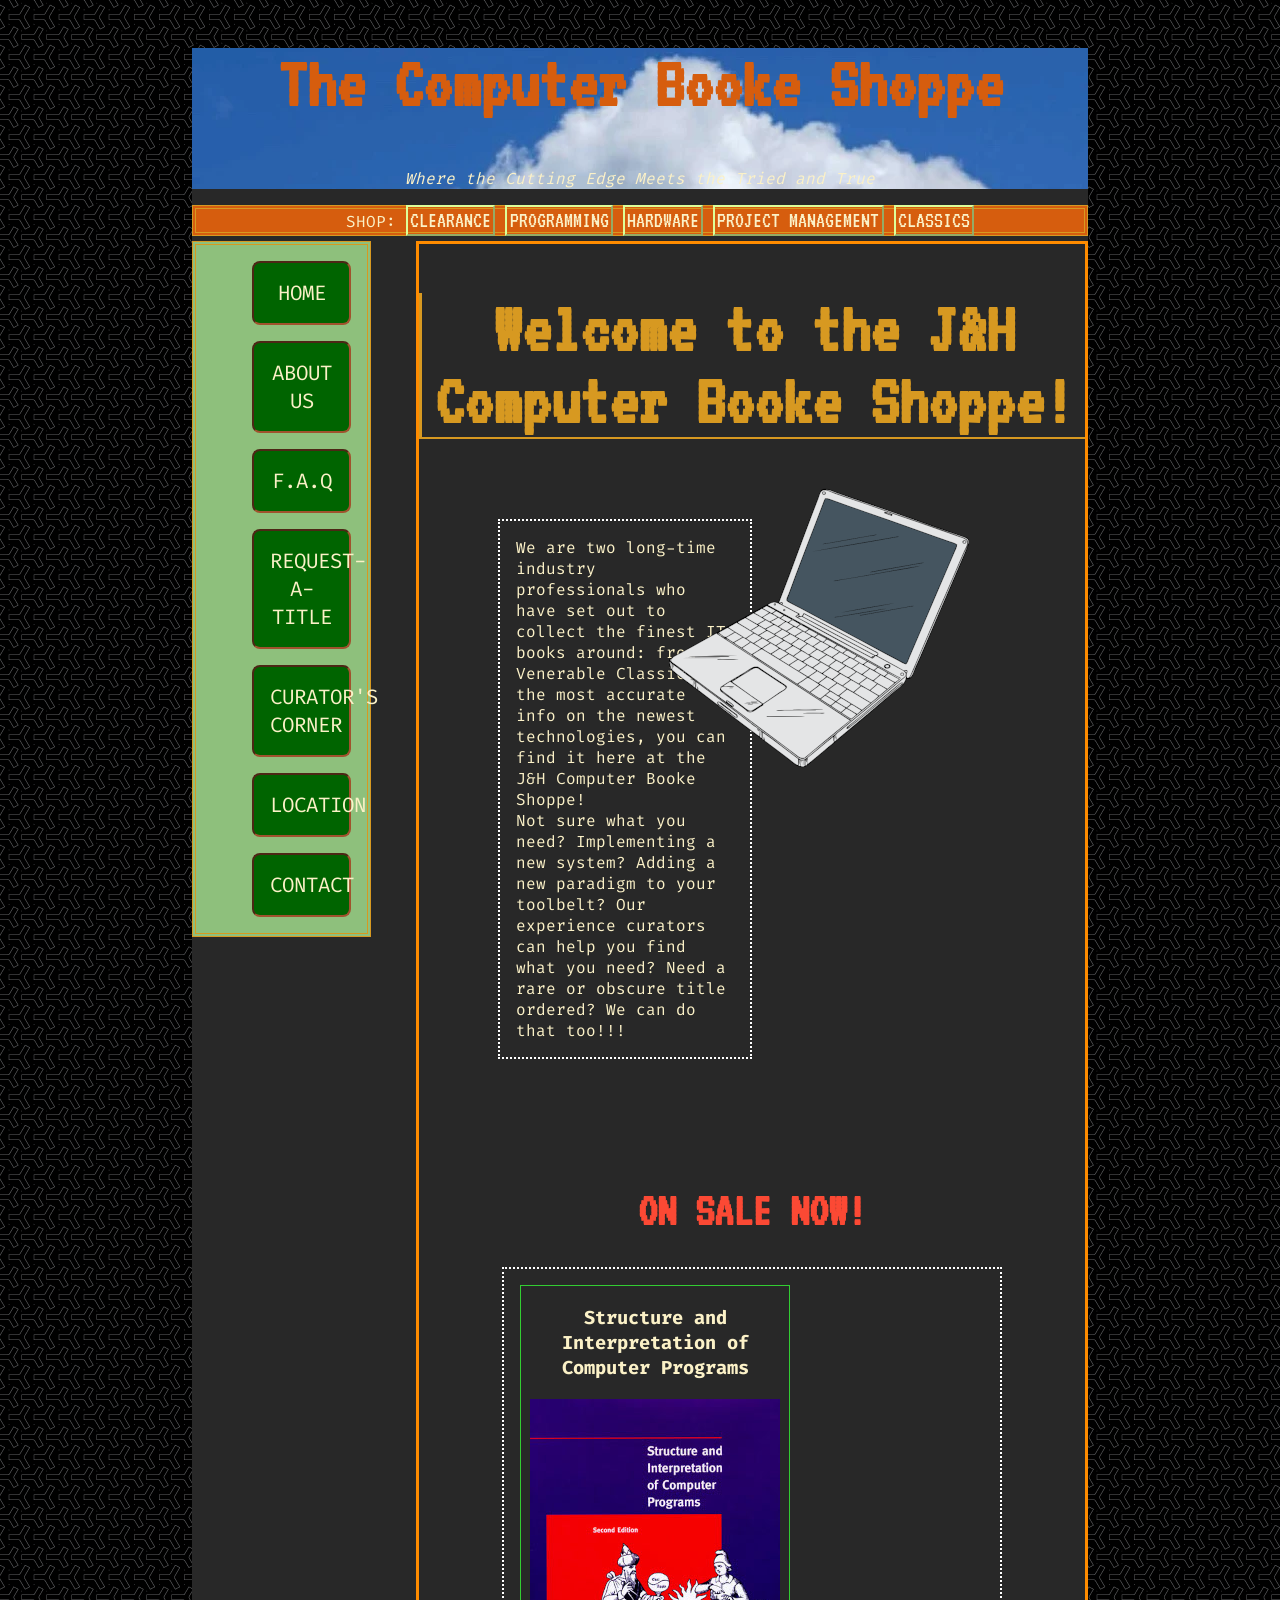
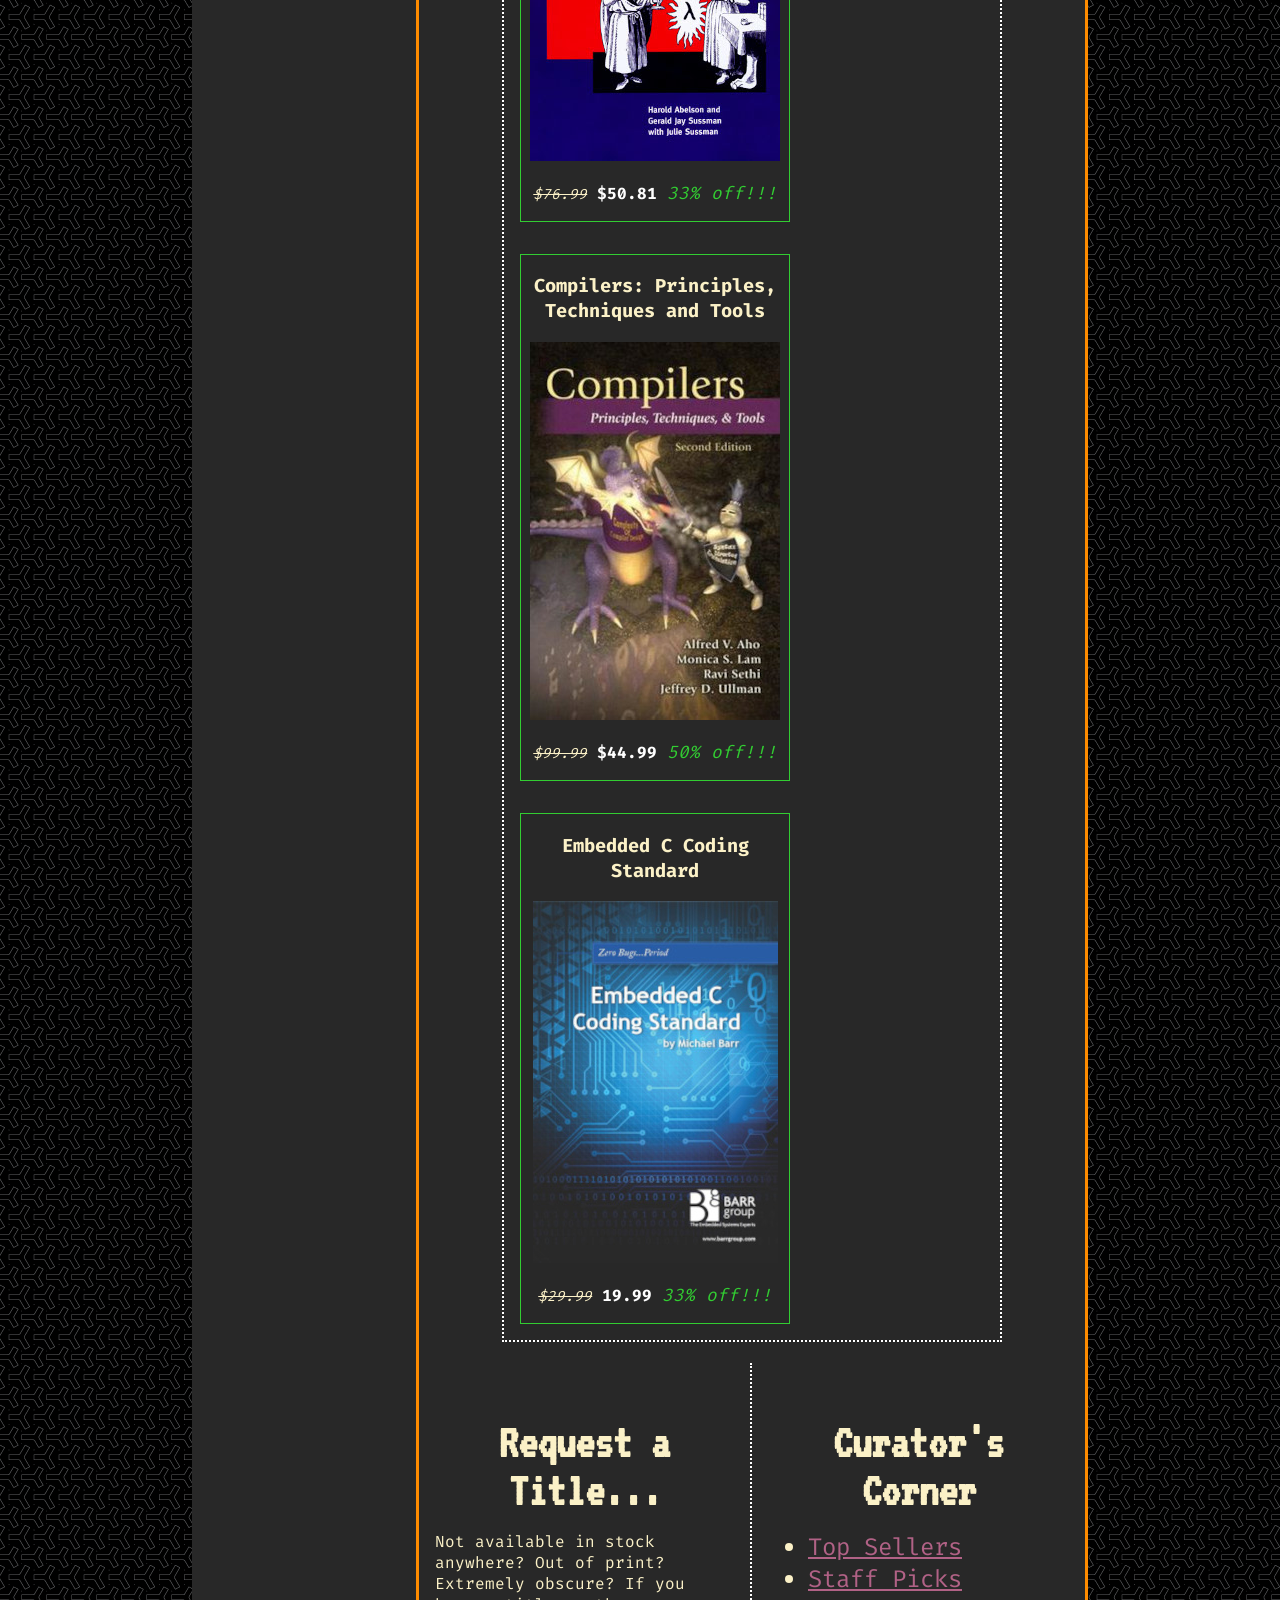
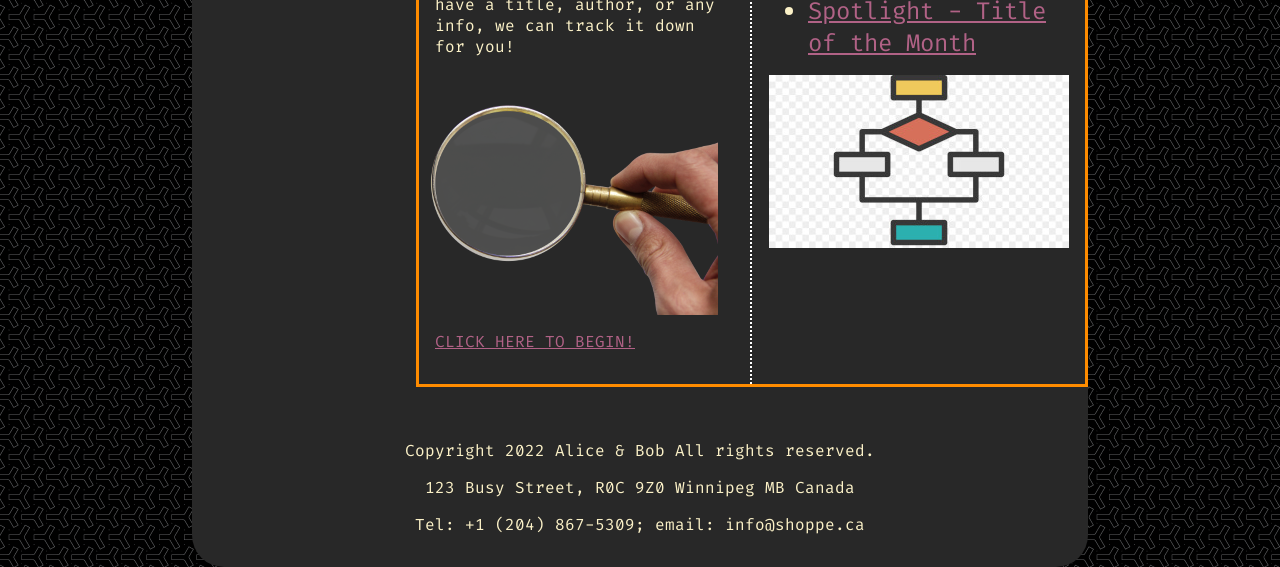
<file: src/index.html>
<!DOCTYPE html>
<html>

<head>
  <title> J&amp;H Computer Booke Shoppe</title>
  <link href="styles/main.css" type="text/css" rel="stylesheet">
  <link href="styles/index.css" type="text/css" rel="stylesheet">

</head>

<body>
  <!--The content shall be placed in a central area on the page, because screens
        are wide. This also gives us a two-tone background. -->
  <div id="page">

    <header>
      <!-- title block -->
      <div id="title">
        <h1>The Computer Booke Shoppe</h1>
        <p>Where the Cutting Edge Meets the Tried and True</p>
      </div>
      <nav>
        <!-- make sure to add class="current" to current page if applicable -->
        <ul>
          <li>SHOP:</li>
          <li><a href="clearance.html">CLEARANCE</a></li>
          <li><a href="programming.html">PROGRAMMING</a></li>
          <li><a href="hardware.html">HARDWARE</a></li>
          <li><a href="projman.html">PROJECT MANAGEMENT</a></li>
          <li><a href="classics.html">CLASSICS</a></li>
        </ul>
      </nav>
    </header>

    <aside>
      <ul>
        <li><a href="index.html">HOME</a></li>
        <li><a href="about.html">ABOUT US</a></li>
        <li><a href="faq.html">F.A.Q</a></li>
        <li><a href="reqtitle.html">REQUEST-A-TITLE</a></li>
        <li><a href="#">CURATOR'S CORNER</a></li>
        <li><a href="#">LOCATION</a></li>
        <li><a href="contact.html">CONTACT</a></li>
      </ul>
    </aside>

    <!-- The main content area -->
    <main>
      <h1 class="welcome">Welcome to the J&amp;H Computer Booke Shoppe!</h1>
      <div id="blurb">
        <img src="img/laptop-clipart.png" alt="laptop">
        <div id="blurb-text">
        <p>We are two long-time industry professionals who have set out to collect the finest IT books around:
          from Venerable Classics to the most accurate info on the newest technologies, you can find it here at
          the J&amp;H Computer Booke Shoppe!

          <br>

        Not sure what you need? Implementing a new system? Adding a new paradigm to your toolbelt?
          Our experience curators can help you find what you need? Need a rare or obscure title ordered?
          We can do that too!!!
        </p>
        </div>
      </div>
      
      <h1 id="sale-title">ON SALE NOW!</h1>

      <!--A 3 column grid of products on display.  -->
      <div id="sale-grid">
        <div id="sale-row">
          <div class="product">
            <h3>Structure and Interpretation of Computer Programs</h3>
            <img src="img/SICP_cover.jpg" alt="SICP">
            <p><span class="old-price">$76.99</span><span class="new-price"> $50.81</span>
              <span class="sale">33% off!!!</span>
            </p>
          </div>
          <div class="product">
            <h3>Compilers: Principles, Techniques and Tools</h3>
            <img src="img/dragon-book-cover.jpg" alt="Dragon Book">
            <p><span class="old-price">$99.99</span><span class="new-price"> $44.99</span>
              <span class="sale"> 50% off!!!</span>
            </p>
          </div>
          <div class="product">
            <h3>Embedded C Coding Standard</h3>
            <img src="img/c-embed.jpg" alt="Embedded C Standard">
            <p><span class="old-price">$29.99</span> <span class="new-price"> 19.99</span>
              <span class="sale">33% off!!!</span>
            </p>
          </div>
        </div>
      </div>

      <div class="clearer">
        <br>
      </div>

      <!-- A split for Request-a-title and Curator's Corner  -->
      <div id="info-split">
        <div id="info-req">
          <h2>Request a Title...</h2>
          <p>
            Not available in stock anywhere? Out of print? Extremely obscure? If you have a title,
            author, or any info, we can track it down for you!</p>
          <img src="img/magnifying-glass.png" alt="magnifying glass">
          <p><a href="reqtitle.html">CLICK HERE TO BEGIN!</a></p>
        </div>
        <div id="info-corner">
          <h2>Curator's Corner</h2>
          <ul>
            <li><a href="top-sellers.html">Top Sellers</a></li>
            <li><a href="staff-picks.html">Staff Picks</a></li>
            <li><a href="spotlight">Spotlight - Title of the Month</a></li>
          </ul>
          <img src="img/flowchart.jpg" alt="flowchart">
        </div>
      </div>      
    </main>


    <footer>
      <br>
      <p>Copyright 2022 Alice & Bob All rights reserved.</p>
      <p>123 Busy Street, R0C 9Z0 Winnipeg MB Canada</p>
      <p>Tel: +1 (204) 867-5309; email: info@shoppe.ca</p>
    </footer>
  </div>
</body>

</html>
</file>
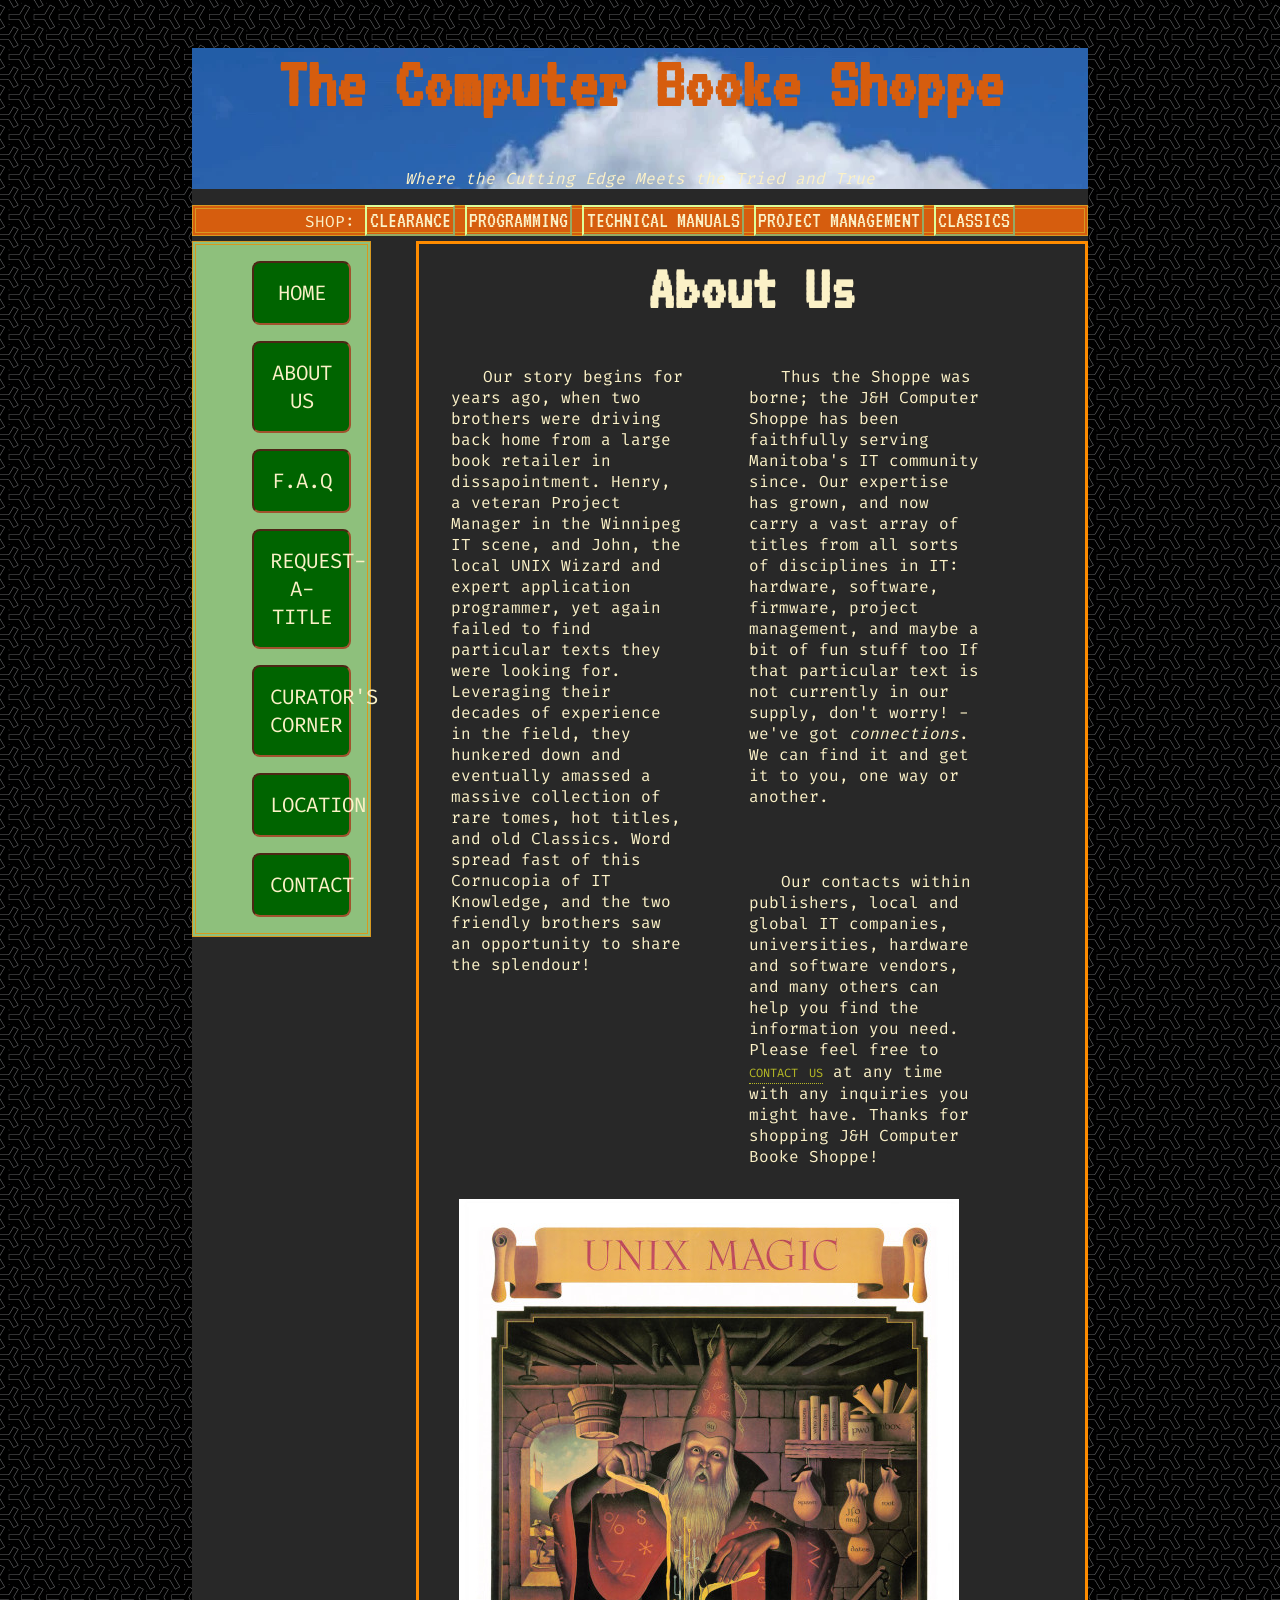
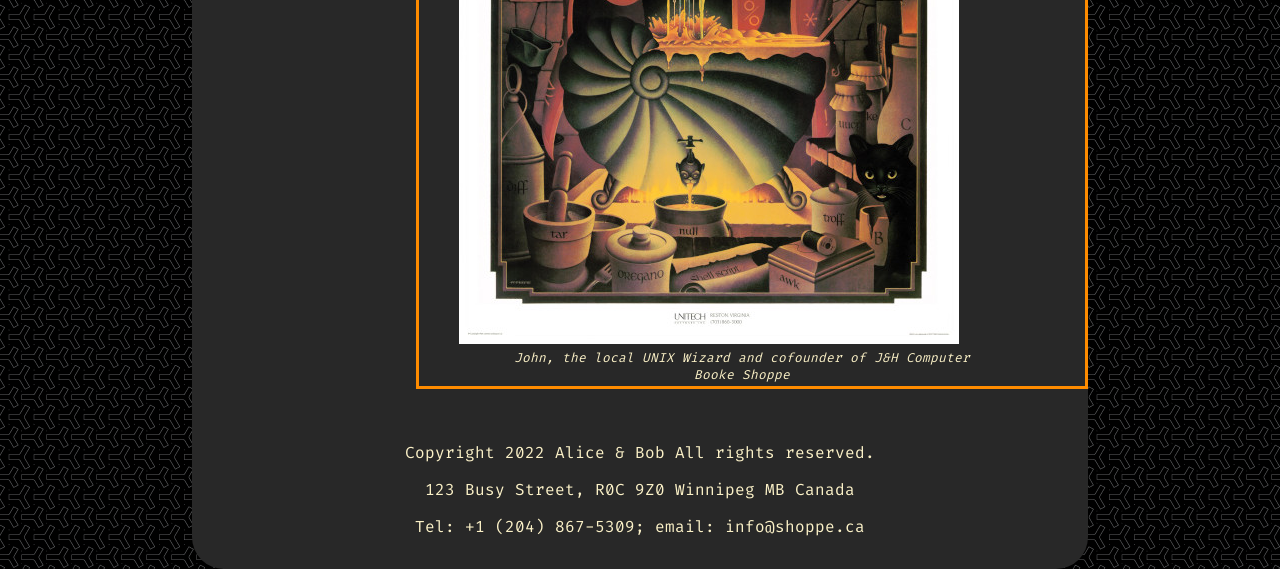
<file: src/about-us.html>
<!DOCTYPE html>
<html>

  <head>
    <!-- Change Page Title Here -->
  <title>PAGE TITLE</title>
  <link href="styles/main.css" type="text/css" rel="stylesheet">
  <link href="styles/about.css" type="text/css" rel="stylesheet">
  </head>
  
  
  <body>
    <!--The content shall be placed in a central area on the page, because screens
        are wide. This also gives us a two-tone background. -->
    <div id="page">
  
      <header>
        <!-- title block -->
        <div id="title">
          <h1>The Computer Booke Shoppe</h1>
          <p>Where the Cutting Edge Meets the Tried and True</p>
        </div>
        <nav>
          <!-- make sure to add class="current" to current page if applicable -->
          <ul>
            <li>SHOP:</li>
            <li><a href="clearance.html">CLEARANCE</a></li>
            <li><a href="programming.html">PROGRAMMING</a></li>
            <li><a href="techref.html">TECHNICAL MANUALS</a></li>
            <li><a href="project.html">PROJECT MANAGEMENT</a></li>
            <li><a href="classics.html">CLASSICS</a></li>
          </ul>
        </nav>
      </header>
  
      <aside>
        <ul>
          <li><a href="index.html">HOME</a></li>
          <li><a href="about.html">ABOUT US</a></li>
          <li><a href="#">F.A.Q</a></li>
          <li><a href="reqtitle.html">REQUEST-A-TITLE</a></li>
          <li><a href="#">CURATOR'S CORNER</a></li>
          <li><a href="#">LOCATION</a></li>
          <li><a href="#">CONTACT</a></li>
        </ul>
      </aside>
  
      <!-- The main content area -->
  
      <main>
        <h1>About Us</h1>
        <p>Our story begins for years ago, when two brothers were driving back home from a large book retailer in
          dissapointment. Henry, a veteran Project Manager in the Winnipeg IT scene, and John, the local UNIX Wizard and
          expert application programmer, yet again failed to find particular texts they were looking for. Leveraging their
          decades of experience in the field, they hunkered down and eventually amassed a massive collection of rare
          tomes, hot titles, and old Classics. Word spread fast of this Cornucopia of IT Knowledge, and the two friendly
          brothers saw an opportunity to share the splendour!</p>
  
        <p>Thus the Shoppe was borne; the J&amp;H Computer Shoppe has been faithfully serving Manitoba's IT community
          since. Our expertise has grown, and now carry a vast array of titles from all sorts of disciplines in IT:
          hardware, software, firmware, project management, and maybe a bit of fun stuff too If that particular text is
          not currently in our supply, don't worry! - we've got <em>connections</em>. We can find it and get it to you,
          one way or another. </p>
        <p>Our contacts within publishers, local and global IT companies, universities, hardware and software vendors, and many others can help you find the information you need. Please feel free to <a class="smallcap" href="contact.html">contact us</a> at any time with any inquiries you might have. Thanks for shopping J&amp;H Computer Booke Shoppe!</p>
        
        <figure>
          <img src="img/unix-wizard.jpeg" alt="John, local UNIX wizard.">
          <figcaption class="wizard">John, the local UNIX Wizard and cofounder of J&amp;H Computer Booke Shoppe</figcaption>
        </figure>
<br>
      </main>

    <footer>
      <br>
      <p>Copyright 2022 Alice & Bob All rights reserved.</p>
      <p>123 Busy Street, R0C 9Z0 Winnipeg MB Canada</p>
      <p>Tel: +1 (204) 867-5309; email: info@shoppe.ca</p>
    </footer>
  </div>
</body>

</html>
</file>
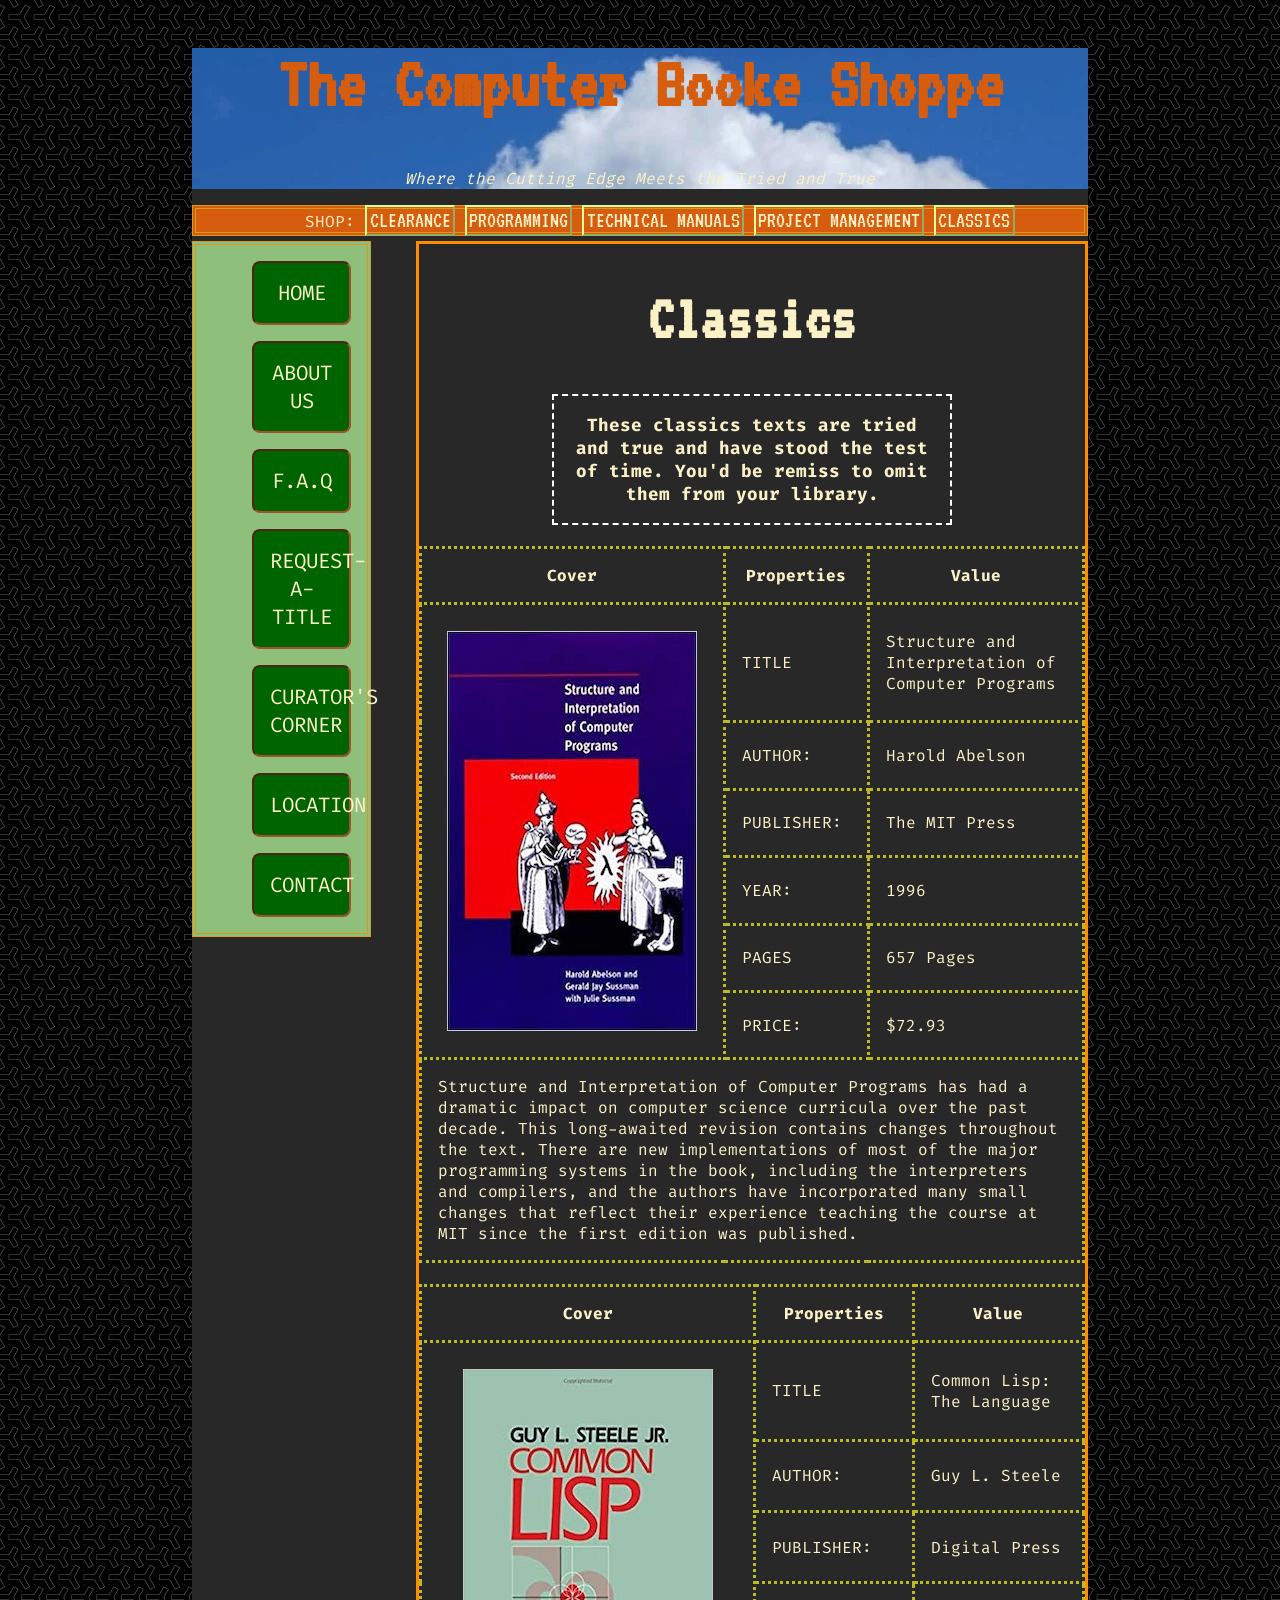
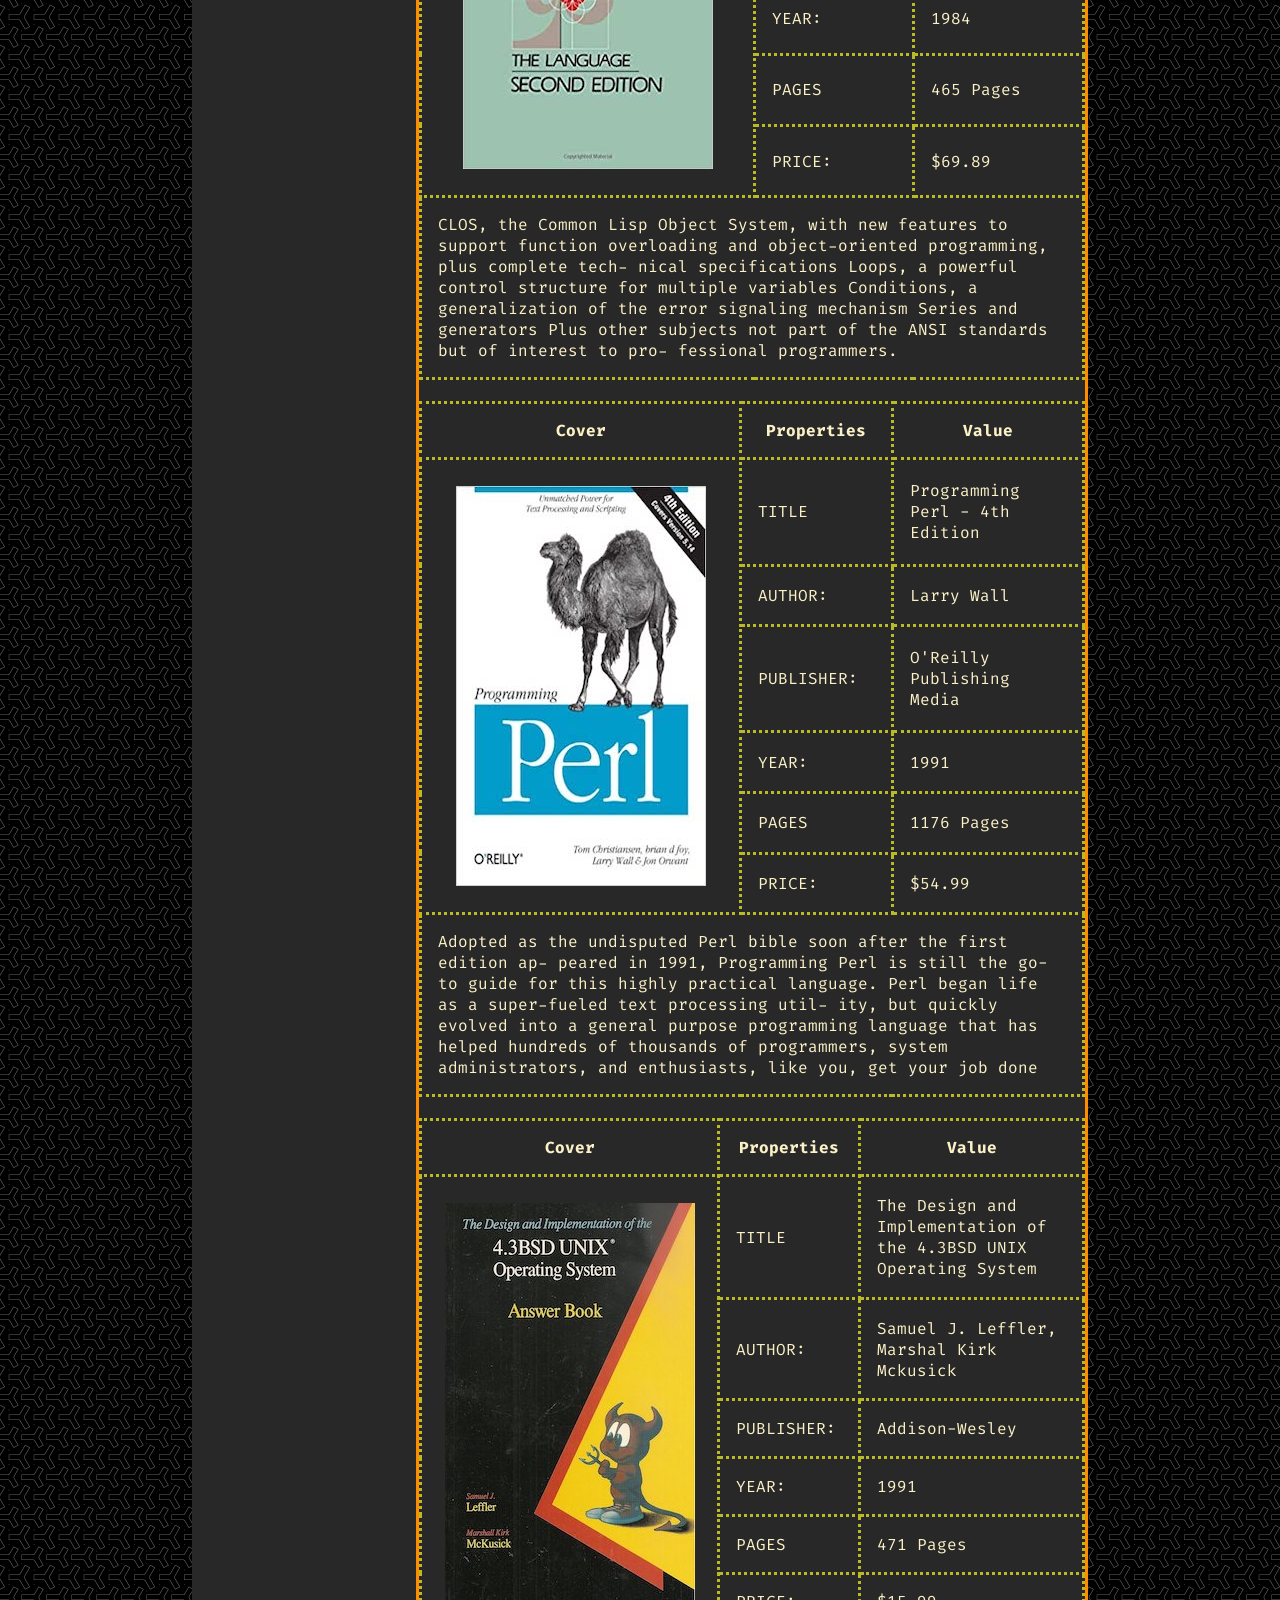
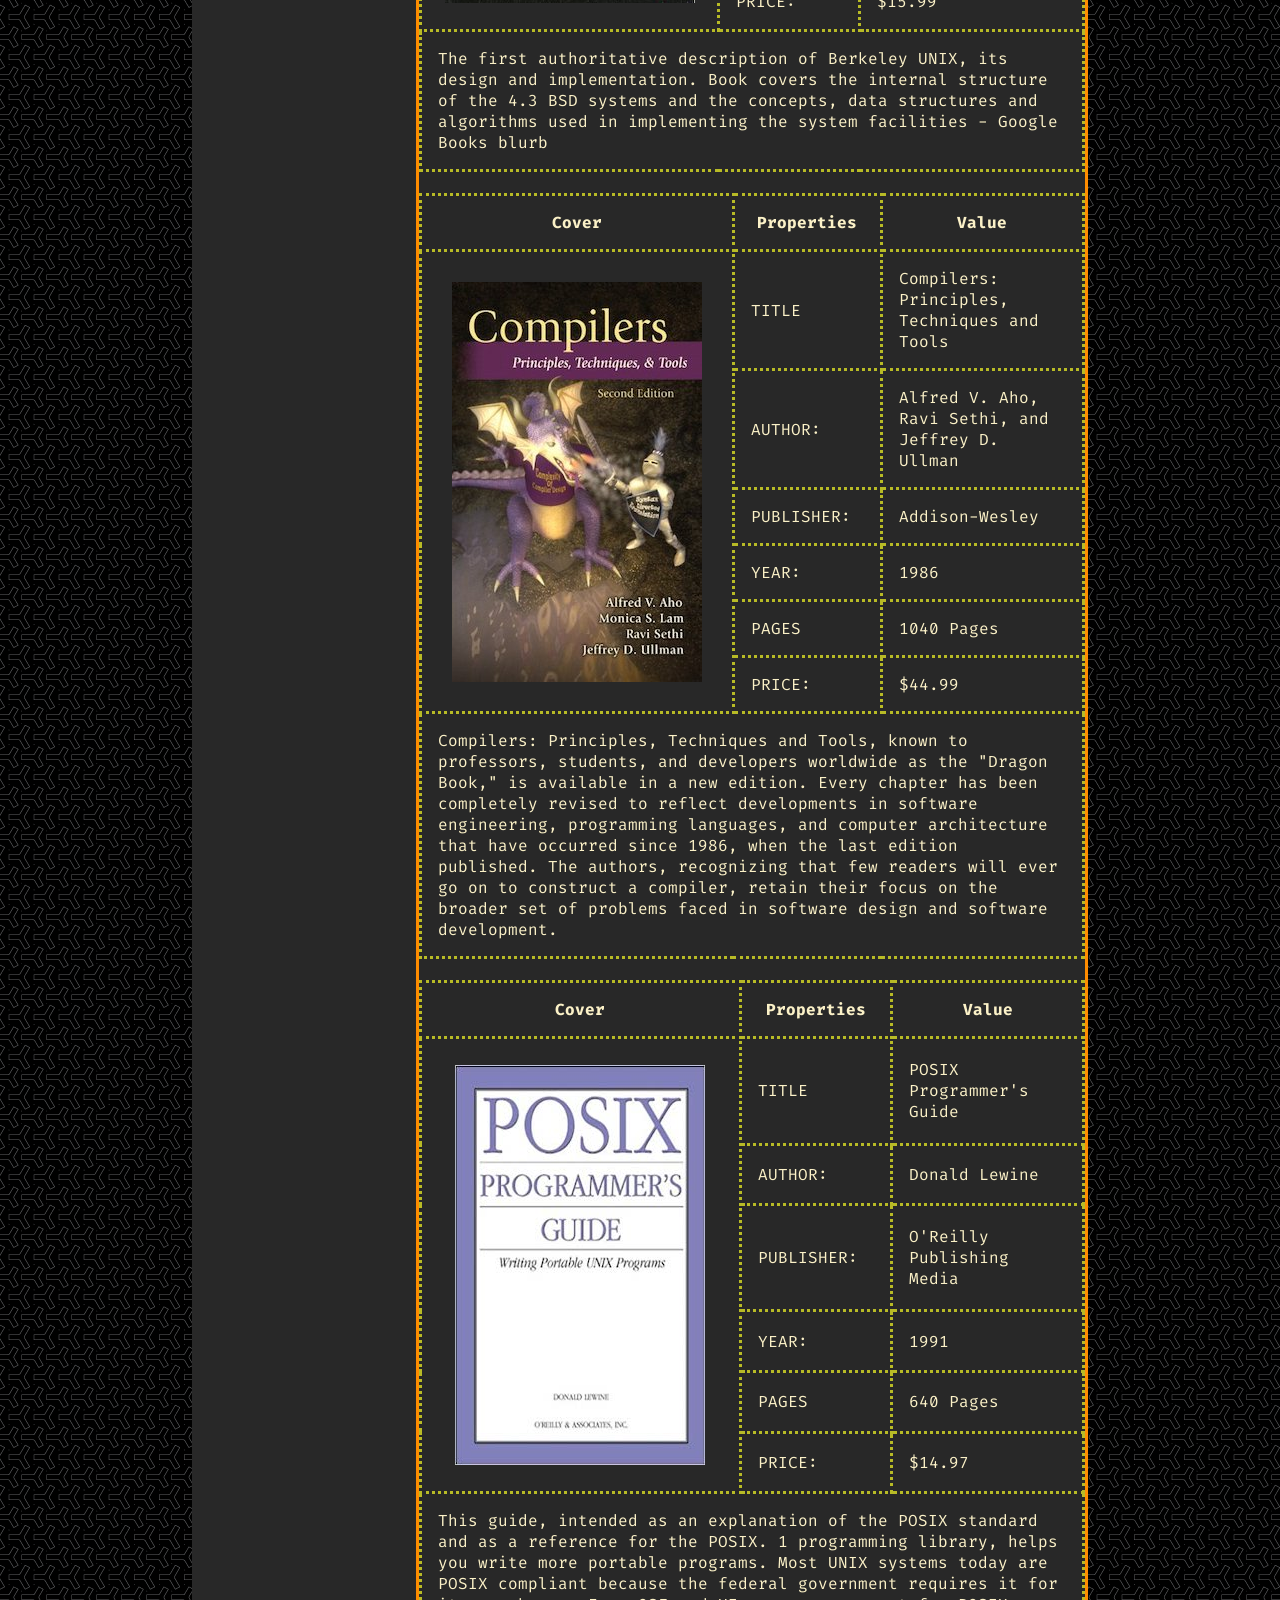
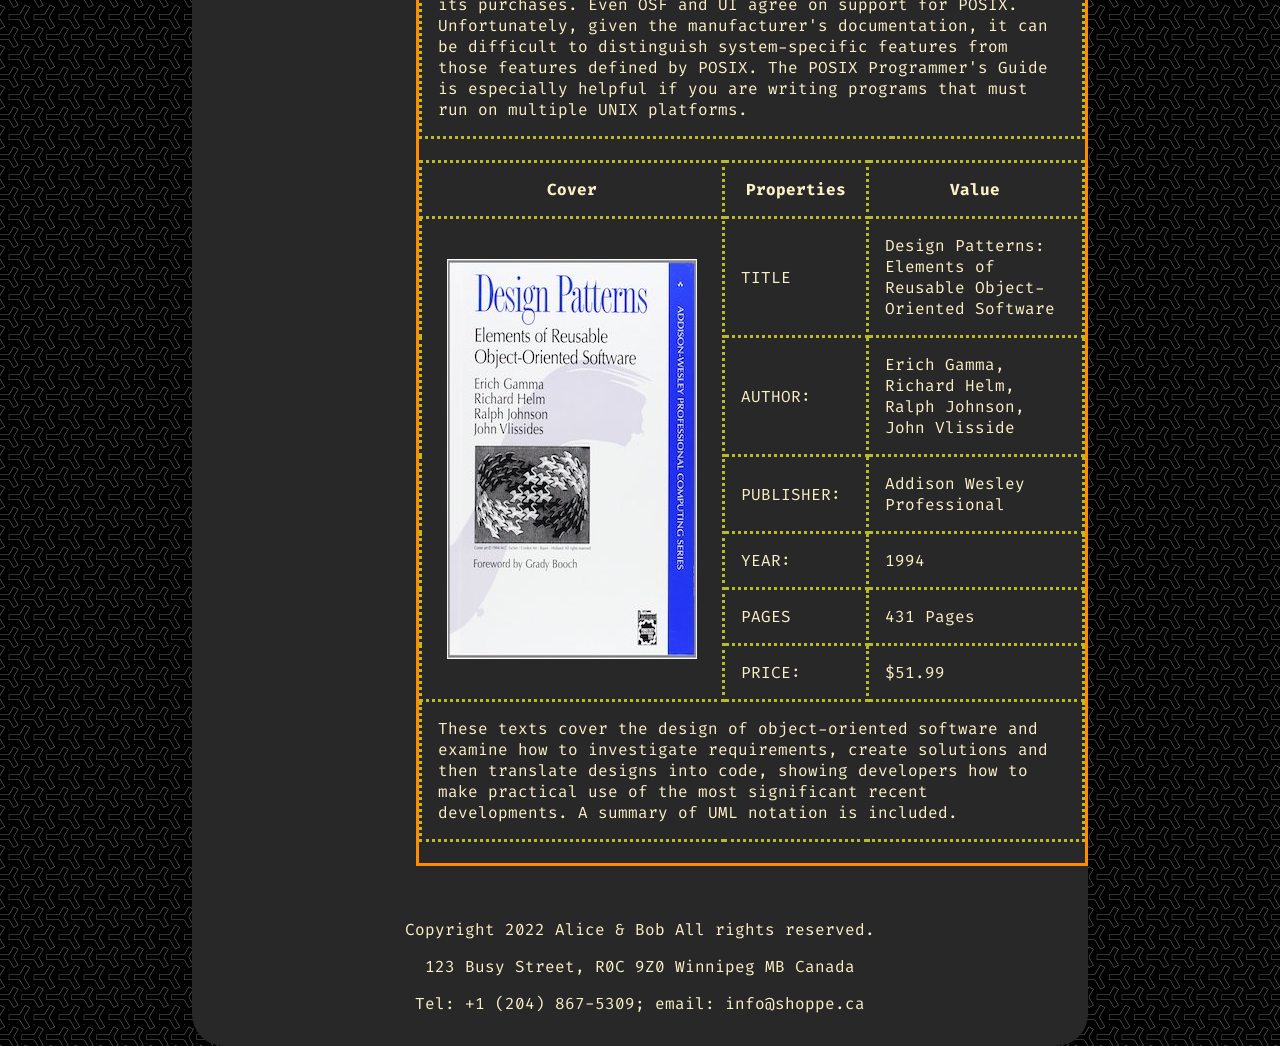
<file: src/classics.html>
<!DOCTYPE html>
<html>

  <head>
    <!-- Change Page Title Here -->
  <title>PAGE TITLE</title>
  <link href="styles/main.css" type="text/css" rel="stylesheet">
  <link href="styles/prod-table.css" type="text/css" rel="stylesheet">

  </head>

  
  <body>
    <!--The content shall be placed in a central area on the page, because screens
        are wide. This also gives us a two-tone background. -->
    <div id="page">

    <header>
      <!-- title block -->
      <div id="title">
        <h1>The Computer Booke Shoppe</h1>
        <p>Where the Cutting Edge Meets the Tried and True</p>
      </div>
      <nav>
        <!-- make sure to add class="current" to current page if applicable -->
        <ul>
          <li>SHOP:</li>
          <li><a href="clearance.html">CLEARANCE</a></li>
          <li><a href="programming.html">PROGRAMMING</a></li>
          <li><a href="techref.html">TECHNICAL MANUALS</a></li>
          <li><a href="project.html">PROJECT MANAGEMENT</a></li>
          <li><a href="classics.html">CLASSICS</a></li>
        </ul>
      </nav>
    </header>

    <aside>
      <ul>
        <li><a href="index.html">HOME</a></li>
        <li><a href="about.html">ABOUT US</a></li>
        <li><a href="#">F.A.Q</a></li>
        <li><a href="reqtitle.html">REQUEST-A-TITLE</a></li>
        <li><a href="#">CURATOR'S CORNER</a></li>
        <li><a href="#">LOCATION</a></li>
        <li><a href="#">CONTACT</a></li>
      </ul>
    </aside>

    <!-- The main content area -->

    <main>
      <h1>Classics</h1>
      <p class="intro">These classics texts are tried and true and have stood the test of time. You'd be remiss to omit them from your library.</p>
      <br>

      <table>
  <tr>
    <th>Cover</th>
    <th>Properties</th>
    <th>Value</th>
  </tr>
  <tr>
    <td rowspan="7"><img src="img/Computer Programs/Structure and Interpretation of Computer Programs, second edition.jpg" alt="Structure and Interpretation of Computer Programs" width="250" height="400" title="Structure and Interpretation of Computer Programs"></td>
  </tr>
  <tr>
    <td>TITLE</td>
    <td>Structure and Interpretation of Computer Programs</td>
  </tr>
  <tr>    
    <td>AUTHOR:</td>
    <td>Harold Abelson</td>
  </tr>
  <tr>
    <td>PUBLISHER:</td>
    <td>The MIT Press</td>
  </tr>
  <tr>
    <td>YEAR:</td>
    <td>1996</td>
  </tr>
  <tr>
    <td>PAGES</td>
    <td>657 Pages</td>
  </tr>
  <tr>
    <td>PRICE:</td>
    <td>$72.93</td>
  </tr>
  <tr>
    <td  colspan="3">
      Structure and Interpretation of Computer Programs has had a dramatic impact on computer science curricula over the past decade. This long-awaited revision contains changes throughout the text. There are new implementations of most of the major programming systems in the book, including the interpreters and compilers, and the authors have incorporated many small changes that reflect their experience teaching the course at MIT since the first edition was published.
    </td>
  </tr>
</table>
<br>

<table>
  <tr>
    <th>Cover</th>
    <th>Properties</th>
    <th>Value</th>
  </tr>
  <tr>
    <td rowspan="7"><img src="img/Common Lisp/Common Lisp.jpg" alt="Common Lisp: The Language" width="250" height="400" title="Common Lisp: The Language"></td>
  </tr>
  <tr>
    <td>TITLE</td>
    <td>Common Lisp: The Language</td>
  </tr>
  <tr>    
    <td>AUTHOR:</td>
    <td>Guy L. Steele</td>
  </tr>
  <tr>
    <td>PUBLISHER:</td>
    <td>Digital Press</td>
  </tr>
  <tr>
    <td>YEAR:</td>
    <td>1984</td>
  </tr>
  <tr>
    <td>PAGES</td>
    <td>465 Pages</td>
  </tr>
  <tr>
    <td>PRICE:</td>
    <td>$69.89</td>
  </tr>
  <tr>
    <td  colspan="3">
      CLOS, the Common Lisp Object System, with new features to support function overloading and object-oriented programming, plus complete tech- nical specifications
      Loops, a powerful control structure for multiple variables
      Conditions, a generalization of the error signaling mechanism
      Series and generators
      Plus other subjects not part of the ANSI standards but of interest to pro- fessional programmers.
    </td>
  </tr>
</table>
<br>

<table>
  <tr>
    <th>Cover</th>
    <th>Properties</th>
    <th>Value</th>
  </tr>
  <tr>
    <td rowspan="7"><img src="img/Perl/Perl.jpg" alt="Programming Perl - 4th Edition" width="250" height="400" title="Programming Perl - 4th Edition"></td>
  </tr>
  <tr>
    <td>TITLE</td>
    <td>Programming Perl - 4th Edition</td>
  </tr>
  <tr>    
    <td>AUTHOR:</td>
    <td>Larry Wall</td>
  </tr>
  <tr>
    <td>PUBLISHER:</td>
    <td>O'Reilly Publishing Media</td>
  </tr>
  <tr>
    <td>YEAR:</td>
    <td>1991</td>
  </tr>
  <tr>
    <td>PAGES</td>
    <td>1176 Pages</td>
  </tr>
  <tr>
    <td>PRICE:</td>
    <td>$54.99</td>
  </tr>
  <tr>
    <td  colspan="3">
      Adopted as the undisputed Perl bible soon after the first edition ap- peared in 1991, Programming Perl is still the go-to guide for this highly practical language. Perl began life as a super-fueled text processing util- ity, but quickly evolved into a general purpose programming language that has helped hundreds of thousands of programmers, system administrators, and enthusiasts, like you, get your job done
    </td>
  </tr>
</table>
<br>
<table>
  <tr>
    <th>Cover</th>
    <th>Properties</th>
    <th>Value</th>
  </tr>
  <tr>
    <td rowspan="7"><img src="img/UnixOS/The Design and Implementation of the 4.3BSD UNIX Operating System.jpg" alt="The Design and Implementation of the 4.3BSD UNIX Operating System" width="250" height="400" title="The Design and Implementation of the 4.3BSD UNIX Operating System"></td>
  </tr>
  <tr>
    <td>TITLE</td>
    <td>The Design and Implementation of the 4.3BSD UNIX Operating System</td>
  </tr>
  <tr>    
    <td>AUTHOR:</td>
    <td>Samuel J. Leffler, Marshal Kirk Mckusick</td>
  </tr>
  <tr>
    <td>PUBLISHER:</td>
    <td>Addison-Wesley</td>
  </tr>
  <tr>
    <td>YEAR:</td>
    <td>1991</td>
  </tr>
  <tr>
    <td>PAGES</td>
    <td>471 Pages</td>
  </tr>
  <tr>
    <td>PRICE:</td>
    <td>$15.99</td>
  </tr>
  <tr>
    <td  colspan="3">
      The first authoritative description of Berkeley UNIX, its design and implementation. Book covers the internal structure of the 4.3 BSD systems and the concepts, data structures and algorithms used in implementing the system facilities - Google Books blurb
    </td>
  </tr>
</table>
<br>

<table>
  <tr>
    <th>Cover</th>
    <th>Properties</th>
    <th>Value</th>
  </tr>
  <tr>
    <td rowspan="7"><img src="img/Compilers/Compilers.jpg" alt="Compilers: Principles, Techniques and Tools" width="250" height="400" title="Compilers: Principles, Techniques and Tools"></td>
  </tr>
  <tr>
    <td>TITLE</td>
    <td>Compilers: Principles, Techniques and Tools</td>
  </tr>
  <tr>    
    <td>AUTHOR:</td>
    <td>Alfred V. Aho, Ravi Sethi, and Jeffrey D. Ullman</td>
  </tr>
  <tr>
    <td>PUBLISHER:</td>
    <td>Addison-Wesley</td>
  </tr>
  <tr>
    <td>YEAR:</td>
    <td>1986</td>
  </tr>
  <tr>
    <td>PAGES</td>
    <td>1040 Pages</td>
  </tr>
  <tr>
    <td>PRICE:</td>
    <td>$44.99</td>
  </tr>
  <tr>
    <td  colspan="3">
      Compilers: Principles, Techniques and Tools, known to professors, students, and developers worldwide as the "Dragon Book," is available in a new edition.  Every chapter has been completely revised to reflect developments in software engineering, programming languages, and computer architecture that have occurred since 1986, when the last edition published.  The authors, recognizing that few readers will ever go on to construct a compiler, retain their focus on the broader set of problems faced in software design and software development.
    </td>
  </tr>
</table>
<br>

<table>
  <tr>
    <th>Cover</th>
    <th>Properties</th>
    <th>Value</th>
  </tr>
  <tr>
    <td rowspan="7"><img src="img/Posix/Posix.jpg" alt="POSIX Programmer's Guide" width="250" height="400" title="POSIX Programmer's Guide"></td>
  </tr>
  <tr>
    <td>TITLE</td>
    <td>POSIX Programmer's Guide</td>
  </tr>
  <tr>    
    <td>AUTHOR:</td>
    <td>Donald Lewine</td>
  </tr>
  <tr>
    <td>PUBLISHER:</td>
    <td>O'Reilly Publishing Media</td>
  </tr>
  <tr>
    <td>YEAR:</td>
    <td>1991</td>
  </tr>
  <tr>
    <td>PAGES</td>
    <td>640 Pages</td>
  </tr>
  <tr>
    <td>PRICE:</td>
    <td>$14.97</td>
  </tr>
  <tr>
    <td  colspan="3">
      This guide, intended as an explanation of the POSIX standard and as a reference for the POSIX. 1 programming library, helps you write more portable programs. Most UNIX systems today are POSIX compliant because the federal government requires it for its purchases. Even OSF and UI agree on support for POSIX. Unfortunately, given the manufacturer's documentation, it can be difficult to distinguish system-specific features from those features defined by POSIX. The POSIX Programmer's Guide is especially helpful if you are writing programs that must run on multiple UNIX platforms.
    </td>
  </tr>
</table>
<br>

<table>
  <tr>
    <th>Cover</th>
    <th>Properties</th>
    <th>Value</th>
  </tr>
  <tr>
    <td rowspan="7"><img src="img/Design Patterns/Design Patterns.jpg" alt="Design Patterns: Elements of Reusable Object-Oriented Software" width="250" height="400" title="Design Patterns: Elements of Reusable Object-Oriented Software"></td>
  </tr>
  <tr>
    <td>TITLE</td>
    <td>Design Patterns: Elements of Reusable Object-Oriented Software</td>
  </tr>
  <tr>    
    <td>AUTHOR:</td>
    <td>Erich Gamma, Richard Helm, Ralph Johnson, John Vlisside</td>
  </tr>
  <tr>
    <td>PUBLISHER:</td>
    <td>Addison Wesley Professional</td>
  </tr>
  <tr>
    <td>YEAR:</td>
    <td>1994</td>
  </tr>
  <tr>
    <td>PAGES</td>
    <td>431 Pages</td>
  </tr>
  <tr>
    <td>PRICE:</td>
    <td>$51.99</td>
  </tr>
  <tr>
    <td  colspan="3">
      These texts cover the design of object-oriented software and examine how to investigate requirements, create solutions and then translate designs into code, showing developers how to make practical use of the most significant recent developments. A summary of UML notation is included.
    </td>
  </tr>
</table>
<br>


    </main>

    <footer>
      <br>
      <p>Copyright 2022 Alice & Bob All rights reserved.</p>
      <p>123 Busy Street, R0C 9Z0 Winnipeg MB Canada</p>
      <p>Tel: +1 (204) 867-5309; email: info@shoppe.ca</p>
    </footer>
  </div>
</body>

</html>
</file>
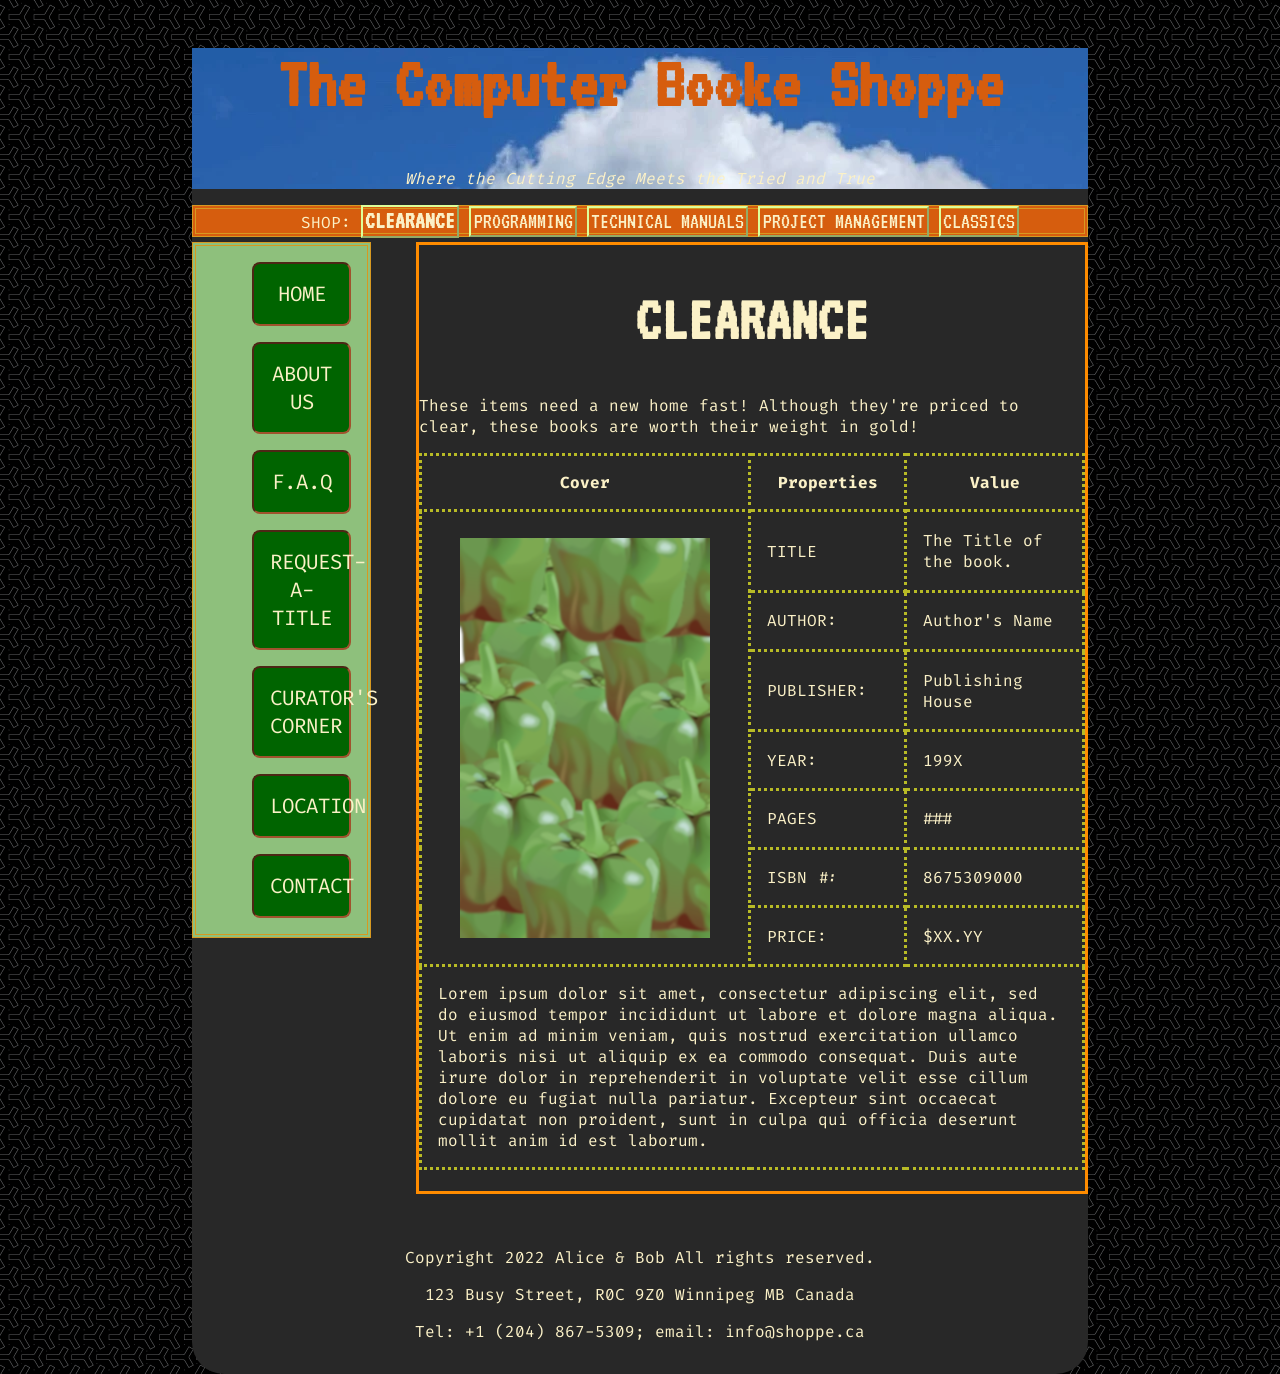
<file: src/clearance.html>
<!DOCTYPE html>
<html>

  <head>
    <!-- Change Page Title Here -->
    <title>PAGE TITLE</title>
    <link href="styles/main.css" type="text/css" rel="stylesheet">
    <link href="styles/prod-table.css" type="text/css" rel="stylesheet">

  </head>

  
  <body>
    <!--The content shall be placed in a central area on the page, because screens
        are wide. This also gives us a two-tone background. -->
    <div id="page">

      <header>
        <!-- title block -->
        <div id="title">
          <h1>The Computer Booke Shoppe</h1>
          <p>Where the Cutting Edge Meets the Tried and True</p>
        </div>
        <nav>
          <!-- make sure to add class="current" to current page if applicable -->
          <ul>
            <li>SHOP:</li>
            <li><a href="clearance.html" class="current">CLEARANCE</a></li>
            <li><a href="programming.html">PROGRAMMING</a></li>
            <li><a href="techref.html">TECHNICAL MANUALS</a></li>
            <li><a href="project.html">PROJECT MANAGEMENT</a></li>
            <li><a href="classics.html">CLASSICS</a></li>
          </ul>
        </nav>
      </header>

      <aside>
        <ul>
          <li><a href="index.html">HOME</a></li>
          <li><a href="about.html">ABOUT US</a></li>
          <li><a href="#">F.A.Q</a></li>
          <li><a href="reqtitle.html">REQUEST-A-TITLE</a></li>
          <li><a href="#">CURATOR'S CORNER</a></li>
          <li><a href="#">LOCATION</a></li>
          <li><a href="#">CONTACT</a></li>
        </ul>
      </aside>

      <!-- The main content area -->

      <main>
        <h1>CLEARANCE</h1>

        <p>These items need a new home fast! Although they're priced to clear, these books are worth
          their weight in gold!</p>

        <!-- PRODUCT TABLE, using large images -->

        <table>
          <tr>
            <th>Cover</th>
            <th>Properties</th>
            <th>Value</th>
          </tr>
          <tr>
            <td rowspan="8"><img src="img/demo.png"></td>
          </tr>
          <tr>
            <td>TITLE</td>
            <td>The Title of the book.</td>
          </tr>
          <tr>    
            <td>AUTHOR:</td>
            <td>Author's Name</td>
          </tr>
          <tr>
            <td>PUBLISHER:</td>
            <td>Publishing House</td>
          </tr>
          <tr>
            <td>YEAR:</td>
            <td>199X</td>
          </tr>
          <tr>
            <td>PAGES</td>
            <td>###</td>
          </tr>
          <tr>
            <td>ISBN #:</td>
            <td>8675309000</td>
          </tr>
          <tr>
            <td>PRICE:</td>
            <td>$XX.YY</td>
          </tr>
          <tr>
            <td  colspan="3">
              Lorem ipsum dolor sit amet, consectetur adipiscing elit, sed do eiusmod tempor incididunt ut labore et dolore magna aliqua. Ut enim ad minim veniam, quis nostrud exercitation ullamco laboris nisi ut aliquip ex ea commodo consequat. Duis aute irure dolor in reprehenderit in voluptate velit esse cillum dolore eu fugiat nulla pariatur. Excepteur sint occaecat cupidatat non proident, sunt in culpa qui officia deserunt mollit anim id est laborum.
            </td>
          </tr>
        </table>
        <br>
        
      </main>

      <footer>
        <br>
        <p>Copyright 2022 Alice & Bob All rights reserved.</p>
        <p>123 Busy Street, R0C 9Z0 Winnipeg MB Canada</p>
        <p>Tel: +1 (204) 867-5309; email: info@shoppe.ca</p>
      </footer>
    </div>
  </body>

</html>
</file>
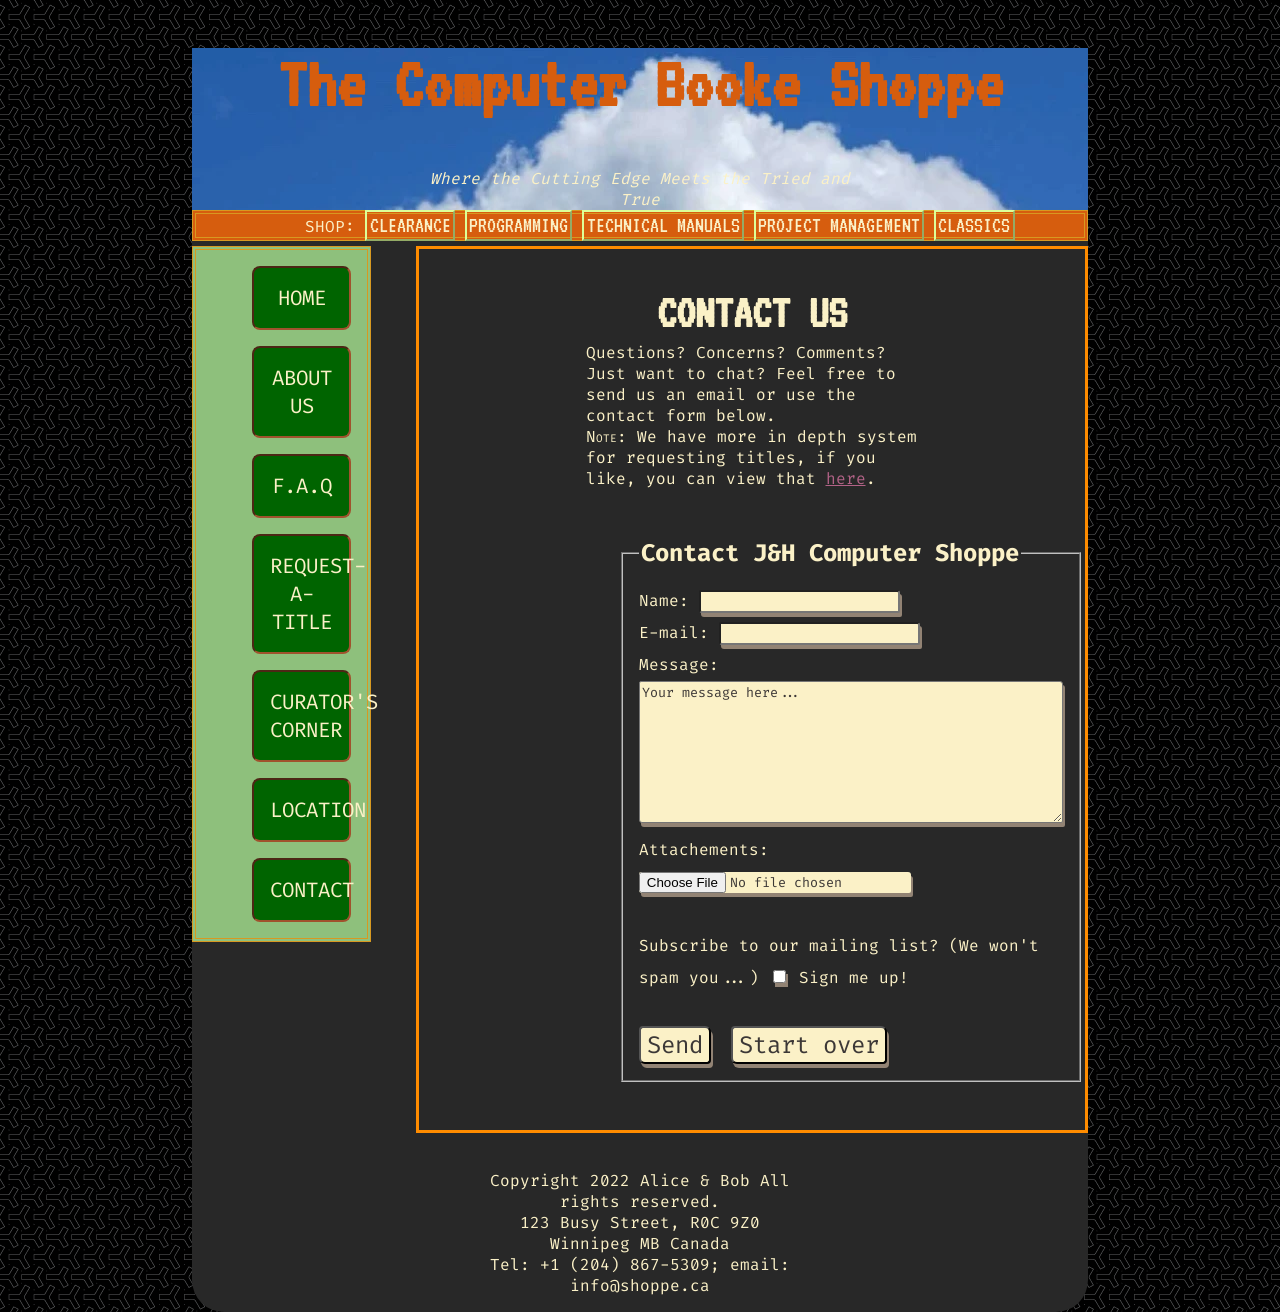
<file: src/contact.html>
<!DOCTYPE html>
<html>

  <head>
    <!-- Change Page Title Here -->
  <title>CONTACT US!</title>
  <link href="styles/main.css" type="text/css" rel="stylesheet">
  <link href="styles/contact.css" type="text/css" rel="stylesheet">
  </head>

  
  <body>
    <!--The content shall be placed in a central area on the page, because screens
        are wide. This also gives us a two-tone background. -->
    <div id="page">

    <header>
      <!-- title block -->
      <div id="title">
        <h1>The Computer Booke Shoppe</h1>
        <p>Where the Cutting Edge Meets the Tried and True</p>
      </div>
      <nav>
        <!-- make sure to add class="current" to current page if applicable -->
        <ul>
          <li>SHOP:</li>
          <li><a href="clearance.html">CLEARANCE</a></li>
          <li><a href="programming.html">PROGRAMMING</a></li>
          <li><a href="techref.html">TECHNICAL MANUALS</a></li>
          <li><a href="project.html">PROJECT MANAGEMENT</a></li>
          <li><a href="classics.html">CLASSICS</a></li>
        </ul>
      </nav>
    </header>

    <aside>
      <ul>
        <li><a href="index.html">HOME</a></li>
        <li><a href="about.html">ABOUT US</a></li>
        <li><a href="#">F.A.Q</a></li>
        <li><a href="reqtitle.html">REQUEST-A-TITLE</a></li>
        <li><a href="#">CURATOR'S CORNER</a></li>
        <li><a href="#">LOCATION</a></li>
        <li><a href="#">CONTACT</a></li>
      </ul>
    </aside>

    <!-- The main content area -->

    <main>

      <h2>CONTACT US</h2>
      <p>Questions? Concerns? Comments? Just want to chat? Feel free to send us an email or use the contact form below.<br>
        <span class="note">Note:</span> We have more in depth system for requesting titles, if you like, you can view that <a href="reqtitle.html">here</a>.</p>
        <div id="contact-form">
          <form>
            <fieldset>
              <legend>Contact J&amp;H Computer Shoppe</legend>
              Name: <input type="text" name="name" required> <br>
              E-mail: <input type="email" name="email" required> <br>
              Message:<br>
              <textarea name="message" cols="50" rows="8">Your message here...</textarea>
              <br>
        
              Attachements: <br>
              <input type="file" name="attachment"> <br><br>
              Subscribe to our mailing list? (We won't spam you...) <input type="checkbox" name="sub" value="sub"> Sign me up!
              <br><br>
              <button type="submit">Send</button>&nbsp; <button type="reset">Start over</button>
            </fieldset>
       </form>
       </div>
    </main>

    <footer>
      <br>
      <p>Copyright 2022 Alice & Bob All rights reserved.</p>
      <p>123 Busy Street, R0C 9Z0 Winnipeg MB Canada</p>
      <p>Tel: +1 (204) 867-5309; email: info@shoppe.ca</p>
    </footer>
  </div>
</body>

</html>
</file>
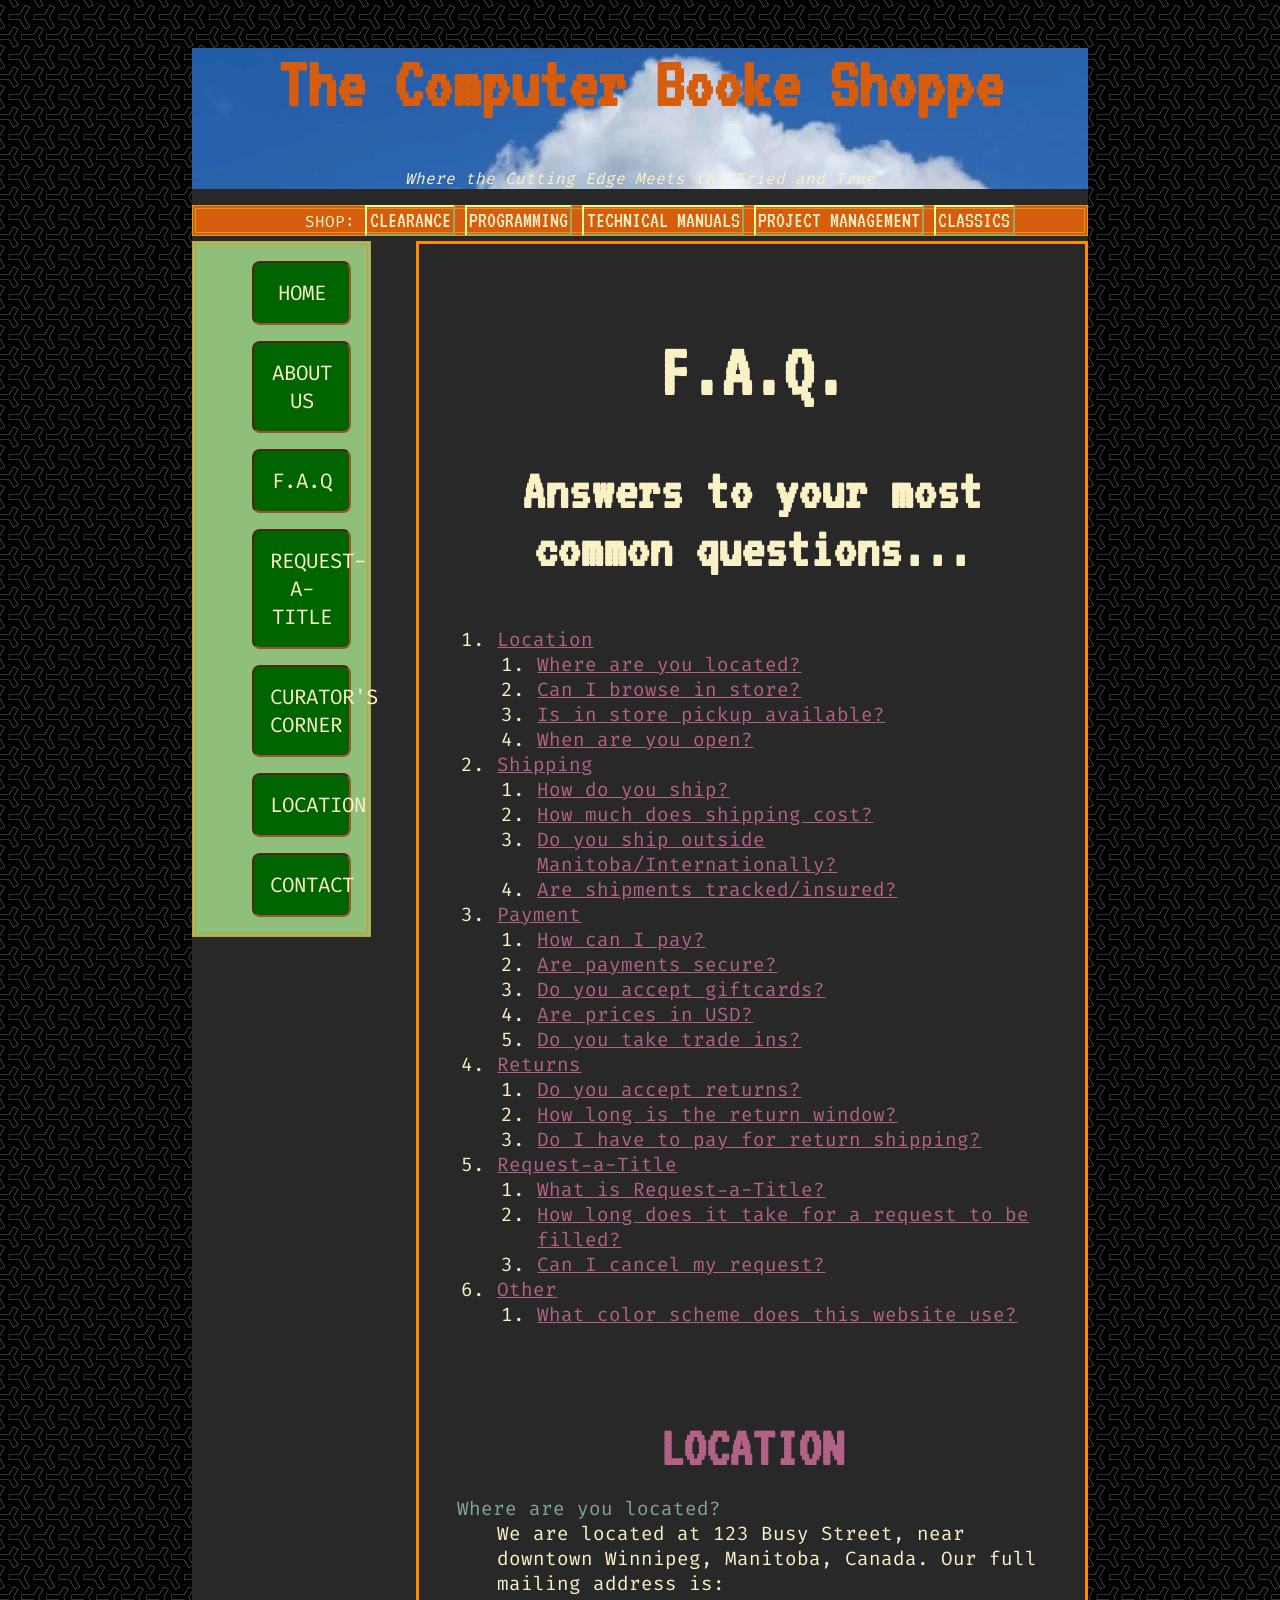
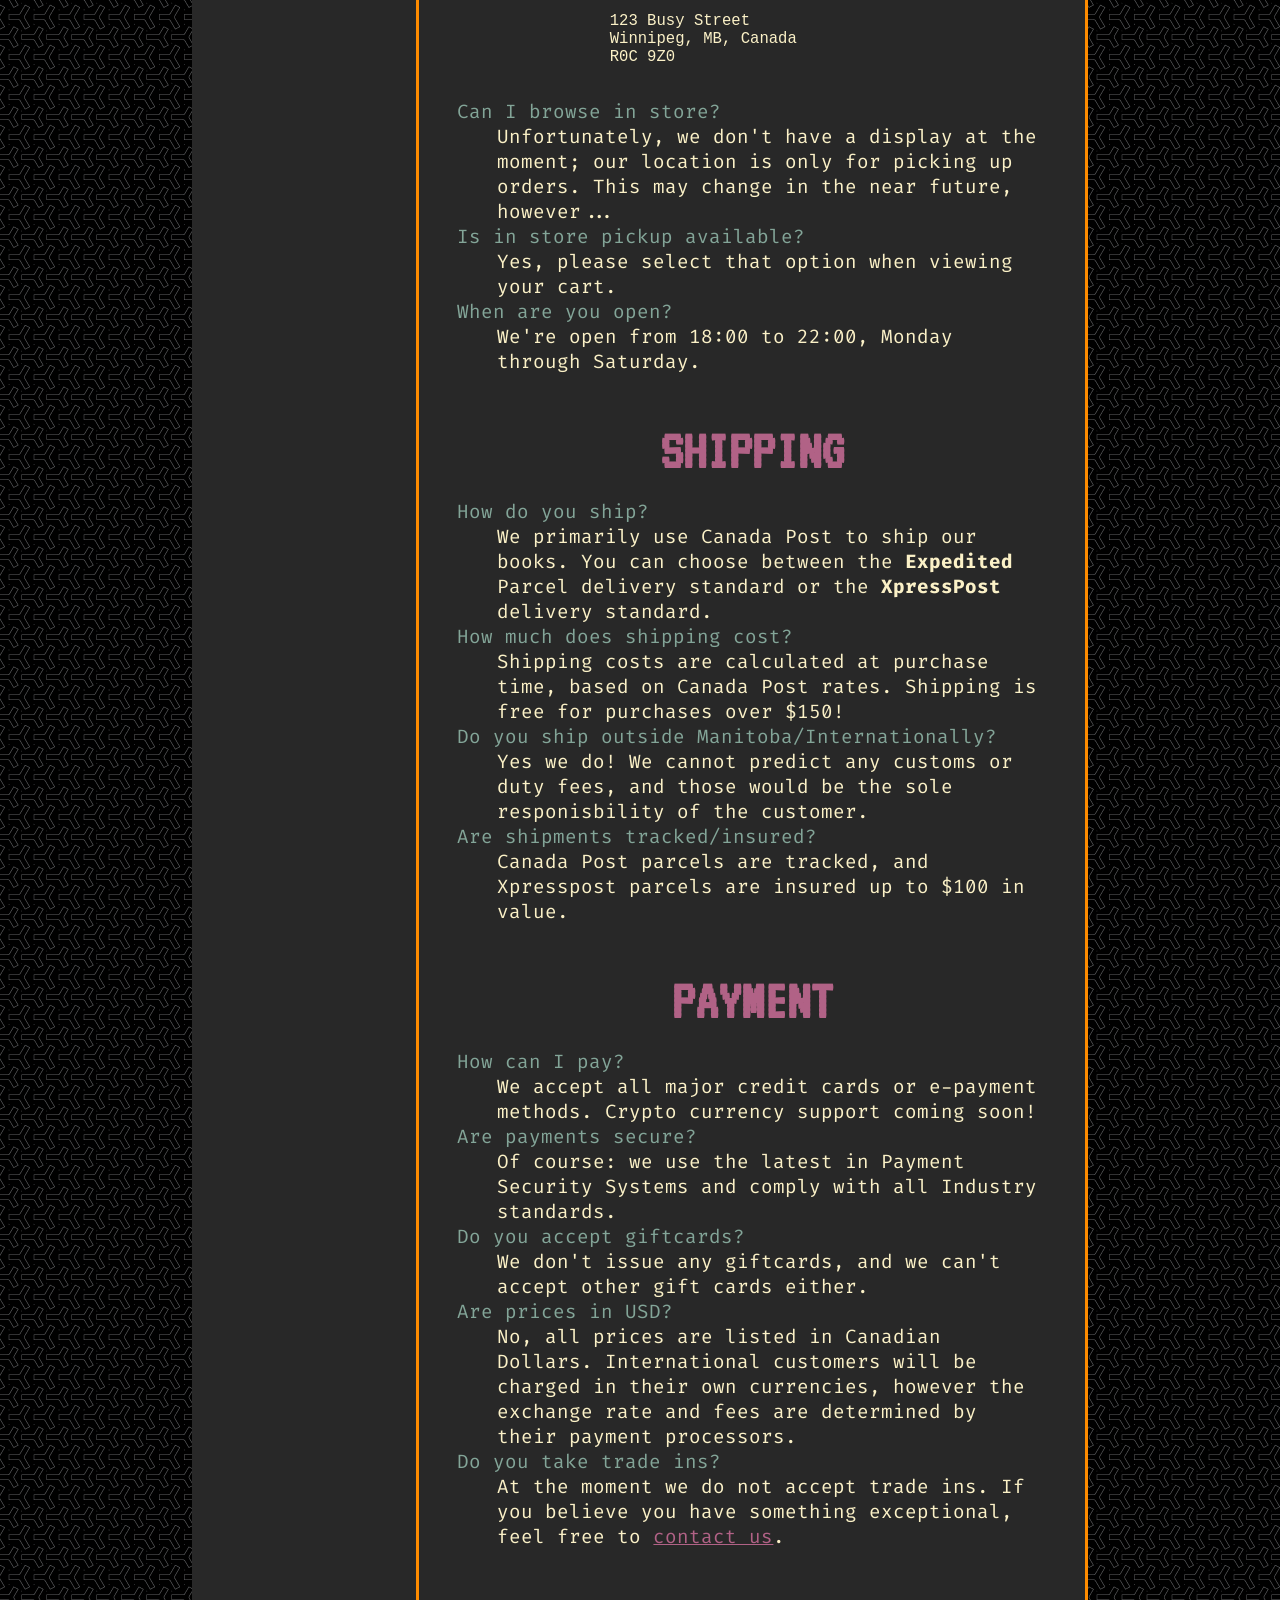
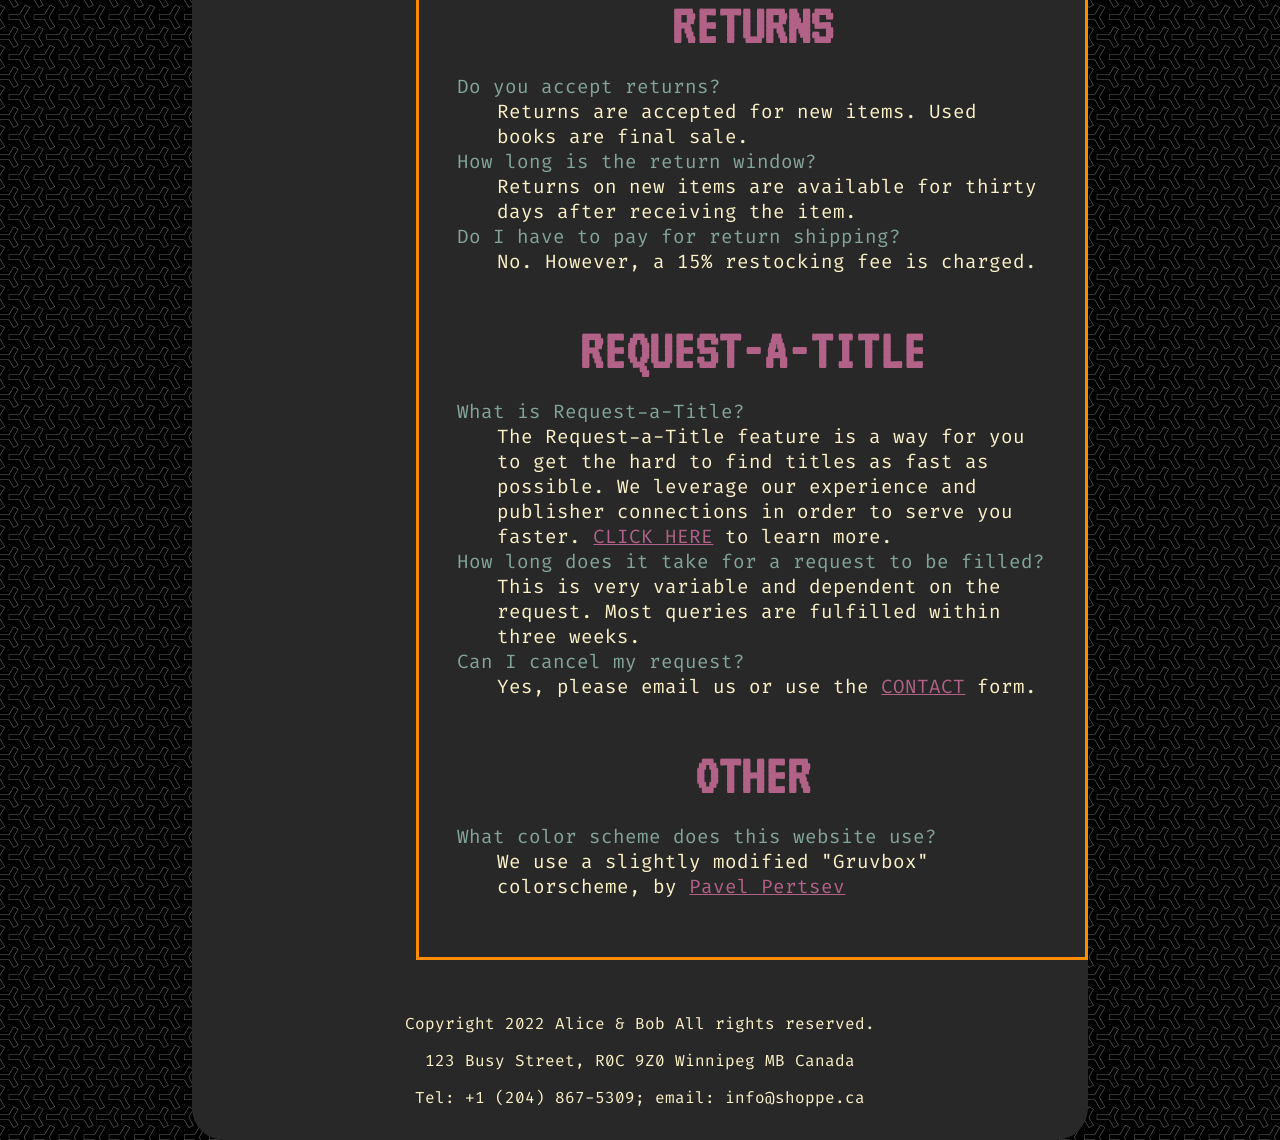
<file: src/faq.html>
<!DOCTYPE html>
<html>

  <head>
    <!-- Change Page Title Here -->
  <title>PAGE TITLE</title>
  <link href="styles/main.css" type="text/css" rel="stylesheet">
  <link href="styles/faq.css" type="text/css" rel="stylesheet">

  </head>

  
  <body>
    <!--The content shall be placed in a central area on the page, because screens
        are wide. This also gives us a two-tone background. -->
    <div id="page">

    <header>
      <!-- title block -->
      <div id="title">
        <h1>The Computer Booke Shoppe</h1>
        <p>Where the Cutting Edge Meets the Tried and True</p>
      </div>
      <nav>
        <!-- make sure to add class="current" to current page if applicable -->
        <ul>
          <li>SHOP:</li>
          <li><a href="clearance.html">CLEARANCE</a></li>
          <li><a href="programming.html">PROGRAMMING</a></li>
          <li><a href="techref.html">TECHNICAL MANUALS</a></li>
          <li><a href="project.html">PROJECT MANAGEMENT</a></li>
          <li><a href="classics.html">CLASSICS</a></li>
        </ul>
      </nav>
    </header>

    <aside>
      <ul>
        <li><a href="index.html">HOME</a></li>
        <li><a href="about.html">ABOUT US</a></li>
        <li><a href="faq.html">F.A.Q</a></li>
        <li><a href="reqtitle.html">REQUEST-A-TITLE</a></li>
        <li><a href="#">CURATOR'S CORNER</a></li>
        <li><a href="#">LOCATION</a></li>
        <li><a href="#">CONTACT</a></li>
      </ul>
    </aside>

    <!-- The main content area -->

    <main>
      <h1>F.A.Q.</h1>
      <h2>Answers to your most common questions...</h2>
      <br>
      <ol>  
        <li><a href="#L0">Location
          <ol>
            <li><a href=#L1>Where are you located?</a></li>
            <li><a href="#L2">Can I browse in store?</a></li>
            <li><a href="#L3">Is in store pickup available?</a></li>
            <li><a href="#L4">When are you open?</a></li>
          </ol>
        </li>
        <li><a href="#S0">Shipping</a>
          <ol>
            <li><a href="#S1">How do you ship?</a></li>
            <li><a href="#S2">How much does shipping cost?</a></li>
            <li><a href="#S3">Do you ship outside Manitoba/Internationally?</a></li>
            <li><a href="#S4">Are shipments tracked/insured?</a></li>
          </ol>
        </li>
        <li><a href="#P0">Payment</a>
          <ol>
            <li><a href="#P1">How can I pay?</a></li>
            <li><a href="#P1">Are payments secure?</a></li>
            <li><a href="#P2">Do you accept giftcards?</a></li>
            <li><a href="#P3">Are prices in USD?</a></li>
            <li><a href="#P4">Do you take trade ins?</a></li>
          </ol>
        </li>
        <li><a href="#r0">Returns</a>
          <ol>
            <li><a href="#r1">Do you accept returns?</a></li>
            <li><a href="#r2">How long is the return window?</a></li>
            <li><a href="#r3">Do I have to pay for return shipping?</a></li>
          </ol>
        </li>
        <li><a href="#q0">Request-a-Title</a>
          <ol>
            <li><a href="#q1">What is Request-a-Title?</a></li>
            <li><a href="#q2">How long does it take for a request to be filled?</a></li>
            <li><a href="#q3">Can I cancel my request?</a></li>
          </ol>
        </li>
        <li><a href="#o0">Other</a>
          <ol>
            <li><a href="#o1"> What color scheme does this website use?</a></li>
          </ol>
        </li>
      </ol>
      <br>

      <h2><a name="L0">LOCATION</a></h2>
      <dl>
        <dt><a name="L1">Where are you located?</a></dt>
        <dd> We are located at 123 Busy Street, near downtown Winnipeg, Manitoba, Canada. Our full mailing address is:<br>
          <pre>
            123 Busy Street
            Winnipeg, MB, Canada
            R0C 9Z0
          </pre>
        </dd>
        <dt><a name="L2">Can I browse in store?</a></dt>
        <dd>Unfortunately, we don't have a display at the moment; our location is only for picking up orders.
          This may change in the near future, however...
        </dd>
        <dt><a name="L3">Is in store pickup available?</a></dt>
        <dd>Yes, please select that option when viewing your cart.</dd>
        <dt><a name="L4">When are you open?</a></dt>
        <dd>We're open from 18:00 to 22:00, Monday through Saturday.</dd>
      </dl>
      
      <h2><a name="S0">SHIPPING</a></h2>
      <dl>
        <dt><a name="S1">How do you ship?</a></dt>
        <dd>We primarily use Canada Post to ship our books. You can choose between the <strong>Expedited</strong>
          Parcel delivery standard or the <strong>XpressPost</strong> delivery standard.</dd>
        <dt><a name="S2">How much does shipping cost?</a></dt>
        <dd>Shipping costs are calculated at purchase time, based on Canada Post rates.
          Shipping is free for purchases over $150!</dd>
        <dt><a name="S3">Do you ship outside Manitoba/Internationally?</a></dt>
        <dd>Yes we do! We cannot predict any customs or duty fees, and those would be the sole responisbility of the customer.</dd>
        <dt><a name="S4">Are shipments tracked/insured?</a></dt>
        <dd>Canada Post parcels are tracked, and Xpresspost parcels are insured up to $100 in value.</dd>
      </dl>

      <h2><a name="P0">PAYMENT</a></h2>
      <dl>
        <dt><a name="P1">How can I pay?</a></dt>
        <dd>We accept all major credit cards or e-payment methods. Crypto currency support coming soon!</dd>
        <dt><a name="P1">Are payments secure?</a></dt>
        <dd>Of course: we use the latest in Payment Security Systems and comply with all Industry standards.</dd>
        <dt><a name="P2">Do you accept giftcards?</a></dt>
        <dd>We don't issue any giftcards, and we can't accept other gift cards either.</dd>
        <dt><a name="P3">Are prices in USD?</a></dt>
        <dd>No, all prices are listed in Canadian Dollars. International customers will be charged in their own currencies,
          however the exchange rate and fees are determined by their payment processors.</dd>
        <dt><a name="P4">Do you take trade ins?</a></dt>
        <dd>At the moment we do not accept trade ins. If you believe you have something exceptional,
          feel free to <a href="contact.html">contact us</a>.</dd>
      </dl>

      <h2><a name="r0">RETURNS</a></h2>
      <dl>
        <dt><a name="r1">Do you accept returns?</a></dt>
        <dd>Returns are accepted for new items. Used books are final sale.</dd>
        <dt><a name="r2">How long is the return window?</a></dt>
        <dd>Returns on new items are available for thirty days after receiving the item.</dd>
        <dt><a name="r3">Do I have to pay for return shipping?</a></dt>
        <dd>No. However, a 15% restocking fee is charged.</dd>
      </dl>

      <h2><a name="q0">REQUEST-A-TITLE</a></h2>
      <dl>
        <dt><a name="q1">What is Request-a-Title?</a></dt>
        <dd>The Request-a-Title feature is a way for you to get the hard to find titles as fast as possible.
          We leverage our experience and publisher connections in order to serve you faster. <a href="reqtitle.html">CLICK HERE</a>
          to learn more.</dd>
        <dt><a name="q2">How long does it take for a request to be filled?</a></dt>
        <dd>This is very variable and dependent on the request. Most queries are fulfilled within three weeks.</dd>
        <dt><a name="q3">Can I cancel my request?</a></dt>
        <dd>Yes, please email us or use the <a href="contact.html">CONTACT</a> form.</dd>
      </dl>

      <h2><a name="o0">OTHER</a></h2>
      <dl>
        <dt><a name="o1">What color scheme does this website use?</a></dt>
        <dd>We use a slightly modified "Gruvbox" colorscheme, by <a href="https://github.com/morhetz/gruvbox">Pavel Pertsev</a></dd>
      </dl>
    
    </main>

    <footer>
      <br>
      <p>Copyright 2022 Alice & Bob All rights reserved.</p>
      <p>123 Busy Street, R0C 9Z0 Winnipeg MB Canada</p>
      <p>Tel: +1 (204) 867-5309; email: info@shoppe.ca</p>
    </footer>
  </div>
</body>

</html>
</file>
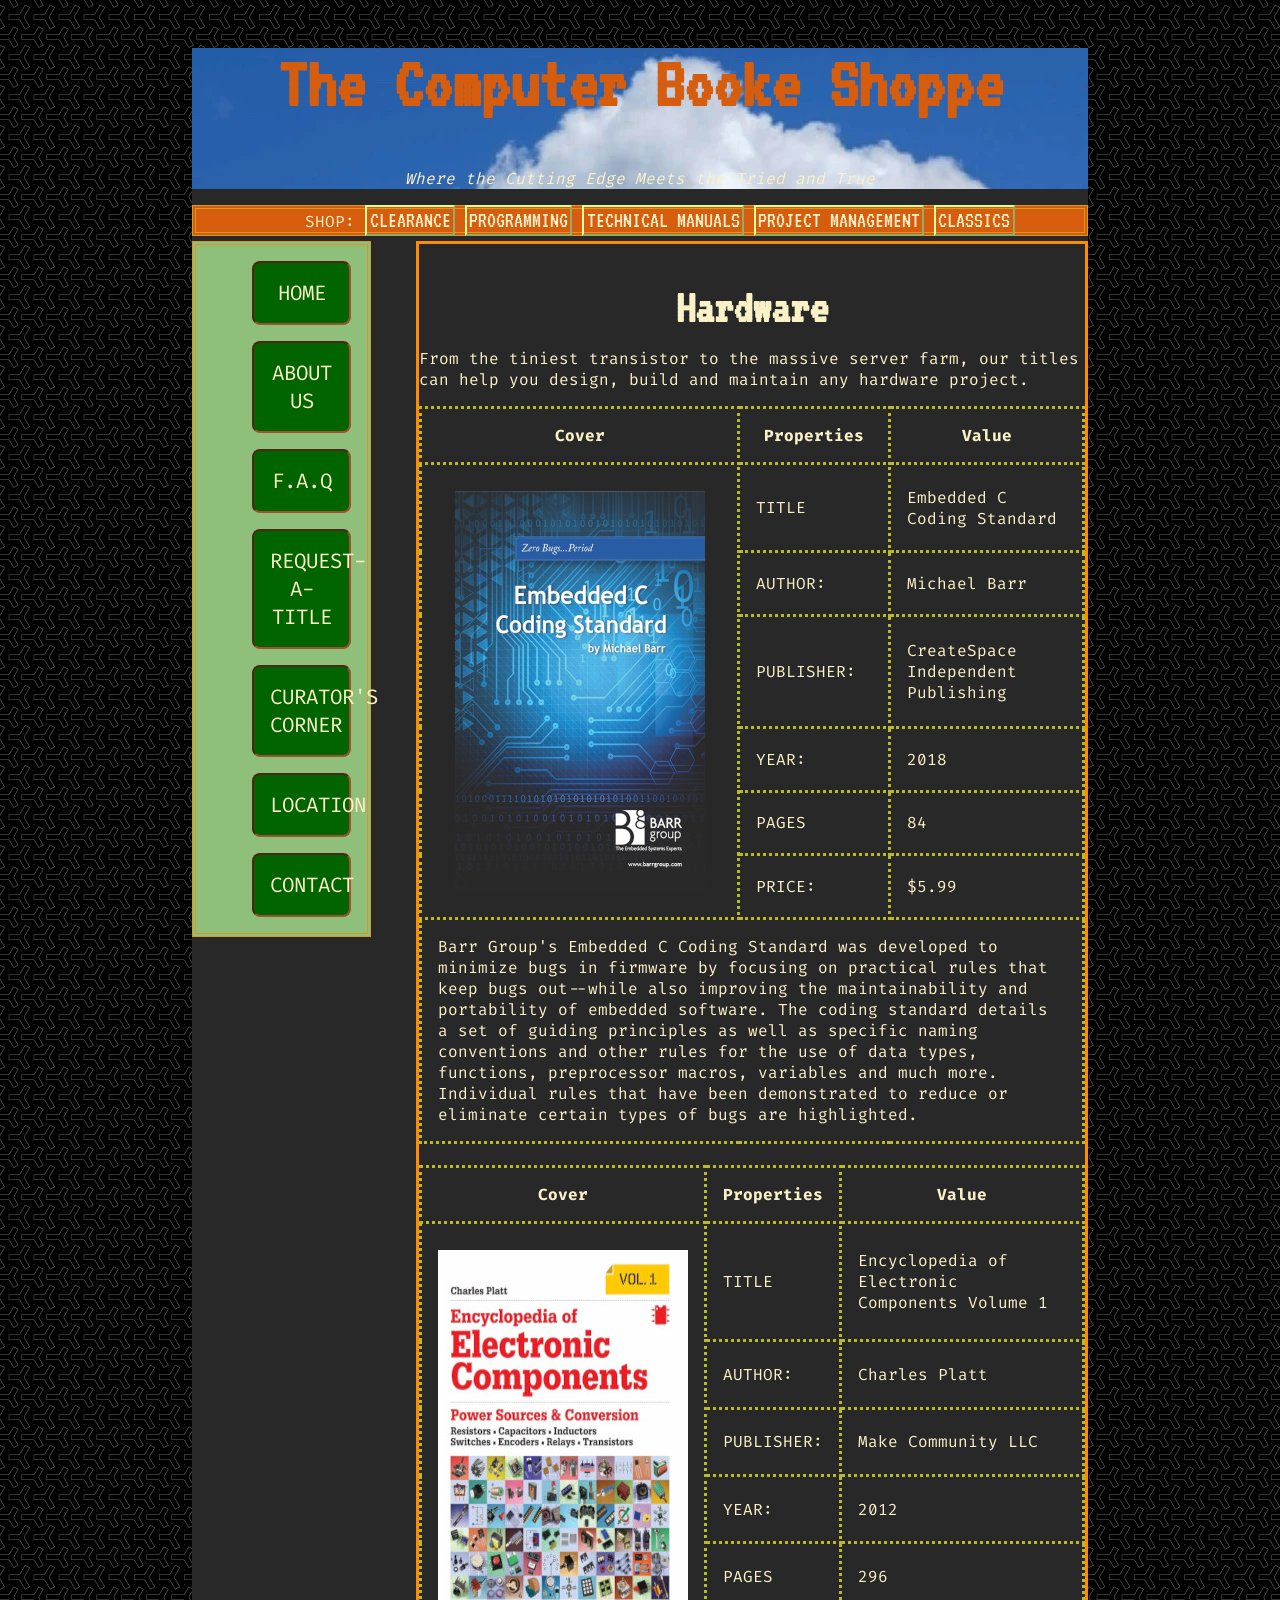
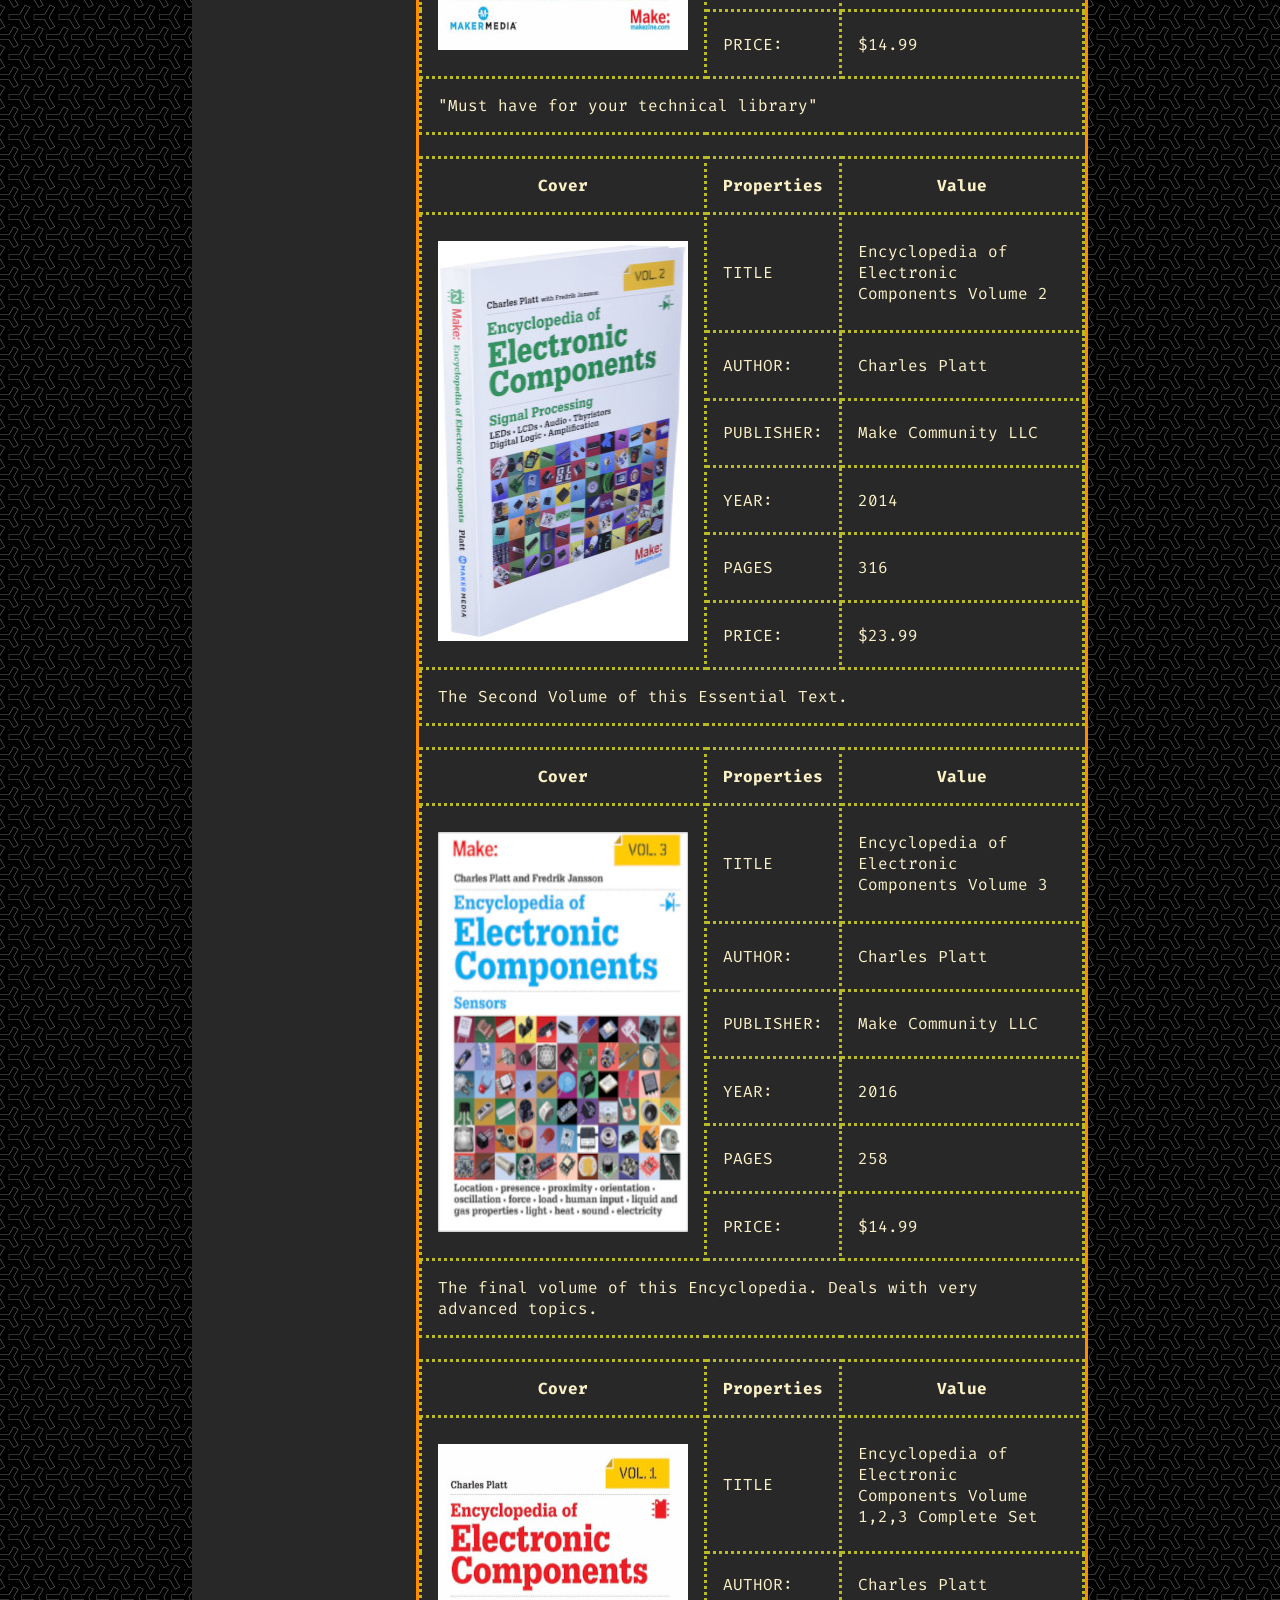
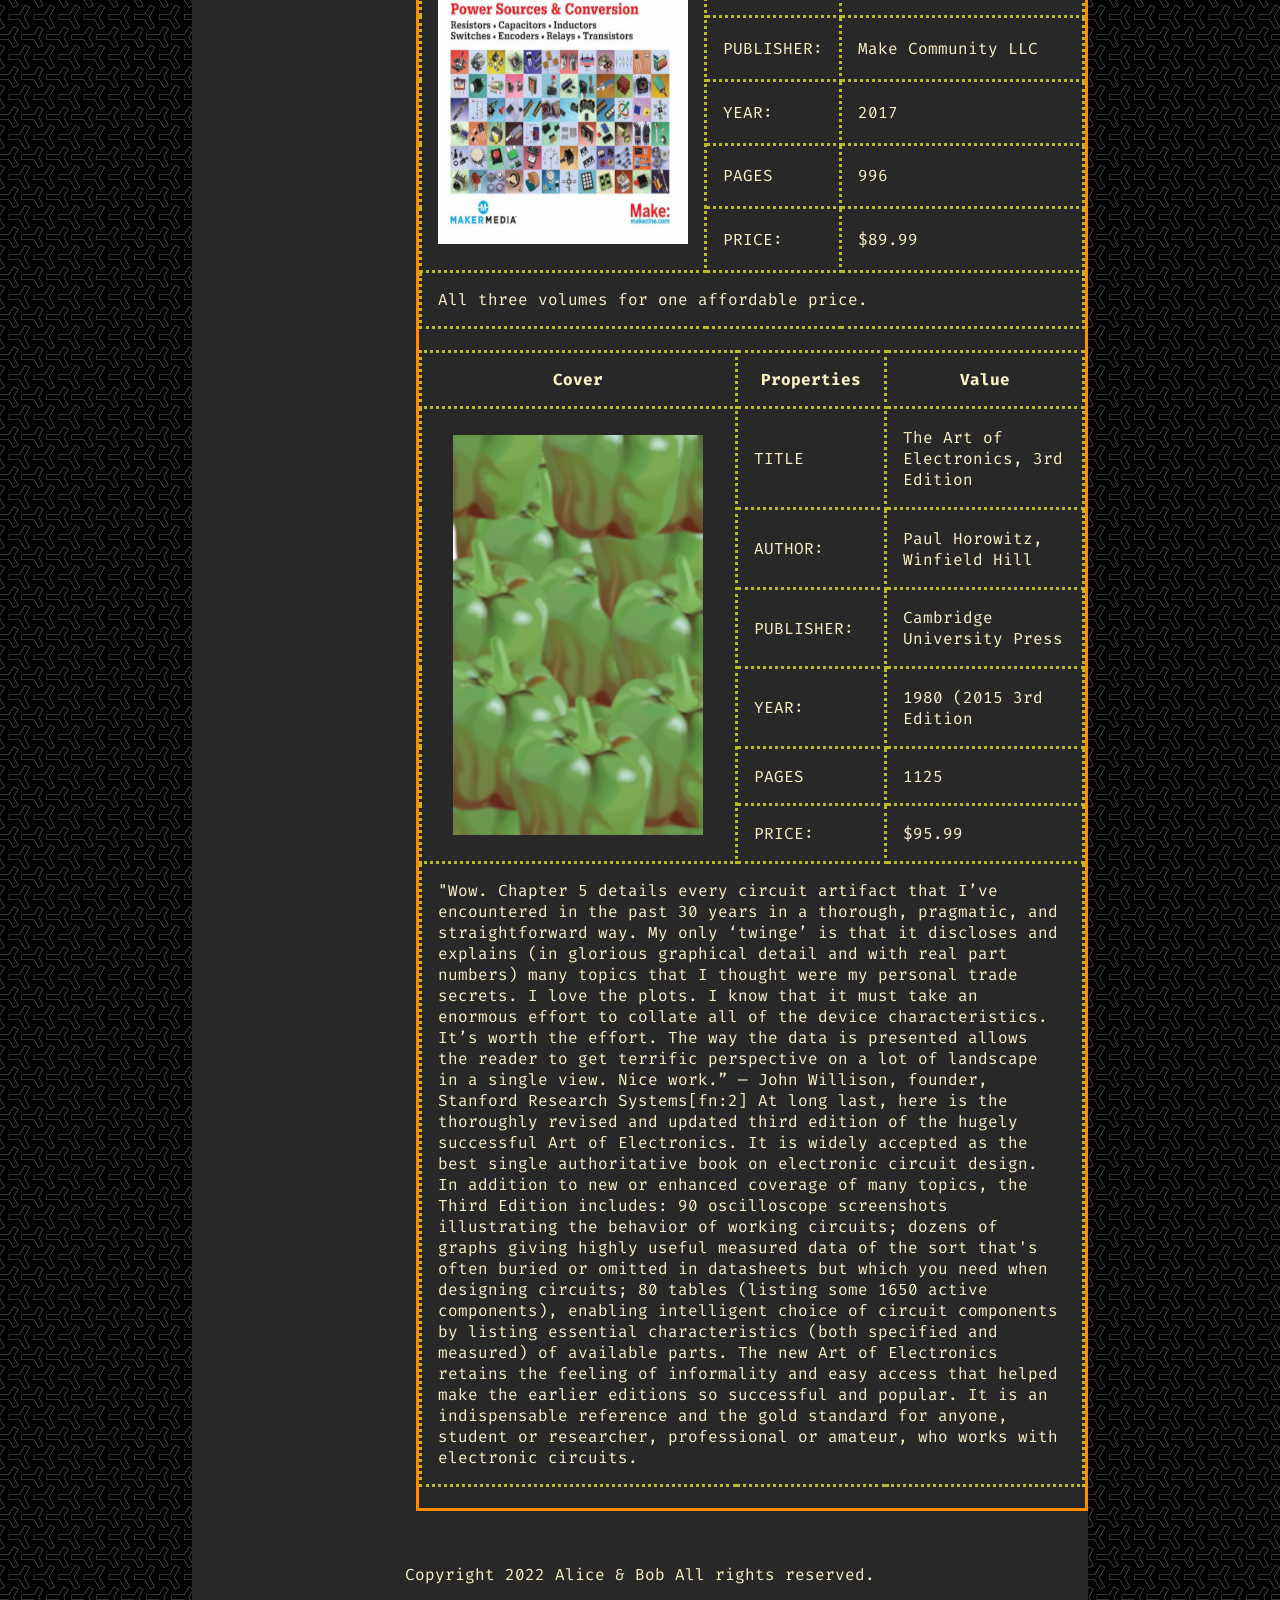
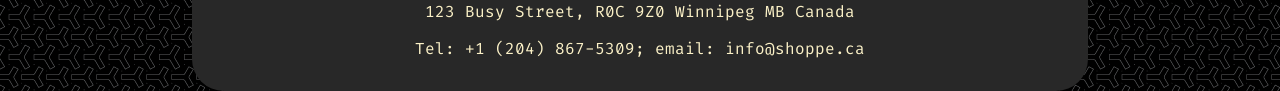
<file: src/hardware.html>
<!DOCTYPE html>
<html>

  <head>
    <!-- Change Page Title Here -->
  <title>PAGE TITLE</title>
  <link href="styles/main.css" type="text/css" rel="stylesheet">
  <link href="styles/prod-table.css" type="text/css" rel="stylesheet">

  </head>

  
  <body>
    <!--The content shall be placed in a central area on the page, because screens
        are wide. This also gives us a two-tone background. -->
    <div id="page">

    <header>
      <!-- title block -->
      <div id="title">
        <h1>The Computer Booke Shoppe</h1>
        <p>Where the Cutting Edge Meets the Tried and True</p>
      </div>
      <nav>
        <!-- make sure to add class="current" to current page if applicable -->
        <ul>
          <li>SHOP:</li>
          <li><a href="clearance.html">CLEARANCE</a></li>
          <li><a href="programming.html">PROGRAMMING</a></li>
          <li><a href="techref.html">TECHNICAL MANUALS</a></li>
          <li><a href="project.html">PROJECT MANAGEMENT</a></li>
          <li><a href="classics.html">CLASSICS</a></li>
        </ul>
      </nav>
    </header>

    <aside>
      <ul>
        <li><a href="index.html">HOME</a></li>
        <li><a href="about.html">ABOUT US</a></li>
        <li><a href="#">F.A.Q</a></li>
        <li><a href="reqtitle.html">REQUEST-A-TITLE</a></li>
        <li><a href="#">CURATOR'S CORNER</a></li>
        <li><a href="#">LOCATION</a></li>
        <li><a href="#">CONTACT</a></li>
      </ul>
    </aside>

    <!-- The main content area -->

    <main>
      <h2>Hardware</h2>
      <p>From the tiniest transistor to the massive server farm, our titles can help you design, build and maintain any hardware project.</p>

      <table>
        <tr>
          <th>Cover</th>
          <th>Properties</th>
          <th>Value</th>
        </tr>
        <tr>
          <td rowspan="7"><img src="img/large/c-embed.jpg"></td>
        </tr>
        <tr>
          <td>TITLE</td>
          <td>Embedded C Coding Standard</td>
        </tr>
        <tr>    
          <td>AUTHOR:</td>
          <td>Michael Barr</td>
        </tr>
        <tr>
          <td>PUBLISHER:</td>
          <td>CreateSpace Independent Publishing</td>
        </tr>
        <tr>
          <td>YEAR:</td>
          <td>2018</td>
        </tr>
        <tr>
          <td>PAGES</td>
          <td>84</td>
        </tr>
        <tr>
          <td>PRICE:</td>
          <td>$5.99</td>
        </tr>
        <tr>
          <td  colspan="3">
            Barr Group's Embedded C Coding Standard was developed to minimize bugs in firmware by focusing on practical rules that keep bugs out--while also improving the maintainability and portability of embedded software. The coding standard details a set of guiding principles as well as specific naming conventions and other rules for the use of data types, functions, preprocessor macros, variables and much more. Individual rules that have been demonstrated to reduce or eliminate certain types of bugs are highlighted.
          </td>
        </tr>
      </table>
      <br>
      <table>
        <tr>
          <th>Cover</th>
          <th>Properties</th>
          <th>Value</th>
        </tr>
        <tr>
          <td rowspan="7"><img src="img/large/encyclo-v1.jpg"></td>
        </tr>
        <tr>
          <td>TITLE</td>
          <td>Encyclopedia of Electronic Components Volume 1</td>
        </tr>
        <tr>    
          <td>AUTHOR:</td>
          <td>Charles Platt</td>
        </tr>
        <tr>
          <td>PUBLISHER:</td>
          <td>Make Community LLC</td>
        </tr>
        <tr>
          <td>YEAR:</td>
          <td>2012</td>
        </tr>
        <tr>
          <td>PAGES</td>
          <td>296</td>
        </tr>
        <tr>
          <td>PRICE:</td>
          <td>$14.99</td>
        </tr>
        <tr>
          <td  colspan="3">
            "Must have for your technical library"
          </td>
        </tr>
      </table>
      <br>
      <table>
        <tr>
          <th>Cover</th>
          <th>Properties</th>
          <th>Value</th>
        </tr>
        <tr>
          <td rowspan="7"><img src="img/large/encyclo-v2.jpg"></td>
        </tr>
        <tr>
          <td>TITLE</td>
          <td>Encyclopedia of Electronic Components Volume 2</td>
        </tr>
        <tr>    
          <td>AUTHOR:</td>
          <td>Charles Platt</td>
        </tr>
        <tr>
          <td>PUBLISHER:</td>
          <td>Make Community LLC</td>
        </tr>
        <tr>
          <td>YEAR:</td>
          <td>2014</td>
        </tr>
        <tr>
          <td>PAGES</td>
          <td>316</td>
        </tr>
        <tr>
          <td>PRICE:</td>
          <td>$23.99</td>
        </tr>
        <tr>
          <td  colspan="3">
            The Second Volume of this Essential Text.
          </td>
        </tr>
      </table>
      <br>
      <table>
        <tr>
          <th>Cover</th>
          <th>Properties</th>
          <th>Value</th>
        </tr>
        <tr>
          <td rowspan="7"><img src="img/large/encyclo-v3.jpg"></td>
        </tr>
        <tr>
          <td>TITLE</td>
          <td>Encyclopedia of Electronic Components Volume 3</td>
        </tr>
        <tr>    
          <td>AUTHOR:</td>
          <td>Charles Platt</td>
        </tr>
        <tr>
          <td>PUBLISHER:</td>
          <td>Make Community LLC</td>
        </tr>
        <tr>
          <td>YEAR:</td>
          <td>2016</td>
        </tr>
        <tr>
          <td>PAGES</td>
          <td>258</td>
        </tr>
        <tr>
          <td>PRICE:</td>
          <td>$14.99</td>
        </tr>
        <tr>
          <td  colspan="3">
            The final volume of this Encyclopedia. Deals with very advanced topics.
          </td>
        </tr>
      </table>
      <br>

      <table>
  <tr>
    <th>Cover</th>
    <th>Properties</th>
    <th>Value</th>
  </tr>
  <tr>
    <td rowspan="7"><img src="img/large/encyclo-v1.jpg"></td>
  </tr>
  <tr>
    <td>TITLE</td>
    <td>Encyclopedia of Electronic Components Volume 1,2,3 Complete Set</td>
  </tr>
  <tr>    
    <td>AUTHOR:</td>
    <td>Charles Platt</td>
  </tr>
  <tr>
    <td>PUBLISHER:</td>
    <td>Make Community LLC</td>
  </tr>
  <tr>
    <td>YEAR:</td>
    <td>2017</td>
  </tr>
  <tr>
    <td>PAGES</td>
    <td>996</td>
  </tr>
  <tr>
    <td>PRICE:</td>
    <td>$89.99</td>
  </tr>
  <tr>
    <td  colspan="3">
      All three volumes for one affordable price.
    </td>
  </tr>
</table>
<br>
<table>
    <tr>
      <th>Cover</th>
      <th>Properties</th>
      <th>Value</th>
    </tr>
    <tr>
      <td rowspan="7"><img src="img/demo.png"></td>
    </tr>
    <tr>
      <td>TITLE</td>
      <td>The Art of Electronics, 3rd Edition</td>
    </tr>
    <tr>    
      <td>AUTHOR:</td>
      <td>Paul Horowitz, Winfield Hill</td>
    </tr>
    <tr>
      <td>PUBLISHER:</td>
      <td>Cambridge University Press</td>
    </tr>
    <tr>
      <td>YEAR:</td>
      <td>1980 (2015 3rd Edition</td>
    </tr>
    <tr>
      <td>PAGES</td>
      <td>1125</td>
    </tr>
    <tr>
      <td>PRICE:</td>
      <td>$95.99</td>
    </tr>
    <tr>
      <td  colspan="3">
        "Wow. Chapter 5 details every circuit artifact that I’ve encountered in the past 30 years in a thorough, pragmatic, and straightforward way. My only ‘twinge’ is that it discloses and explains (in glorious graphical detail and with real part numbers) many topics that I thought were my personal trade secrets. I love the plots. I know that it must take an enormous effort to collate all of the device characteristics. It’s worth the effort. The way the data is presented allows the reader to get terrific perspective on a lot of landscape in a single view. Nice work.” — John Willison, founder, Stanford Research Systems[fn:2]

        At long last, here is the thoroughly revised and updated third edition of the hugely successful Art of Electronics. It is widely accepted as the best single authoritative book on electronic circuit design. In addition to new or enhanced coverage of many topics, the Third Edition includes: 90 oscilloscope screenshots illustrating the behavior of working circuits; dozens of graphs giving highly useful measured data of the sort that's often buried or omitted in datasheets but which you need when designing circuits; 80 tables (listing some 1650 active components), enabling intelligent choice of circuit components by listing essential characteristics (both specified and measured) of available parts. The new Art of Electronics ​​retains the feeling of informality and easy access that helped make the earlier editions so successful and popular. It is an indispensable reference and the gold standard​​ for anyone, student or researcher, professional or amateur, who works with electronic circuits.
      </td>
    </tr>
  </table>
  <br>

    </main>

    <footer>
      <br>
      <p>Copyright 2022 Alice & Bob All rights reserved.</p>
      <p>123 Busy Street, R0C 9Z0 Winnipeg MB Canada</p>
      <p>Tel: +1 (204) 867-5309; email: info@shoppe.ca</p>
    </footer>
  </div>
</body>

</html>
</file>
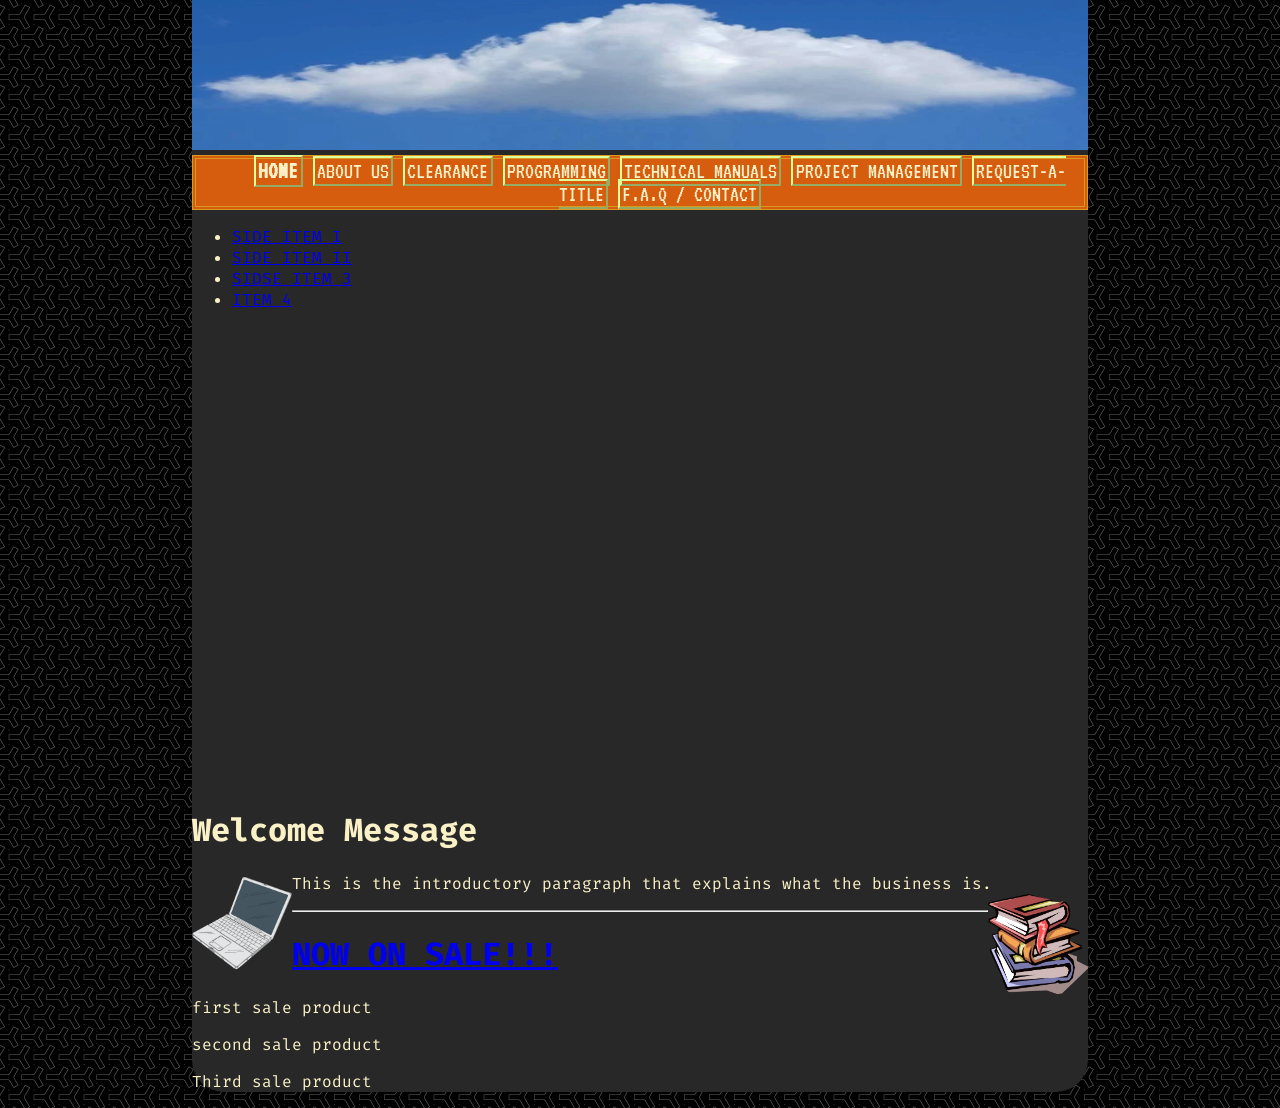
<file: src/index-draft.html>
<!DOCTYPE html>
<!--This is the homepage for the website.  -->
<html>
  <head >
    <title> Computer Book Shoppe - All Your Computing Needs Met Here</title>
    <link href="styles/main.css" type="text/css" rel="stylesheet">
  </head >
  
  <body>
    <!--The content shall be placed in a central area on the page, because screens
        are wide. This also gives us a two-tone background. -->
    <div id="page">
      <header>
        <!-- This is where The title picture and logo will go. -->
        <!-- just using a placeholder image for now. The image/logo always functions as a link to the homepage-->
        <a href="index.html"><img src="img/cloud-bar.webp" width=100% height=150px></a>
      </header>
     <nav>
      <ul class="nav-bar">
        <li><a class="current" href="index.html">HOME</a></li>
        <li><a class="nav-bar" href="about.html">ABOUT US</a></li>
        <li><a class="nav-bar" href="clearance.html">CLEARANCE</a></li>
        <li><a class="nav-bar" href="programming.html">PROGRAMMING</a></li>
        <li><a class="nav-bar"  href="techref.html">TECHNICAL MANUALS</a></li>
        <li><a class="nav-bar" href="projman.html">PROJECT MANAGEMENT</a></li>
        <li><a class="nav-bar" href="reqtitle.html">REQUEST-A-TITLE</a></li>
        <li><a class="nav-bar" href="faq.html">F.A.Q / CONTACT</a></li>
      </ul>
      </nav>
      <!-- next is the side panel -->
      <div id="side-panel">
        <ul>
          <li><a href="#">SIDE ITEM I</a></li>
          
          <li><a href="#">SIDE ITEM II</a></li>
          
          <li><a href="#">SIDSE ITEM 3</a></li>
          
          <li><a href="#">ITEM 4</a></li>
        </ul>
        <br><br><br><br><br><br><br><br><br><br><br>        <br><br><br><br><br><br><br><br><br><br><br>
      </div>

      <div id="content">
        <!--Main Conten panel -->
        
        <div id="intro">
          <!-- intro section -->
          <h1> Welcome Message</h1>
           <p>
          <img src="img/laptop-clipart.png" height="100" width="100" align="left">
          This is the introductory paragraph that explains what the business is.
          <img src="img/books-clipart.png" height="100" width="100" align="right">
          </p>
          <hr>
        </div>
        
        <div id="sale-banner">
          <a href="clearance.html"> <h1>NOW ON SALE!!!</h1></a> 
        </div>

        <div id="grid-sale">
          <div class="box1"><p> first sale product</p></div>
          <div class="box2"><p>second sale product</p></div>
          <div class="box3"><p>Third sale product</p></div>
        </div>
      
        
      </div> <!-- content -->
    </div> <!-- page -->

    
  </body>
</html>
</file>
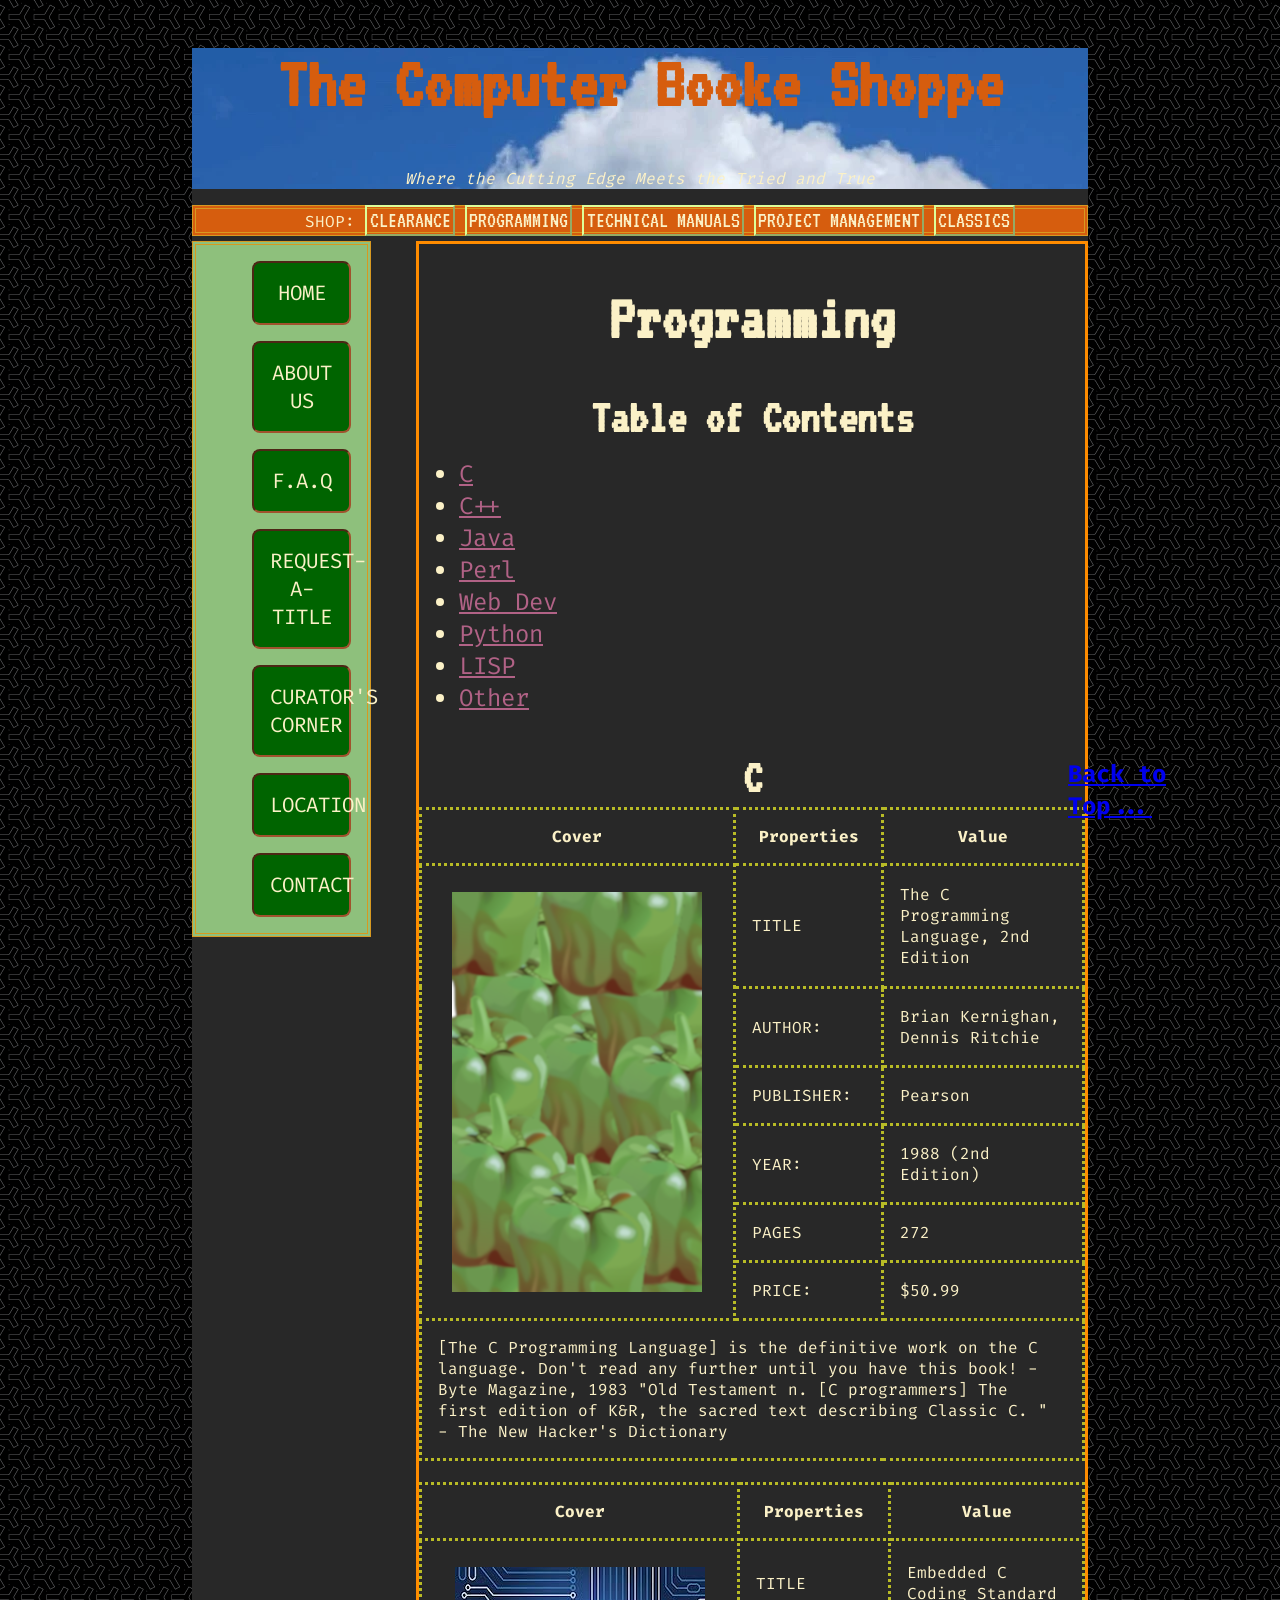
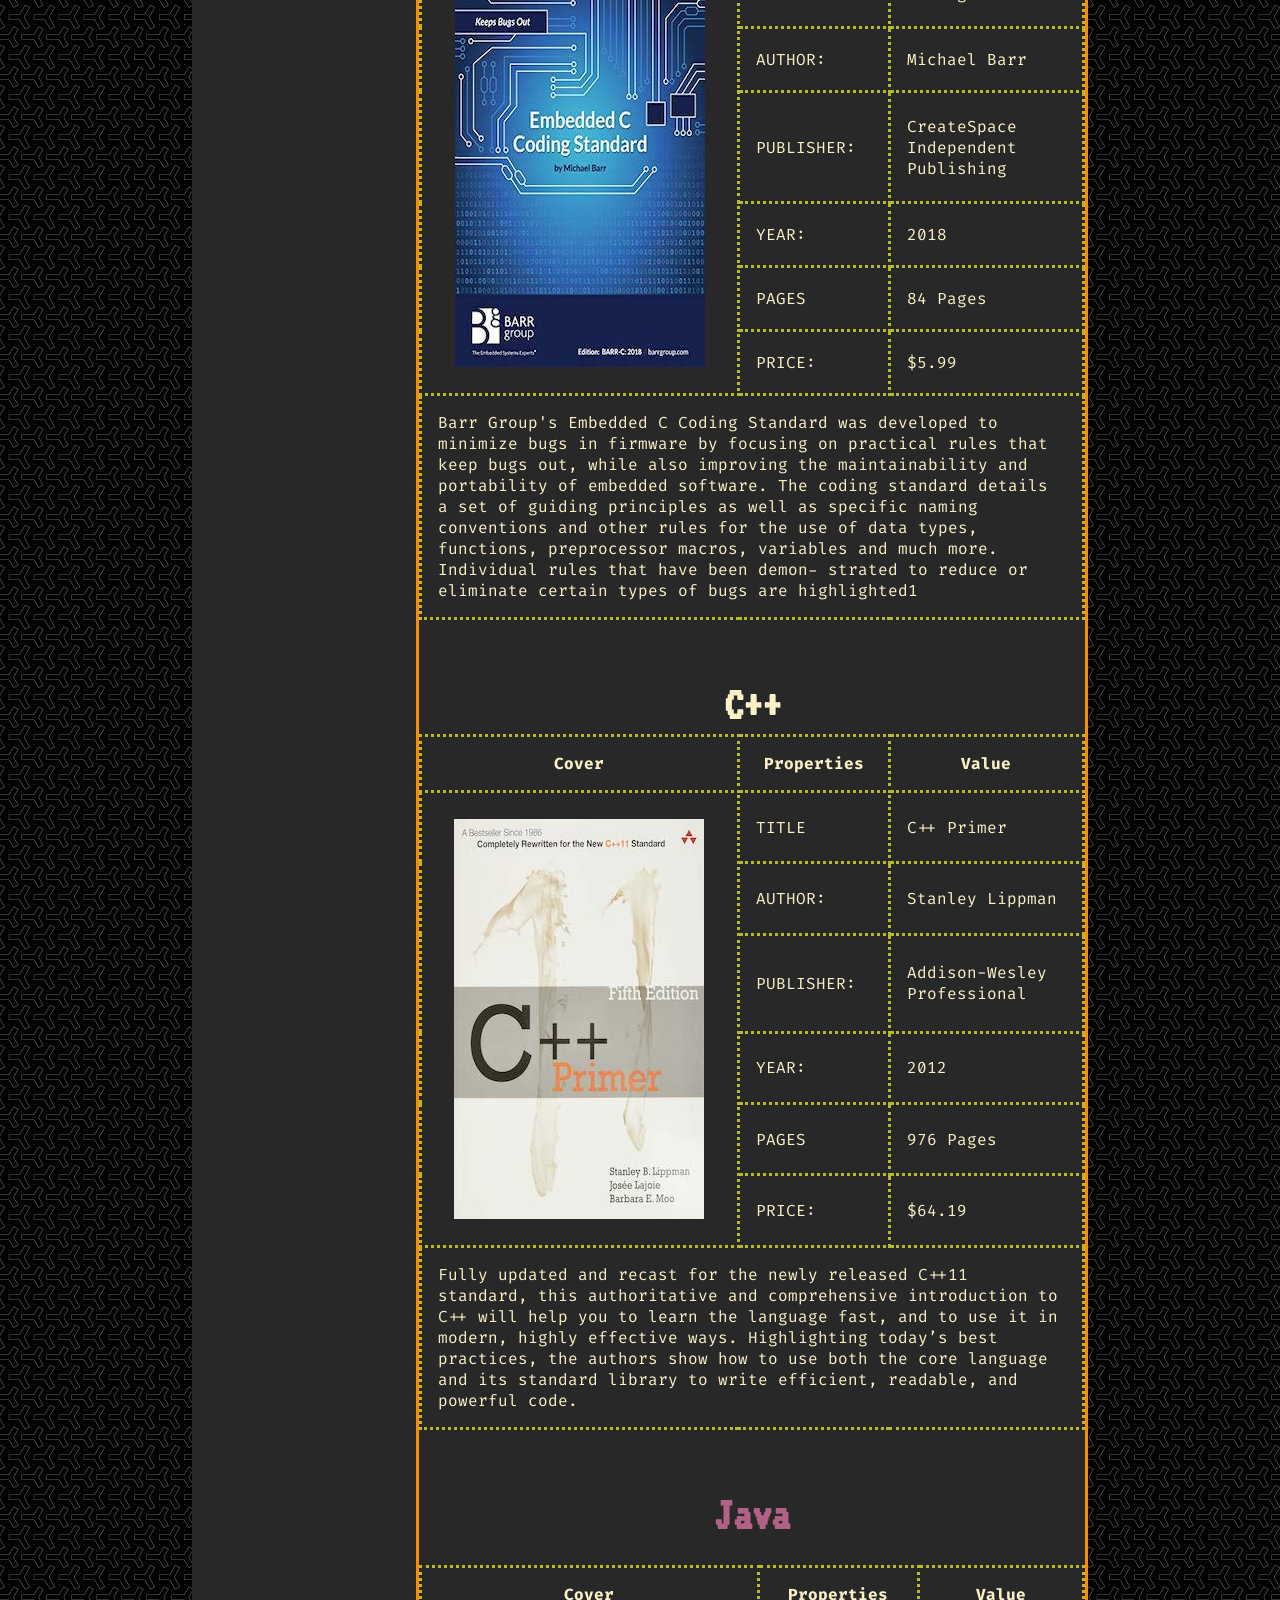
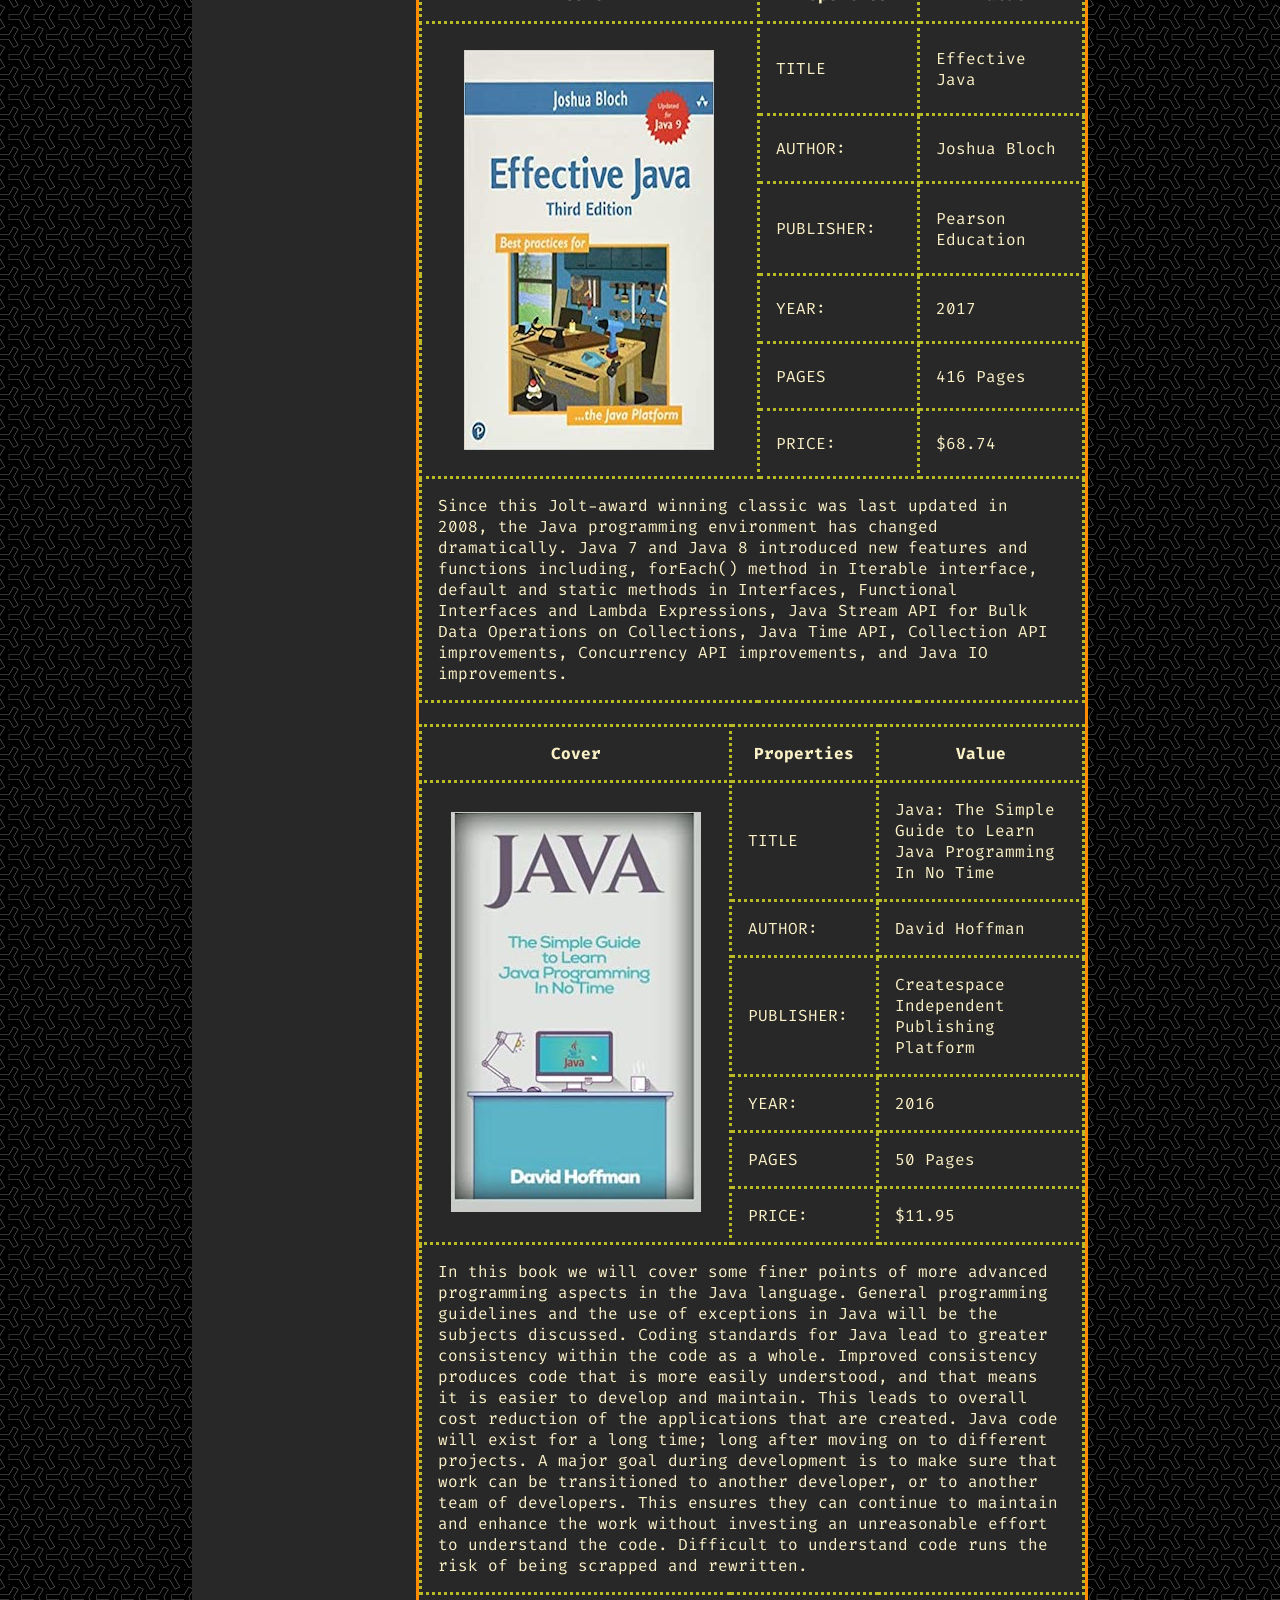
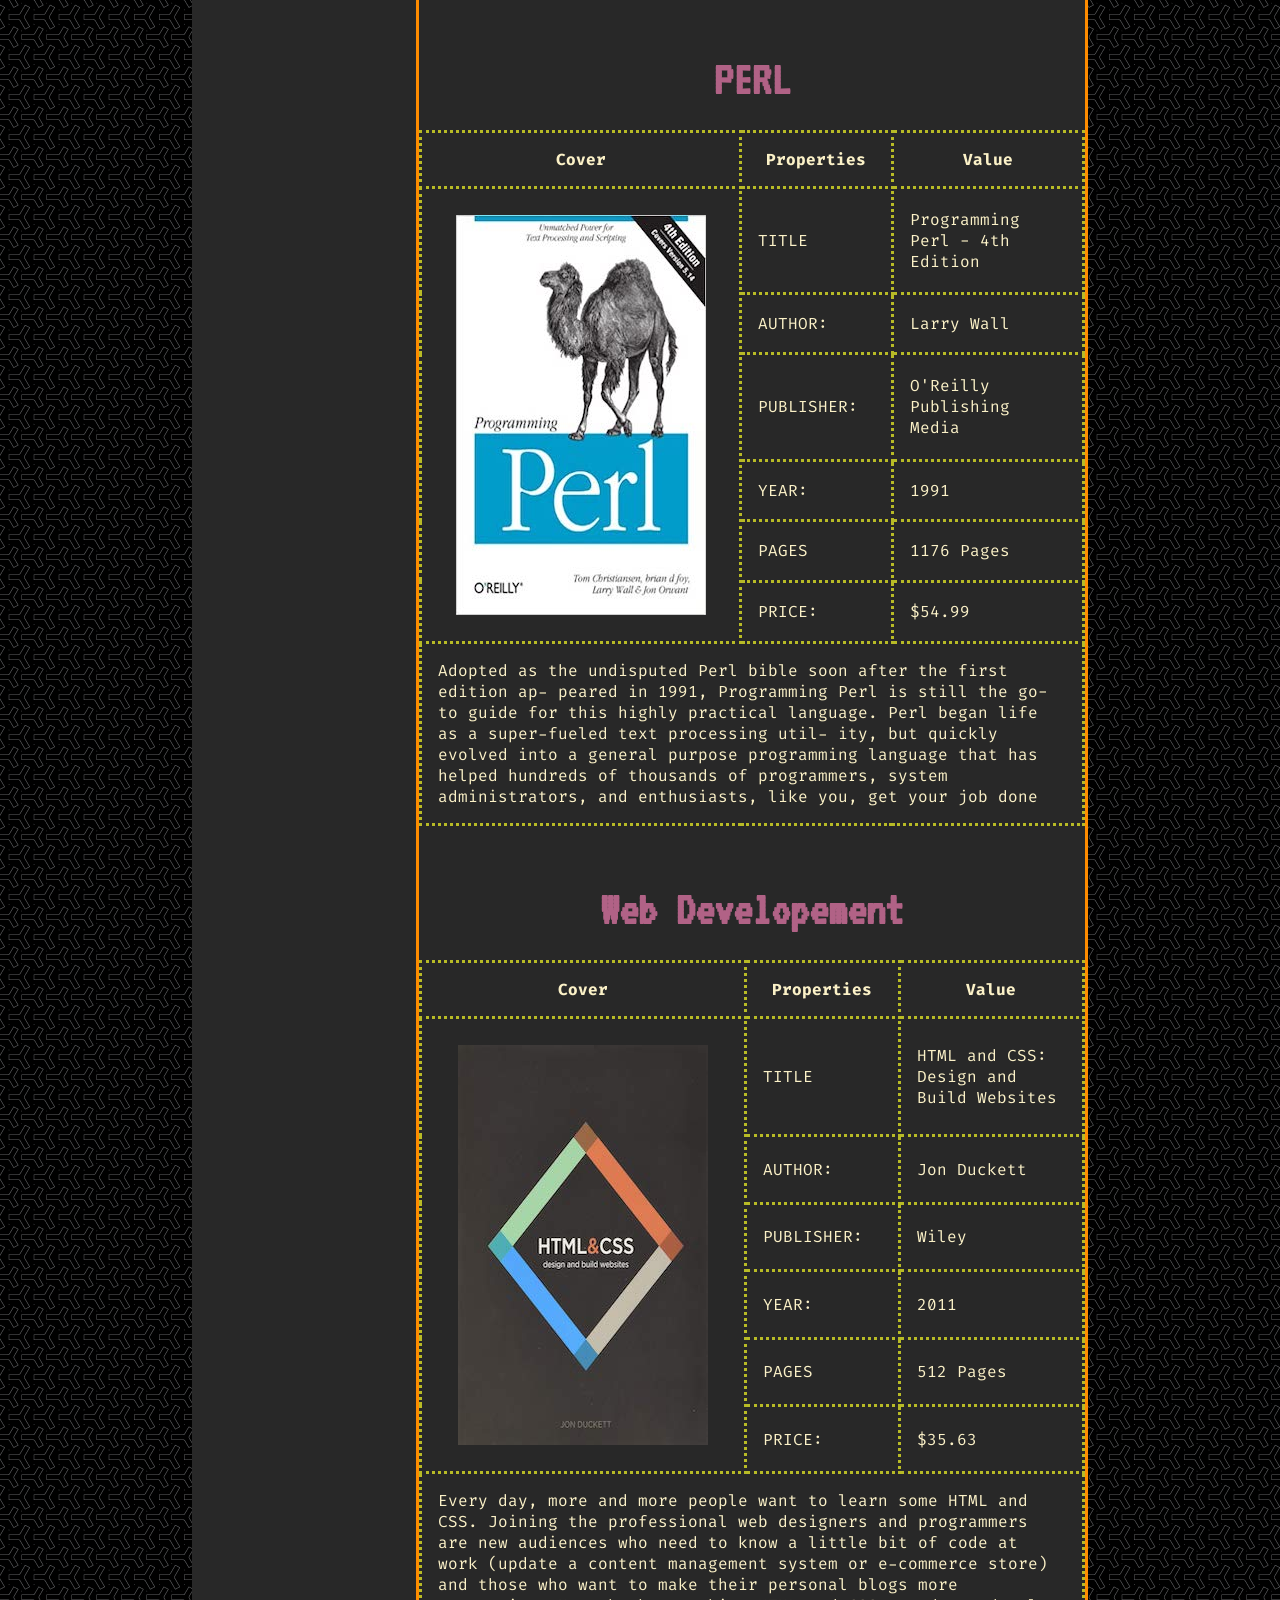
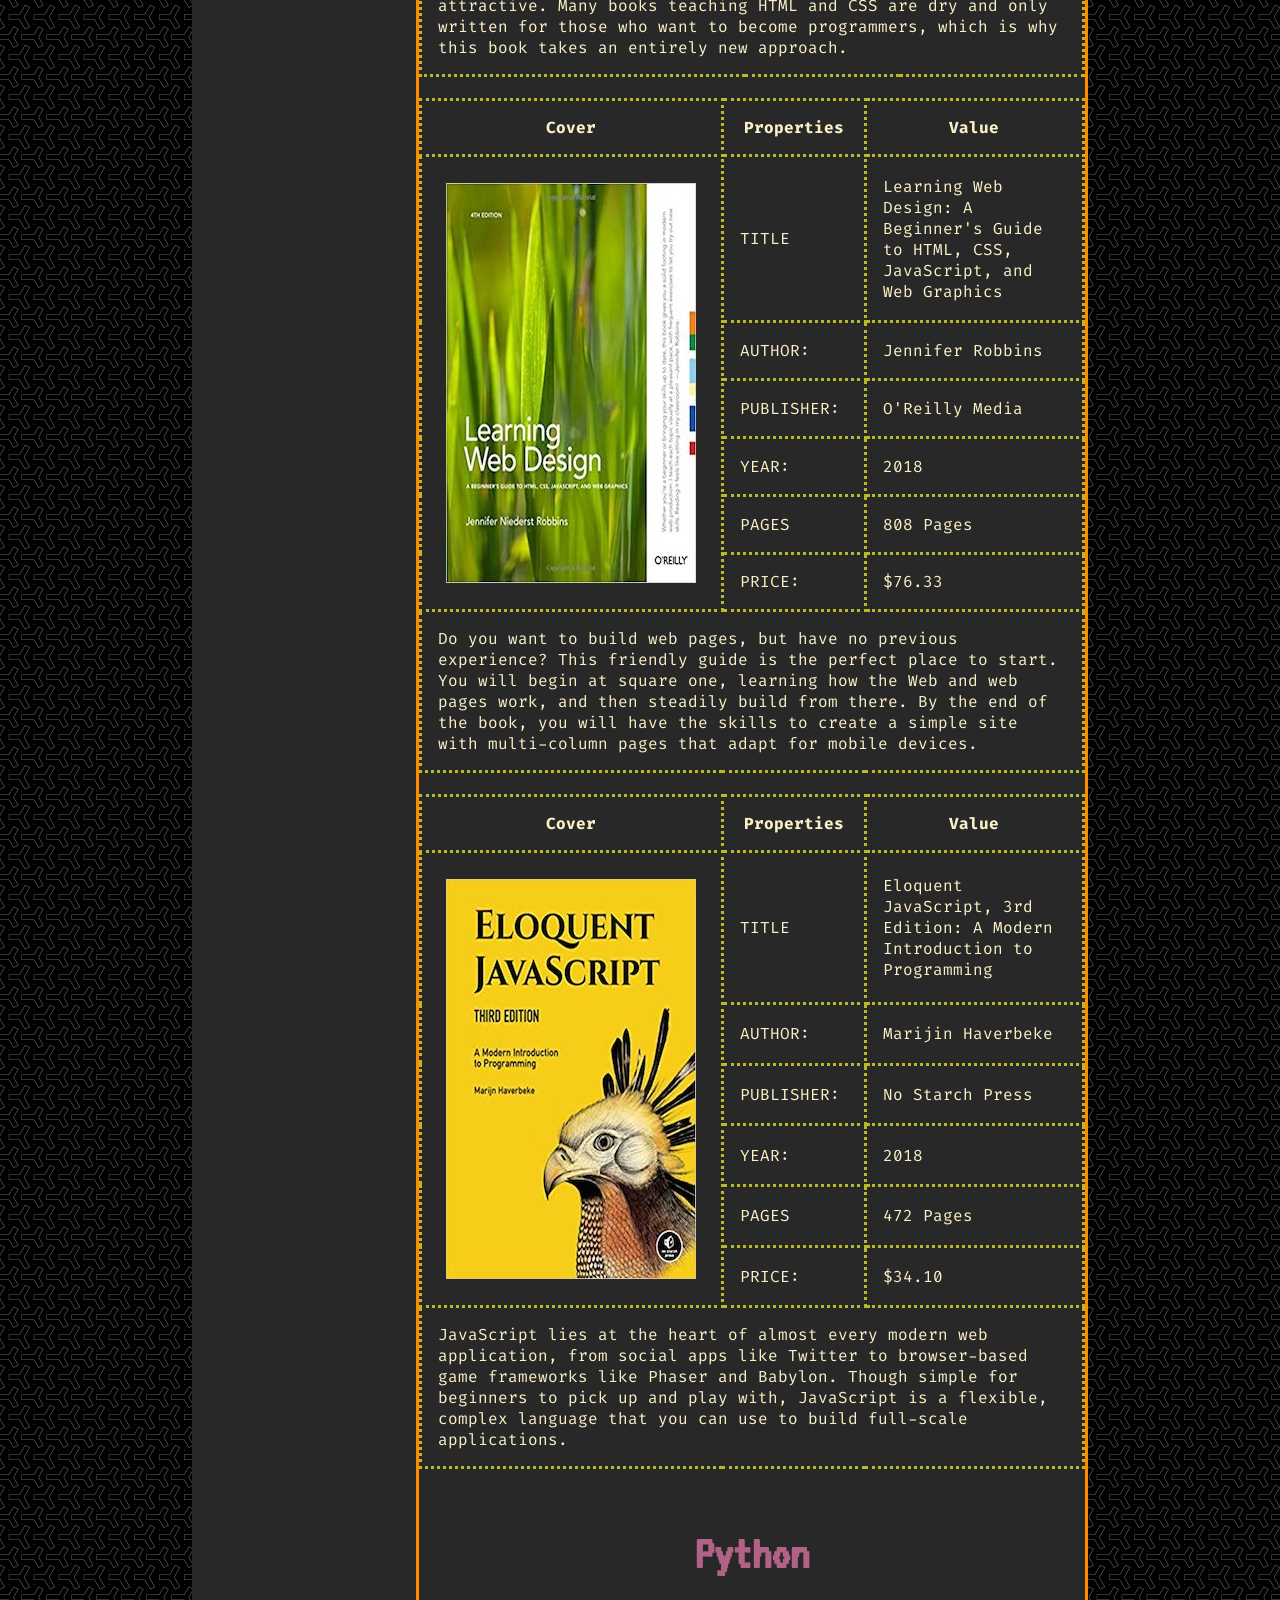
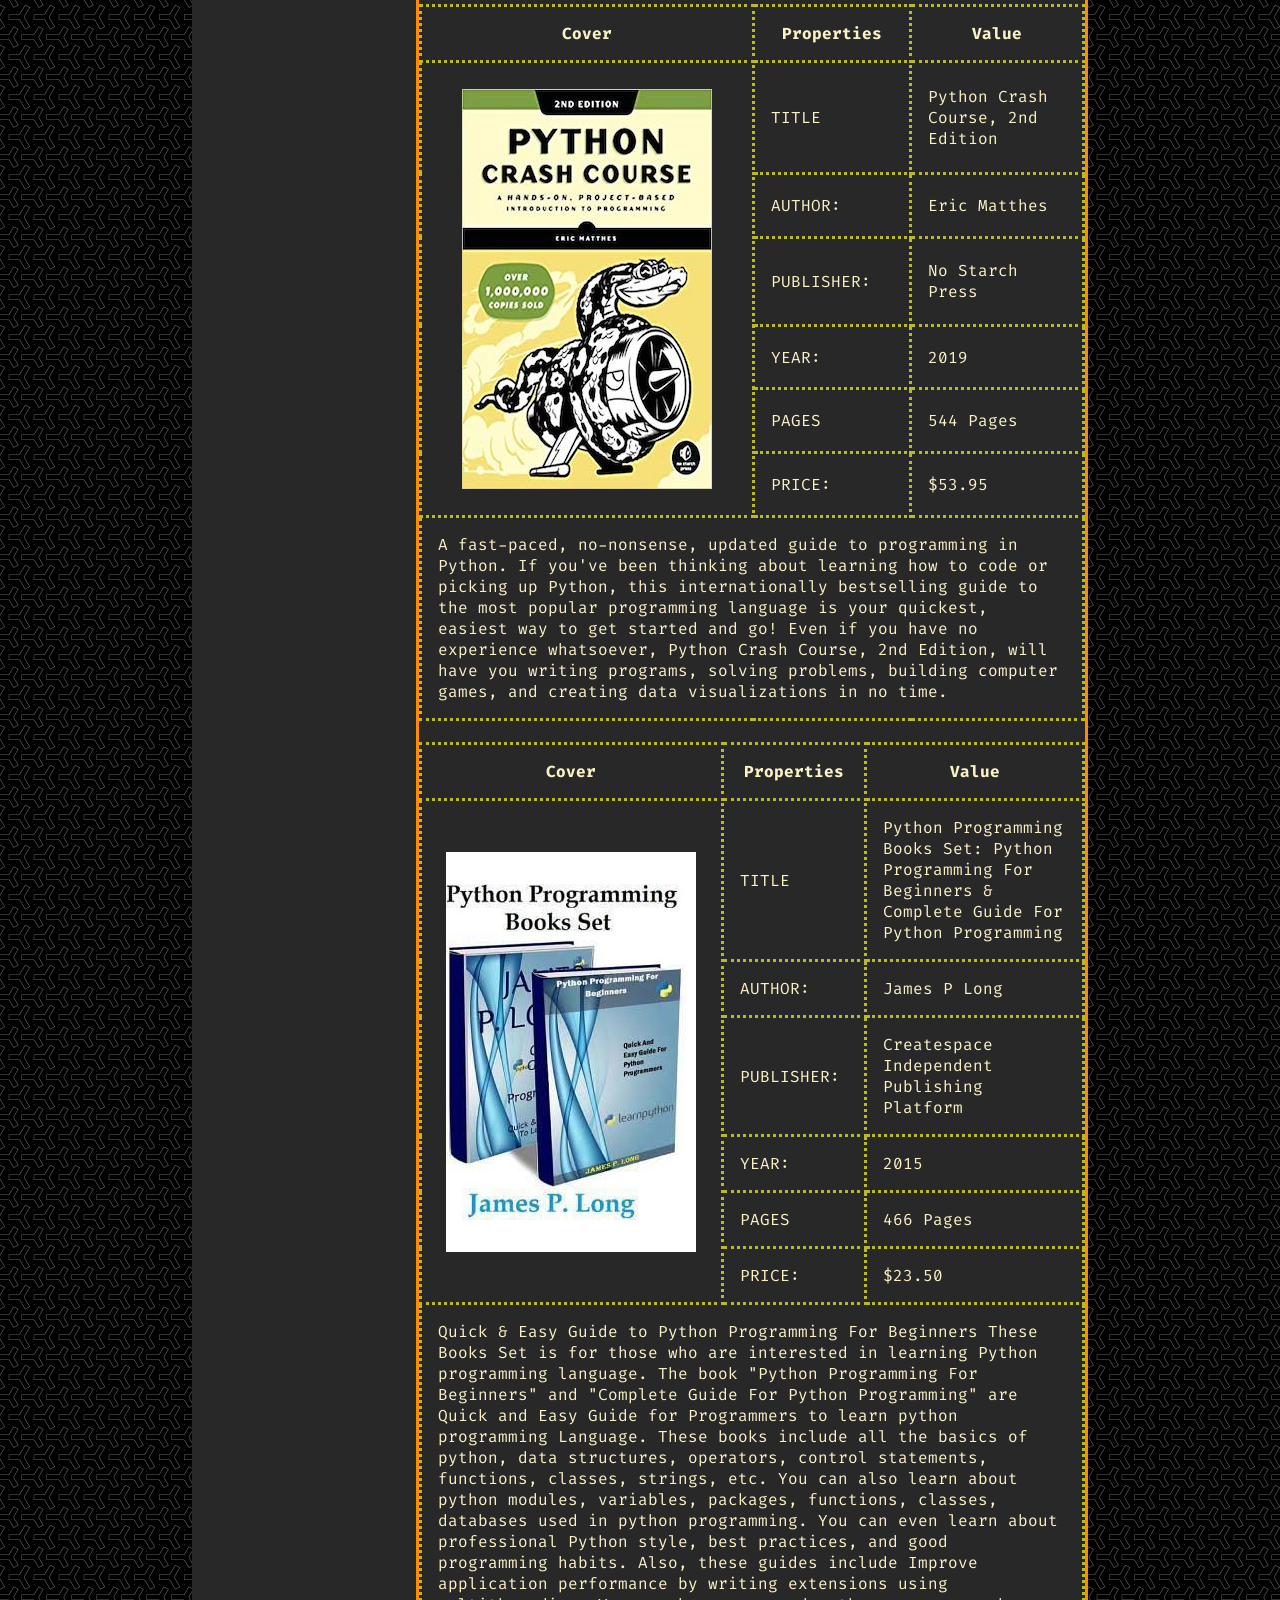
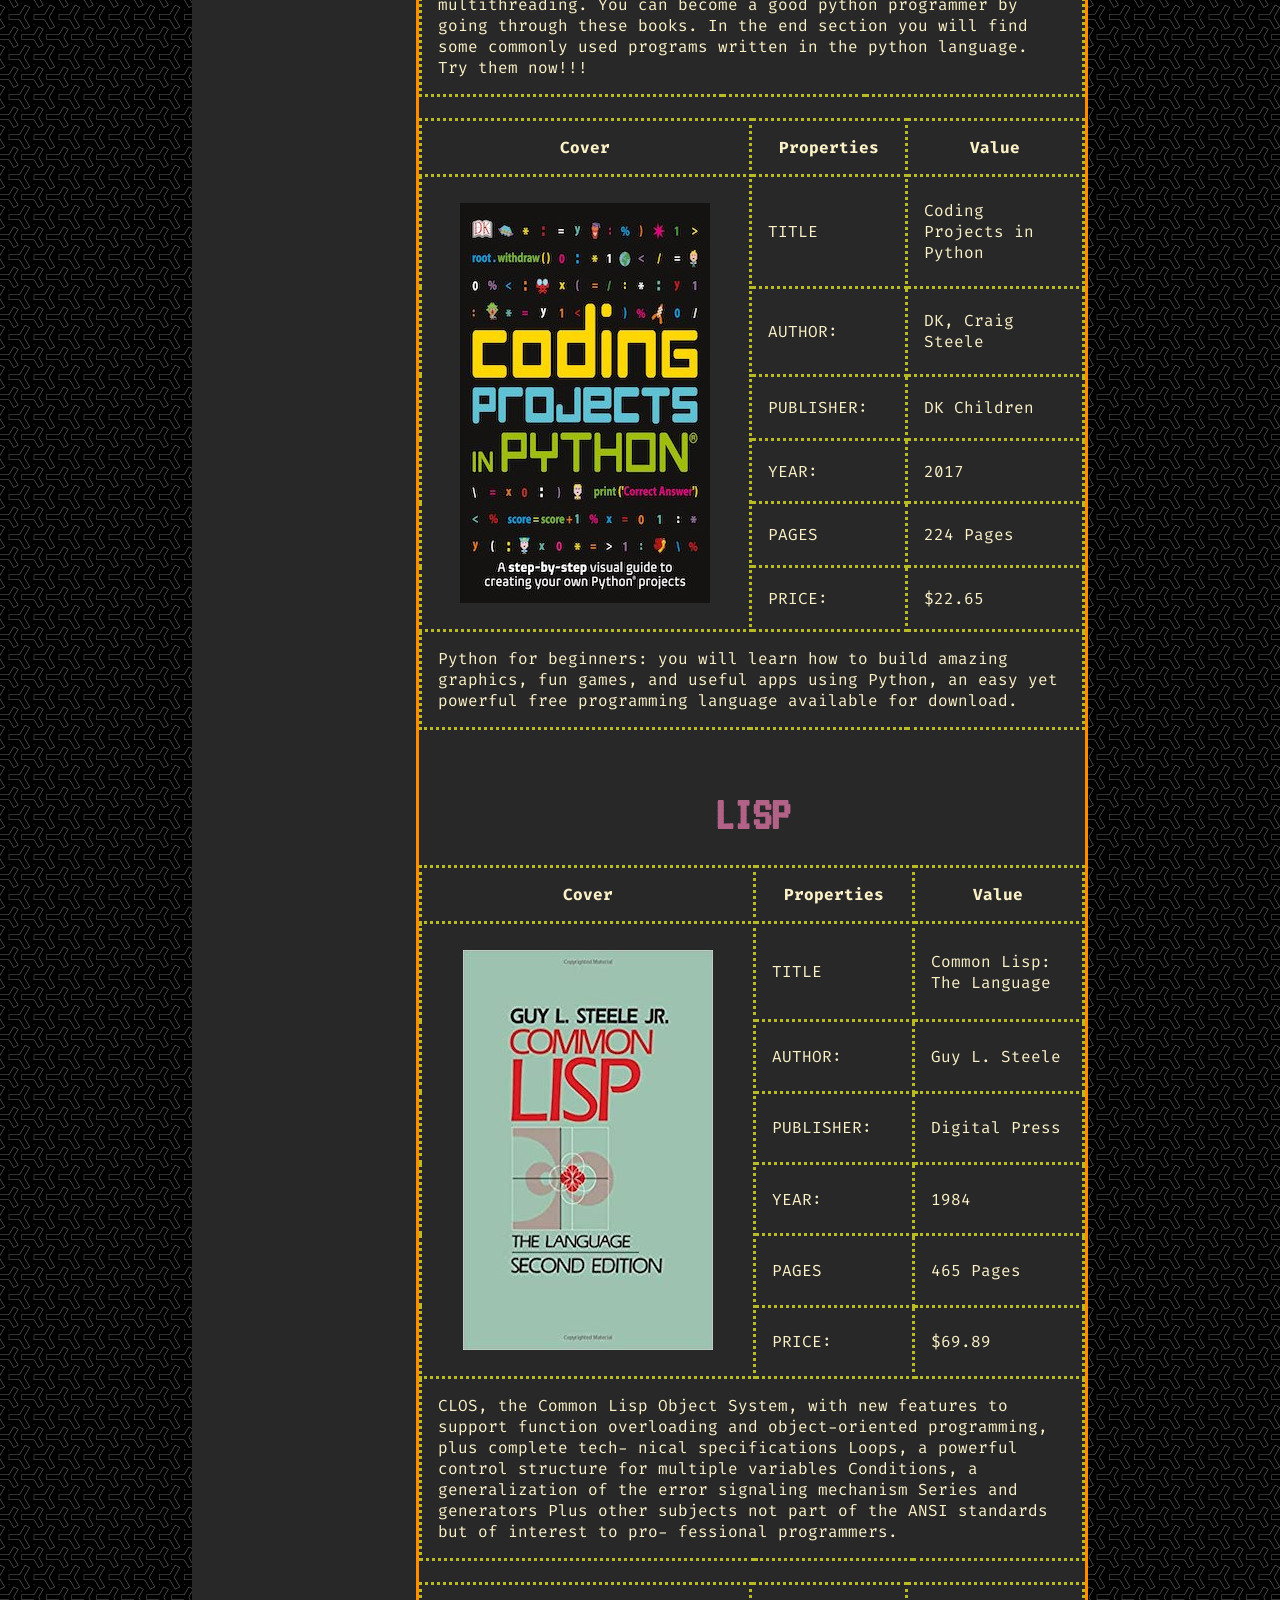
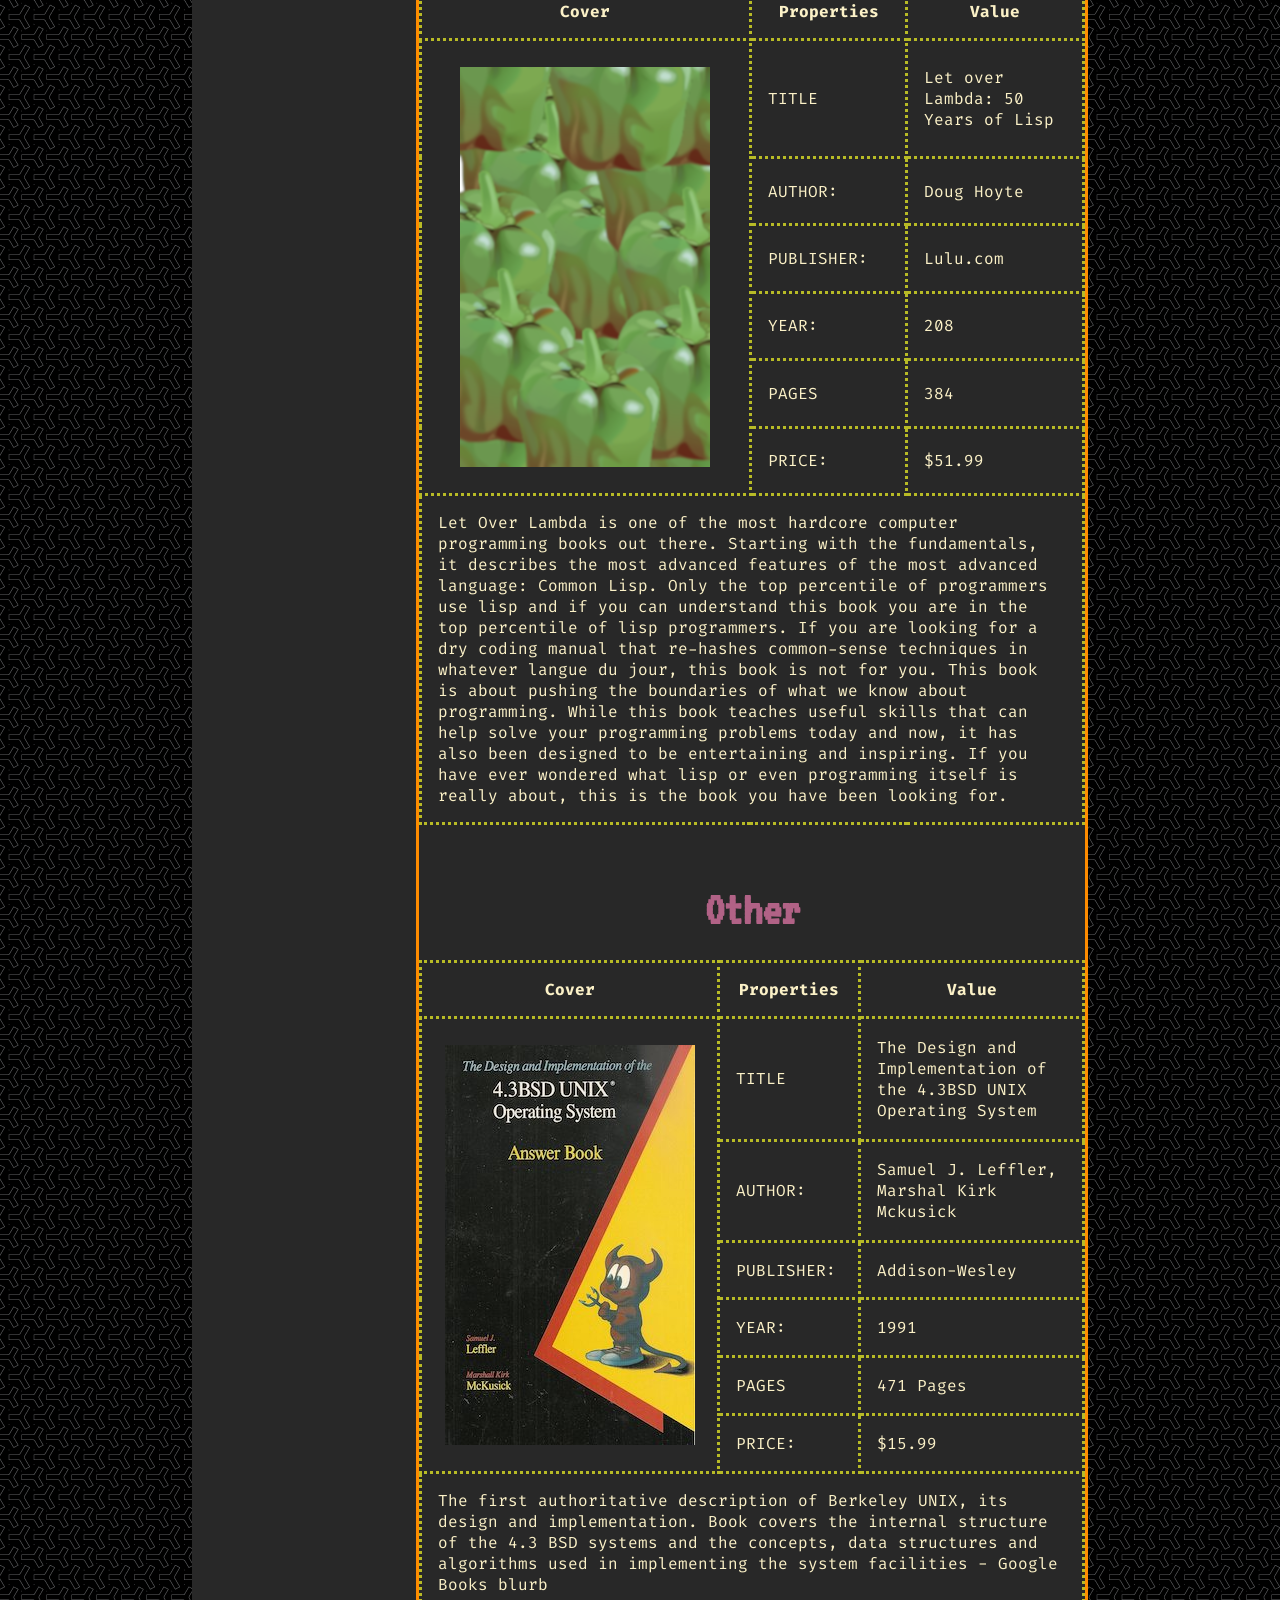
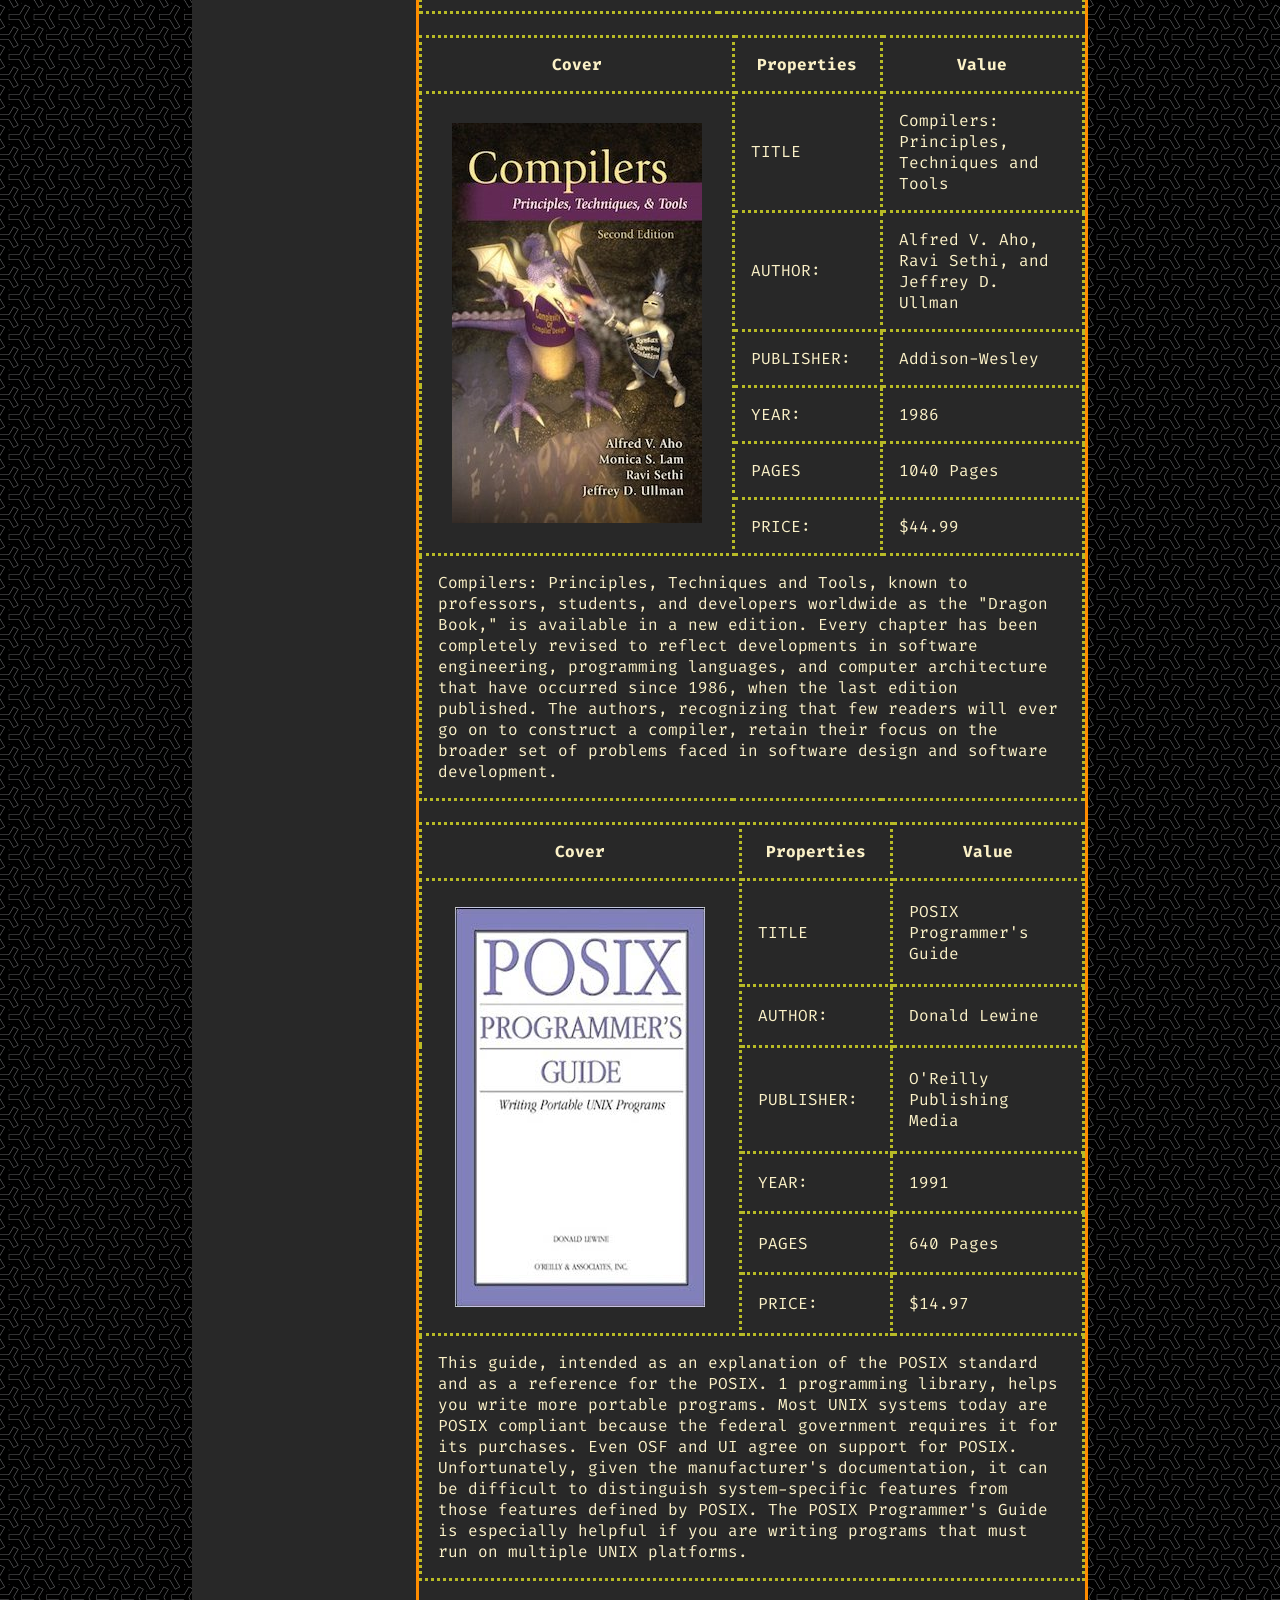
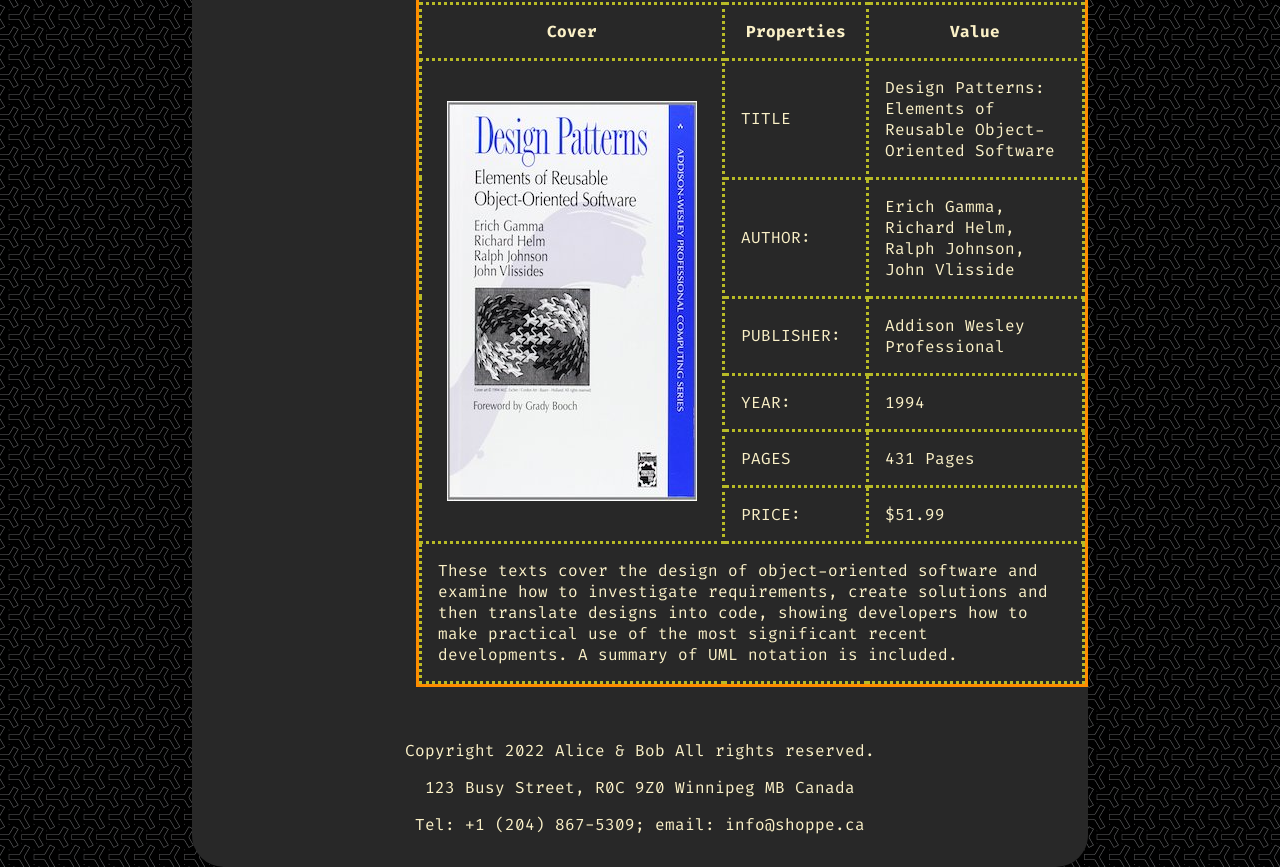
<file: src/programming.html>
<!DOCTYPE html>
<html>

  <head>
    <!-- Change Page Title Here -->
    <title>PAGE TITLE</title>
    <link href="styles/main.css" type="text/css" rel="stylesheet">
    <link href="styles/prod-table.css" type="text/css" rel="stylesheet">
    <link href="styles/top.css" type="text/css" rel="stylesheet"> 

  </head>

  
  <body>
    <!--The content shall be placed in a central area on the page, because screens
        are wide. This also gives us a two-tone background. -->
    <div id="page">

      <header>
        <!-- title block -->
        <div id="title">
          <h1>The Computer Booke Shoppe</h1>
          <p>Where the Cutting Edge Meets the Tried and True</p>
        </div>
        <nav>
          <!-- make sure to add class="current" to current page if applicable -->
          <ul>
            <li>SHOP:</li>
            <li><a href="clearance.html">CLEARANCE</a></li>
            <li><a href="programming.html">PROGRAMMING</a></li>
            <li><a href="techref.html">TECHNICAL MANUALS</a></li>
            <li><a href="project.html">PROJECT MANAGEMENT</a></li>
            <li><a href="classics.html">CLASSICS</a></li>
          </ul>
        </nav>
      </header>

      <aside>
        <ul>
          <li><a href="index.html">HOME</a></li>
          <li><a href="about.html">ABOUT US</a></li>
          <li><a href="#">F.A.Q</a></li>
          <li><a href="reqtitle.html">REQUEST-A-TITLE</a></li>
          <li><a href="#">CURATOR'S CORNER</a></li>
          <li><a href="#">LOCATION</a></li>
          <li><a href="#">CONTACT</a></li>
        </ul>
      </aside>

      <!-- The main content area -->
      <div id="backtotop">
        <h2><a href="#top">Back to Top...</a></h2>
      </div>
      <main>
        <h1>Programming</h1>
           <a name="top"></a>
        <h2> Table of Contents</h2>
        <ul>
          <li><a href="#c">C</a></li>
          <li><a href="#cpp">C++</a></li>
          <li><a href="#java">Java</a></li>
          <li><a href="#perl">Perl</a></li>
          <li><a href="#web">Web Dev</a></li>
          <li><a href="#python">Python</a></li>
          <li><a href="#lisp">LISP</a></li>
          <li><a href="#other">Other</a></li>
        </ul>
     
        <h2><a name="c"></a>C</h2>
        <table>
          <tr>
            <th>Cover</th>
            <th>Properties</th>
            <th>Value</th>
          </tr>
          <tr>
            <td rowspan="7"><img src="img/demo.png"></td>
          </tr>
          <tr>
            <td>TITLE</td>
            <td>The C Programming Language, 2nd Edition</td>
          </tr>
          <tr>    
            <td>AUTHOR:</td>
            <td>Brian Kernighan, Dennis Ritchie</td>
          </tr>
          <tr>
            <td>PUBLISHER:</td>
            <td>Pearson</td>
          </tr>
          <tr>
            <td>YEAR:</td>
            <td>1988 (2nd Edition)</td>
          </tr>
          <tr>
            <td>PAGES</td>
            <td>272</td>
          </tr>
          <tr>
            <td>PRICE:</td>
            <td>$50.99</td>
          </tr>
          <tr>
            <td  colspan="3">
              [The C Programming Language] is the definitive work on the C language. Don't read any further until you have this book! - Byte Magazine, 1983

              "Old Testament n.
              [C programmers] The first edition of K&R, the sacred text describing Classic C. " - The New Hacker's Dictionary 
            </td>
          </tr>
        </table>
        <br>

        <table>
          <tr>
            <th>Cover</th>
            <th>Properties</th>
            <th>Value</th>
          </tr>
          <tr>
            <td rowspan="7"><img src="img/Embedded C Coding/Embedded C Coding Standard.jpg" alt="Embedded C Coding Standard" width="250" height="400" title="Embedded C Coding Standard"></td>
          </tr>
          <tr>
            <td>TITLE</td>
            <td>Embedded C Coding Standard</td>
          </tr>
          <tr>    
            <td>AUTHOR:</td>
            <td>Michael Barr</td>
          </tr>
          <tr>
            <td>PUBLISHER:</td>
            <td>CreateSpace Independent Publishing</td>
          </tr>
          <tr>
            <td>YEAR:</td>
            <td>2018</td>
          </tr>
          <tr>
            <td>PAGES</td>
            <td>84 Pages</td>
          </tr>
          <tr>
            <td>PRICE:</td>
            <td>$5.99</td>
          </tr>
          <tr>
            <td  colspan="3">
              Barr Group's Embedded C Coding Standard was developed to minimize bugs in firmware by focusing on practical rules that keep bugs out, while also improving the maintainability and portability of embedded software. The coding standard details a set of guiding principles as well as specific naming conventions and other rules for the use of data types, functions, preprocessor macros, variables and much more. Individual rules that have been demon- strated to reduce or eliminate certain types of bugs are highlighted1
            </td>
          </tr>
        </table>
        <br>
        
        <h2>C++</h2>
        
        <table>
          <tr>
            <th>Cover</th>
            <th>Properties</th>
            <th>Value</th>
          </tr>
          <tr>
            <td rowspan="7"><img src="img/C++/C++.jpg" alt="C++ Primer" width="250" height="400" title="C++ Primer"></td>
          </tr>
          <tr>
            <td>TITLE</td>
            <td>C++ Primer</td>
          </tr>
          <tr>    
            <td>AUTHOR:</td>
            <td>Stanley Lippman</td>
          </tr>
          <tr>
            <td>PUBLISHER:</td>
            <td>Addison-Wesley Professional</td>
          </tr>
          <tr>
            <td>YEAR:</td>
            <td>2012</td>
          </tr>
          <tr>
            <td>PAGES</td>
            <td>976 Pages</td>
          </tr>
          <tr>
            <td>PRICE:</td>
            <td>$64.19</td>
          </tr>
          <tr>
            <td  colspan="3">
              Fully updated and recast for the newly released C++11 standard, this authoritative and comprehensive introduction to C++ will help you to learn the language fast, and to use it in modern, highly effective ways. Highlighting today’s best practices, the authors show how to use both the core language and its standard library to write efficient, readable, and powerful code.
            </td>
          </tr>
        </table>
        <br>

        <h2><a name="java">Java</a></h2>
        <br>
        <table>
          <tr>
            <th>Cover</th>
            <th>Properties</th>
            <th>Value</th>
          </tr>
          <tr>
            <td rowspan="7"><img src="img/Effective Java/Effective Java.jpg" alt="Effective Java" width="250" height="400" title="Effective Java"></td>
          </tr>
          <tr>
            <td>TITLE</td>
            <td>Effective Java</td>
          </tr>
          <tr>    
            <td>AUTHOR:</td>
            <td>Joshua Bloch</td>
          </tr>
          <tr>
            <td>PUBLISHER:</td>
            <td>Pearson Education</td>
          </tr>
          <tr>
            <td>YEAR:</td>
            <td>2017</td>
          </tr>
          <tr>
            <td>PAGES</td>
            <td>416 Pages</td>
          </tr>
          <tr>
            <td>PRICE:</td>
            <td>$68.74</td>
          </tr>
          <tr>
            <td  colspan="3">
              Since this Jolt-award winning classic was last updated in 2008, the Java programming environment has changed dramatically. Java 7 and Java 8 introduced new features and functions including, forEach() method in Iterable interface, default and static methods in Interfaces, Functional Interfaces and Lambda Expressions, Java Stream API for Bulk Data Operations on Collections, Java Time API, Collection API improvements, Concurrency API improvements, and Java IO improvements.
            </td>
          </tr>
        </table>
        <br>

        <table>
          <tr>
            <th>Cover</th>
            <th>Properties</th>
            <th>Value</th>
          </tr>
          <tr>
            <td rowspan="7"><img src="img/Java Programming/Simple Guide to Java Programming.jpg" alt="Java: The Simple Guide to Learn Java Programming In No Time" width="250" height="400" title="Java: The Simple Guide to Learn Java Programming In No Time"></td>
          </tr>
          <tr>
            <td>TITLE</td>
            <td>Java: The Simple Guide to Learn Java Programming In No Time</td>
          </tr>
          <tr>    
            <td>AUTHOR:</td>
            <td>David Hoffman</td>
          </tr>
          <tr>
            <td>PUBLISHER:</td>
            <td>Createspace Independent Publishing Platform</td>
          </tr>
          <tr>
            <td>YEAR:</td>
            <td>2016</td>
          </tr>
          <tr>
            <td>PAGES</td>
            <td>50 Pages</td>
          </tr>
          <tr>
            <td>PRICE:</td>
            <td>$11.95</td>
          </tr>
          <tr>
            <td  colspan="3">
              In this book we will cover some finer points of more advanced programming aspects in the Java language. General programming guidelines and the use of exceptions in Java will be the subjects discussed. 
              Coding standards for Java lead to greater consistency within the code as a whole. Improved consistency produces code that is more easily understood, and that means it is easier to develop and maintain. 
              This leads to overall cost reduction of the applications that are created. Java code will exist for a long time; long after moving on to different projects. 
              A major goal during development is to make sure that work can be transitioned to another developer, or to another team of developers. 
              This ensures they can continue to maintain and enhance the work without investing an unreasonable effort to understand the code. Difficult to understand code runs the risk of being scrapped and rewritten.
            </td>
          </tr>
        </table>
        <br>

        <h2><a name="perl">PERL</a></h2>
        <br>
        <table>
          <tr>
            <th>Cover</th>
            <th>Properties</th>
            <th>Value</th>
          </tr>
          <tr>
            <td rowspan="7"><img src="img/Perl/Perl.jpg" alt="Programming Perl - 4th Edition" width="250" height="400" title="Programming Perl - 4th Edition"></td>
          </tr>
          <tr>
            <td>TITLE</td>
            <td>Programming Perl - 4th Edition</td>
          </tr>
          <tr>    
            <td>AUTHOR:</td>
            <td>Larry Wall</td>
          </tr>
          <tr>
            <td>PUBLISHER:</td>
            <td>O'Reilly Publishing Media</td>
          </tr>
          <tr>
            <td>YEAR:</td>
            <td>1991</td>
          </tr>
          <tr>
            <td>PAGES</td>
            <td>1176 Pages</td>
          </tr>
          <tr>
            <td>PRICE:</td>
            <td>$54.99</td>
          </tr>
          <tr>
            <td  colspan="3">
              Adopted as the undisputed Perl bible soon after the first edition ap- peared in 1991, Programming Perl is still the go-to guide for this highly practical language. Perl began life as a super-fueled text processing util- ity, but quickly evolved into a general purpose programming language that has helped hundreds of thousands of programmers, system administrators, and enthusiasts, like you, get your job done
            </td>
          </tr>
        </table>
        <br>

        <h2><a name="web">Web Developement</a></h2>
        <br>
        
        <table>
          <tr>
            <th>Cover</th>
            <th>Properties</th>
            <th>Value</th>
          </tr>
          <tr>
            <td rowspan="7"><img src="img/HTMLCSS/HTMLCSS.jpg" alt="HTML and CSS: Design and Build Websites" width="250" height="400" title="HTML and CSS: Design and Build Websites"></td>
          </tr>
          <tr>
            <td>TITLE</td>
            <td>HTML and CSS: Design and Build Websites</td>
          </tr>
          <tr>    
            <td>AUTHOR:</td>
            <td>Jon Duckett</td>
          </tr>
          <tr>
            <td>PUBLISHER:</td>
            <td>Wiley</td>
          </tr>
          <tr>
            <td>YEAR:</td>
            <td>2011</td>
          </tr>
          <tr>
            <td>PAGES</td>
            <td>512 Pages</td>
          </tr>
          <tr>
            <td>PRICE:</td>
            <td>$35.63</td>
          </tr>
          <tr>
            <td  colspan="3">
              Every day, more and more people want to learn some HTML and CSS. Joining the professional web designers and programmers are new audiences who need to know a little bit of code at work (update a content management system or e-commerce store) and those who want to make their personal blogs more attractive. Many books teaching HTML and CSS are dry and only written for those who want to become programmers, which is why this book takes an entirely new approach.
            </td>
          </tr>
        </table>
        <br>

        <table>
          <tr>
            <th>Cover</th>
            <th>Properties</th>
            <th>Value</th>
          </tr>
          <tr>
            <td rowspan="7"><img src="img/Web Design/Learning Web Design.jpg" alt="Learning Web Design: A Beginner's Guide to HTML, CSS, JavaScript, and Web Graphics" width="250" height="400" title="Learning Web Design: A Beginner's Guide to HTML, CSS, JavaScript, and Web Graphics"></td>
          </tr>
          <tr>
            <td>TITLE</td>
            <td>Learning Web Design: A Beginner's Guide to HTML, CSS, JavaScript, and Web Graphics</td>
          </tr>
          <tr>    
            <td>AUTHOR:</td>
            <td>Jennifer Robbins</td>
          </tr>
          <tr>
            <td>PUBLISHER:</td>
            <td>O'Reilly Media</td>
          </tr>
          <tr>
            <td>YEAR:</td>
            <td>2018</td>
          </tr>
          <tr>
            <td>PAGES</td>
            <td>808 Pages</td>
          </tr>
          <tr>
            <td>PRICE:</td>
            <td>$76.33</td>
          </tr>
          <tr>
            <td  colspan="3">
              Do you want to build web pages, but have no previous experience? This friendly guide is the perfect place to start. You will begin at square one, learning how the Web and web pages work, and then steadily build from there. By the end of the book, you will have the skills to create a simple site with multi-column pages that adapt for mobile devices.
            </td>
          </tr>
        </table>
        <br>

        <table>
          <tr>
            <th>Cover</th>
            <th>Properties</th>
            <th>Value</th>
          </tr>
          <tr>
            <td rowspan="7"><img src="img/Eloquent Java/Eloquent Java.jpg" alt="Eloquent JavaScript, 3rd Edition: A Modern Introduction to Programming" width="250" height="400" title="Eloquent JavaScript"></td>
          </tr>
          <tr>
            <td>TITLE</td>
            <td>Eloquent JavaScript, 3rd Edition: A Modern Introduction to Programming</td>
          </tr>
          <tr>    
            <td>AUTHOR:</td>
            <td>Marijin Haverbeke</td>
          </tr>
          <tr>
            <td>PUBLISHER:</td>
            <td>No Starch Press</td>
          </tr>
          <tr>
            <td>YEAR:</td>
            <td>2018</td>
          </tr>
          <tr>
            <td>PAGES</td>
            <td>472 Pages</td>
          </tr>
          <tr>
            <td>PRICE:</td>
            <td>$34.10</td>
          </tr>
          <tr>
            <td  colspan="3">
              JavaScript lies at the heart of almost every modern web application, from social apps like Twitter to browser-based game frameworks like Phaser and Babylon. Though simple for beginners to pick up and play with, JavaScript is a flexible, complex language that you can use to build full-scale applications.
            </td>
          </tr>
        </table>
        <br>

        <h2><a name="python">Python</a></h2>
        <br>

        <table>
          <tr>
            <th>Cover</th>
            <th>Properties</th>
            <th>Value</th>
          </tr>
          <tr>
            <td rowspan="7"><img src="img/Python Crash Course/Python Crash Course.jpg" alt="Python Crash Course, 2nd Edition" width="250" height="400" title="Python Crash Course, 2nd Edition"></td>
          </tr>
          <tr>
            <td>TITLE</td>
            <td>Python Crash Course, 2nd Edition</td>
          </tr>
          <tr>    
            <td>AUTHOR:</td>
            <td>Eric Matthes</td>
          </tr>
          <tr>
            <td>PUBLISHER:</td>
            <td>No Starch Press</td>
          </tr>
          <tr>
            <td>YEAR:</td>
            <td>2019</td>
          </tr>
          <tr>
            <td>PAGES</td>
            <td>544 Pages</td>
          </tr>
          <tr>
            <td>PRICE:</td>
            <td>$53.95</td>
          </tr>
          <tr>
            <td  colspan="3">
              A fast-paced, no-nonsense, updated guide to programming in Python. 
              If you've been thinking about learning how to code or picking up Python, this internationally bestselling guide to the most popular programming language is your quickest, easiest way to get started and go! Even if you have no experience whatsoever, Python Crash Course, 2nd Edition, will have you writing programs, solving problems, building computer games, and creating data visualizations in no time.
            </td>
          </tr>
        </table>
        <br>

        <table>
          <tr>
            <th>Cover</th>
            <th>Properties</th>
            <th>Value</th>
          </tr>
          <tr>
            <td rowspan="7"><img src="img/Python Programming/Python Programming Books Set.jpeg" alt="Python Programming Books Set: Python Programming For Beginners & Complete Guide For Python Programming" width="250" height="400" title="Python Programming Books Set: Python Programming For Beginners & Complete Guide For Python Programming"></td>
          </tr>
          <tr>
            <td>TITLE</td>
            <td>Python Programming Books Set: Python Programming For Beginners & Complete Guide For Python Programming</td>
          </tr>
          <tr>    
            <td>AUTHOR:</td>
            <td>James P Long</td>
          </tr>
          <tr>
            <td>PUBLISHER:</td>
            <td>Createspace Independent Publishing Platform</td>
          </tr>
          <tr>
            <td>YEAR:</td>
            <td>2015</td>
          </tr>
          <tr>
            <td>PAGES</td>
            <td>466 Pages</td>
          </tr>
          <tr>
            <td>PRICE:</td>
            <td>$23.50</td>
          </tr>
          <tr>
            <td  colspan="3">
              Quick & Easy Guide to Python Programming For Beginners These Books Set is for those who are interested in learning Python programming language. The book "Python Programming For Beginners" and "Complete Guide For Python Programming" are Quick and Easy Guide for Programmers to learn python programming Language. These books include all the basics of python, data structures, operators, control statements, functions, classes, strings, etc. You can also learn about python modules, variables, packages, functions, classes, databases used in python programming. You can even learn about professional Python style, best practices, and good programming habits. Also, these guides include Improve application performance by writing extensions using multithreading. You can become a good python programmer by going through these books. In the end section you will find some commonly used programs written in the python language. Try them now!!!
            </td>
          </tr>
        </table>
        <br>


        <table>
          <tr>
            <th>Cover</th>
            <th>Properties</th>
            <th>Value</th>
          </tr>
          <tr>
            <td rowspan="7"><img src="img/Coding Projects in Python/Coding Projects.jpg" alt="Coding Projects in Python" width="250" height="400" title="Coding Projects in Python"></td>
          </tr>
          <tr>
            <td>TITLE</td>
            <td>Coding Projects in Python</td>
          </tr>
          <tr>    
            <td>AUTHOR:</td>
            <td>DK, Craig Steele</td>
          </tr>
          <tr>
            <td>PUBLISHER:</td>
            <td>DK Children</td>
          </tr>
          <tr>
            <td>YEAR:</td>
            <td>2017</td>
          </tr>
          <tr>
            <td>PAGES</td>
            <td>224 Pages</td>
          </tr>
          <tr>
            <td>PRICE:</td>
            <td>$22.65</td>
          </tr>
          <tr>
            <td  colspan="3">
              Python for beginners: you will learn how to build amazing graphics, fun games, and useful apps using Python, an easy yet powerful free programming language available for download.
            </td>
          </tr>
        </table>
        <br>

        <h2><a name="lisp">LISP</a></h2>
        <br>

        <table>
          <tr>
            <th>Cover</th>
            <th>Properties</th>
            <th>Value</th>
          </tr>
          <tr>
            <td rowspan="7"><img src="img/Common Lisp/Common Lisp.jpg" alt="Common Lisp: The Language" width="250" height="400"
                title="Common Lisp: The Language"></td>
          </tr>
          <tr>
            <td>TITLE</td>
            <td>Common Lisp: The Language</td>
          </tr>
          <tr>
            <td>AUTHOR:</td>
            <td>Guy L. Steele</td>
          </tr>
          <tr>
            <td>PUBLISHER:</td>
            <td>Digital Press</td>
          </tr>
          <tr>
            <td>YEAR:</td>
            <td>1984</td>
          </tr>
          <tr>
            <td>PAGES</td>
            <td>465 Pages</td>
          </tr>
          <tr>
            <td>PRICE:</td>
            <td>$69.89</td>
          </tr>
          <tr>
            <td colspan="3">
              CLOS, the Common Lisp Object System, with new features to support function overloading and object-oriented
              programming, plus complete tech- nical specifications
              Loops, a powerful control structure for multiple variables
              Conditions, a generalization of the error signaling mechanism
              Series and generators
              Plus other subjects not part of the ANSI standards but of interest to pro- fessional programmers.
            </td>
          </tr>
        </table>
        <br>

        <table>
          <tr>
            <th>Cover</th>
            <th>Properties</th>
            <th>Value</th>
          </tr>
          <tr>
            <td rowspan="7"><img src="img/demo.png"></td>
          </tr>
          <tr>
            <td>TITLE</td>
            <td>Let over Lambda: 50 Years of Lisp</td>
          </tr>
          <tr>
            <td>AUTHOR:</td>
            <td>Doug Hoyte</td>
          </tr>
          <tr>
            <td>PUBLISHER:</td>
            <td>Lulu.com</td>
          </tr>
          <tr>
            <td>YEAR:</td>
            <td>208</td>
          </tr>
          <tr>
            <td>PAGES</td>
            <td>384</td>
          </tr>
          <tr>
            <td>PRICE:</td>
            <td>$51.99</td>
          </tr>
          <tr>
            <td colspan="3">
            Let Over Lambda is one of the most hardcore computer programming books out there. Starting with the fundamentals, it
            describes the most advanced features of the most advanced language: Common Lisp. Only the top percentile of programmers
            use lisp and if you can understand this book you are in the top percentile of lisp programmers. If you are looking for a
            dry coding manual that re-hashes common-sense techniques in whatever langue du jour, this book is not for you. This book
            is about pushing the boundaries of what we know about programming. While this book teaches useful skills that can help
            solve your programming problems today and now, it has also been designed to be entertaining and inspiring. If you have
            ever wondered what lisp or even programming itself is really about, this is the book you have been looking for.
            </td>
          </tr>
        </table>
        <br>


        <h2><a name="other">Other</a></h2>
        <br>


        <table>
          <tr>
            <th>Cover</th>
            <th>Properties</th>
            <th>Value</th>
          </tr>
          <tr>
            <td rowspan="7"><img src="img/UnixOS/The Design and Implementation of the 4.3BSD UNIX Operating System.jpg"
                alt="The Design and Implementation of the 4.3BSD UNIX Operating System" width="250" height="400"
                title="The Design and Implementation of the 4.3BSD UNIX Operating System"></td>
          </tr>
          <tr>
            <td>TITLE</td>
            <td>The Design and Implementation of the 4.3BSD UNIX Operating System</td>
          </tr>
          <tr>
            <td>AUTHOR:</td>
            <td>Samuel J. Leffler, Marshal Kirk Mckusick</td>
          </tr>
          <tr>
            <td>PUBLISHER:</td>
            <td>Addison-Wesley</td>
          </tr>
          <tr>
            <td>YEAR:</td>
            <td>1991</td>
          </tr>
          <tr>
            <td>PAGES</td>
            <td>471 Pages</td>
          </tr>
          <tr>
            <td>PRICE:</td>
            <td>$15.99</td>
          </tr>
          <tr>
            <td colspan="3">
              The first authoritative description of Berkeley UNIX, its design and implementation. Book covers the internal
              structure of the 4.3 BSD systems and the concepts, data structures and algorithms used in implementing the system
              facilities - Google Books blurb
            </td>
          </tr>
        </table>
        <br>
        
        <table>
          <tr>
            <th>Cover</th>
            <th>Properties</th>
            <th>Value</th>
          </tr>
          <tr>
            <td rowspan="7"><img src="img/Compilers/Compilers.jpg" alt="Compilers: Principles, Techniques and Tools" width="250"
                height="400" title="Compilers: Principles, Techniques and Tools"></td>
          </tr>
          <tr>
            <td>TITLE</td>
            <td>Compilers: Principles, Techniques and Tools</td>
          </tr>
          <tr>
            <td>AUTHOR:</td>
            <td>Alfred V. Aho, Ravi Sethi, and Jeffrey D. Ullman</td>
          </tr>
          <tr>
            <td>PUBLISHER:</td>
            <td>Addison-Wesley</td>
          </tr>
          <tr>
            <td>YEAR:</td>
            <td>1986</td>
          </tr>
          <tr>
            <td>PAGES</td>
            <td>1040 Pages</td>
          </tr>
          <tr>
            <td>PRICE:</td>
            <td>$44.99</td>
          </tr>
          <tr>
            <td colspan="3">
              Compilers: Principles, Techniques and Tools, known to professors, students, and developers worldwide as the
              "Dragon Book," is available in a new edition. Every chapter has been completely revised to reflect developments in
              software engineering, programming languages, and computer architecture that have occurred since 1986, when the
              last edition published. The authors, recognizing that few readers will ever go on to construct a compiler, retain
              their focus on the broader set of problems faced in software design and software development.
            </td>
          </tr>
        </table>
        <br>
        
        <table>
          <tr>
            <th>Cover</th>
            <th>Properties</th>
            <th>Value</th>
          </tr>
          <tr>
            <td rowspan="7"><img src="img/Posix/Posix.jpg" alt="POSIX Programmer's Guide" width="250" height="400"
                title="POSIX Programmer's Guide"></td>
          </tr>
          <tr>
            <td>TITLE</td>
            <td>POSIX Programmer's Guide</td>
          </tr>
          <tr>
            <td>AUTHOR:</td>
            <td>Donald Lewine</td>
          </tr>
          <tr>
            <td>PUBLISHER:</td>
            <td>O'Reilly Publishing Media</td>
          </tr>
          <tr>
            <td>YEAR:</td>
            <td>1991</td>
          </tr>
          <tr>
            <td>PAGES</td>
            <td>640 Pages</td>
          </tr>
          <tr>
            <td>PRICE:</td>
            <td>$14.97</td>
          </tr>
          <tr>
            <td colspan="3">
              This guide, intended as an explanation of the POSIX standard and as a reference for the POSIX. 1 programming
              library, helps you write more portable programs. Most UNIX systems today are POSIX compliant because the federal
              government requires it for its purchases. Even OSF and UI agree on support for POSIX. Unfortunately, given the
              manufacturer's documentation, it can be difficult to distinguish system-specific features from those features
              defined by POSIX. The POSIX Programmer's Guide is especially helpful if you are writing programs that must run on
              multiple UNIX platforms.
            </td>
          </tr>
        </table>
        <br>
        
        <table>
          <tr>
            <th>Cover</th>
            <th>Properties</th>
            <th>Value</th>
          </tr>
          <tr>
            <td rowspan="7"><img src="img/Design Patterns/Design Patterns.jpg"
                alt="Design Patterns: Elements of Reusable Object-Oriented Software" width="250" height="400"
                title="Design Patterns: Elements of Reusable Object-Oriented Software"></td>
          </tr>
          <tr>
            <td>TITLE</td>
            <td>Design Patterns: Elements of Reusable Object-Oriented Software</td>
          </tr>
          <tr>
            <td>AUTHOR:</td>
            <td>Erich Gamma, Richard Helm, Ralph Johnson, John Vlisside</td>
          </tr>
          <tr>
            <td>PUBLISHER:</td>
            <td>Addison Wesley Professional</td>
          </tr>
          <tr>
            <td>YEAR:</td>
            <td>1994</td>
          </tr>
          <tr>
            <td>PAGES</td>
            <td>431 Pages</td>
          </tr>
          <tr>
            <td>PRICE:</td>
            <td>$51.99</td>
          </tr>
          <tr>
            <td colspan="3">
              These texts cover the design of object-oriented software and examine how to investigate requirements, create
              solutions and then translate designs into code, showing developers how to make practical use of the most
              significant recent developments. A summary of UML notation is included.
            </td>
          </tr>
        </table>



        
      </main>
      

      <footer>
        <br>
        <p>Copyright 2022 Alice & Bob All rights reserved.</p>
        <p>123 Busy Street, R0C 9Z0 Winnipeg MB Canada</p>
        <p>Tel: +1 (204) 867-5309; email: info@shoppe.ca</p>
      </footer>
    </div>
  </body>

</html>
</file>
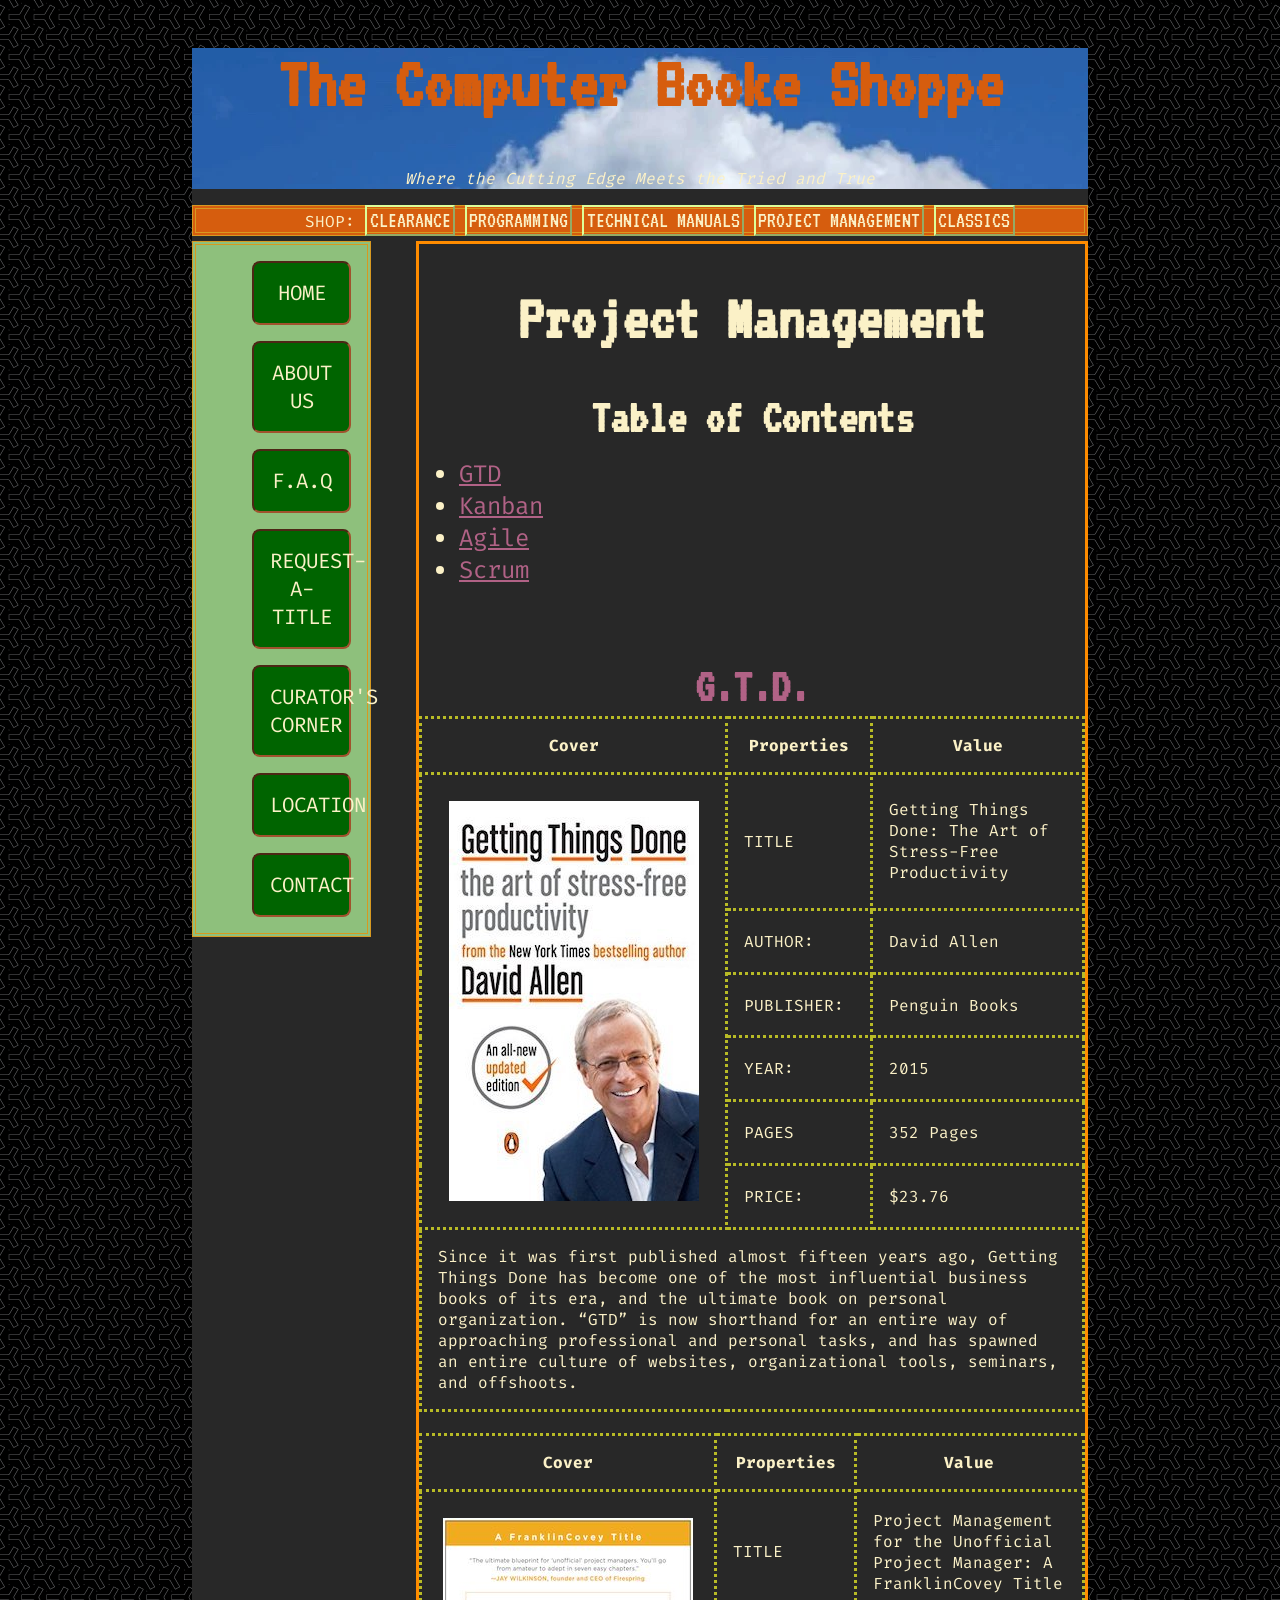
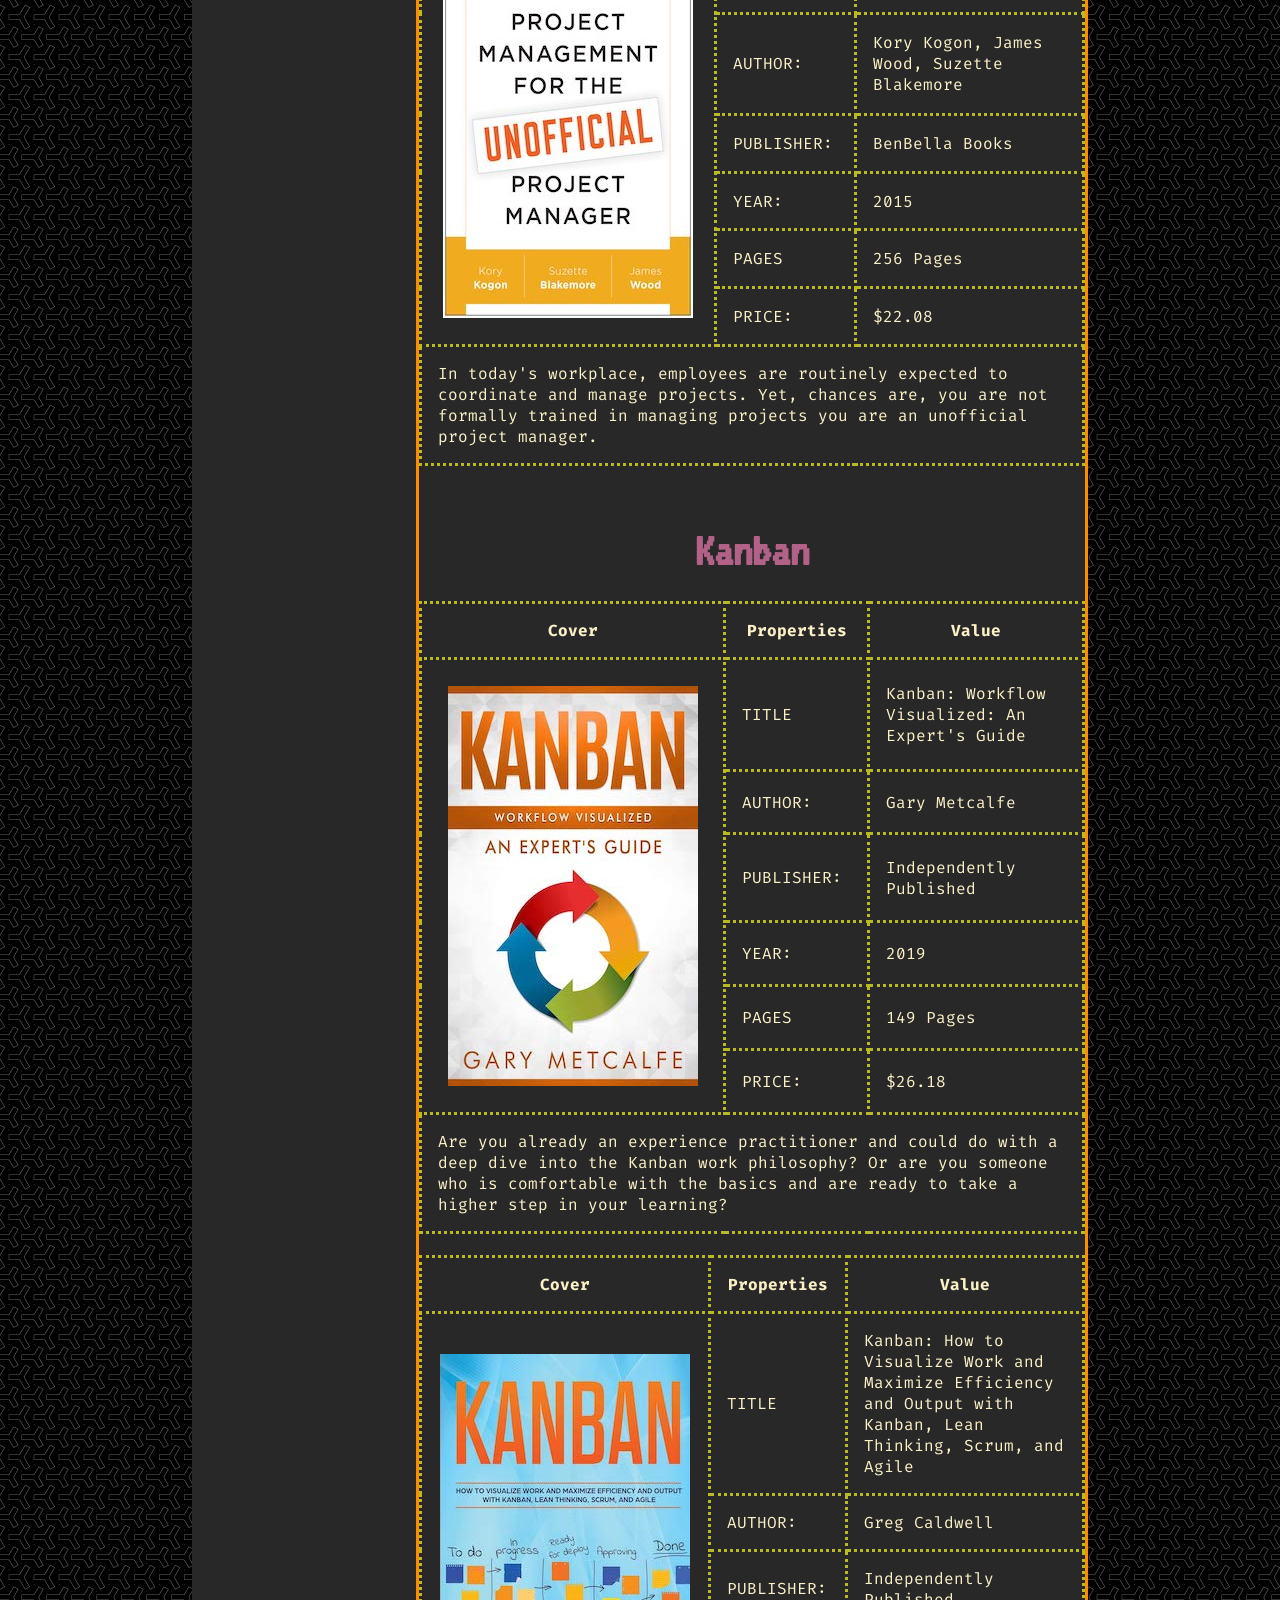
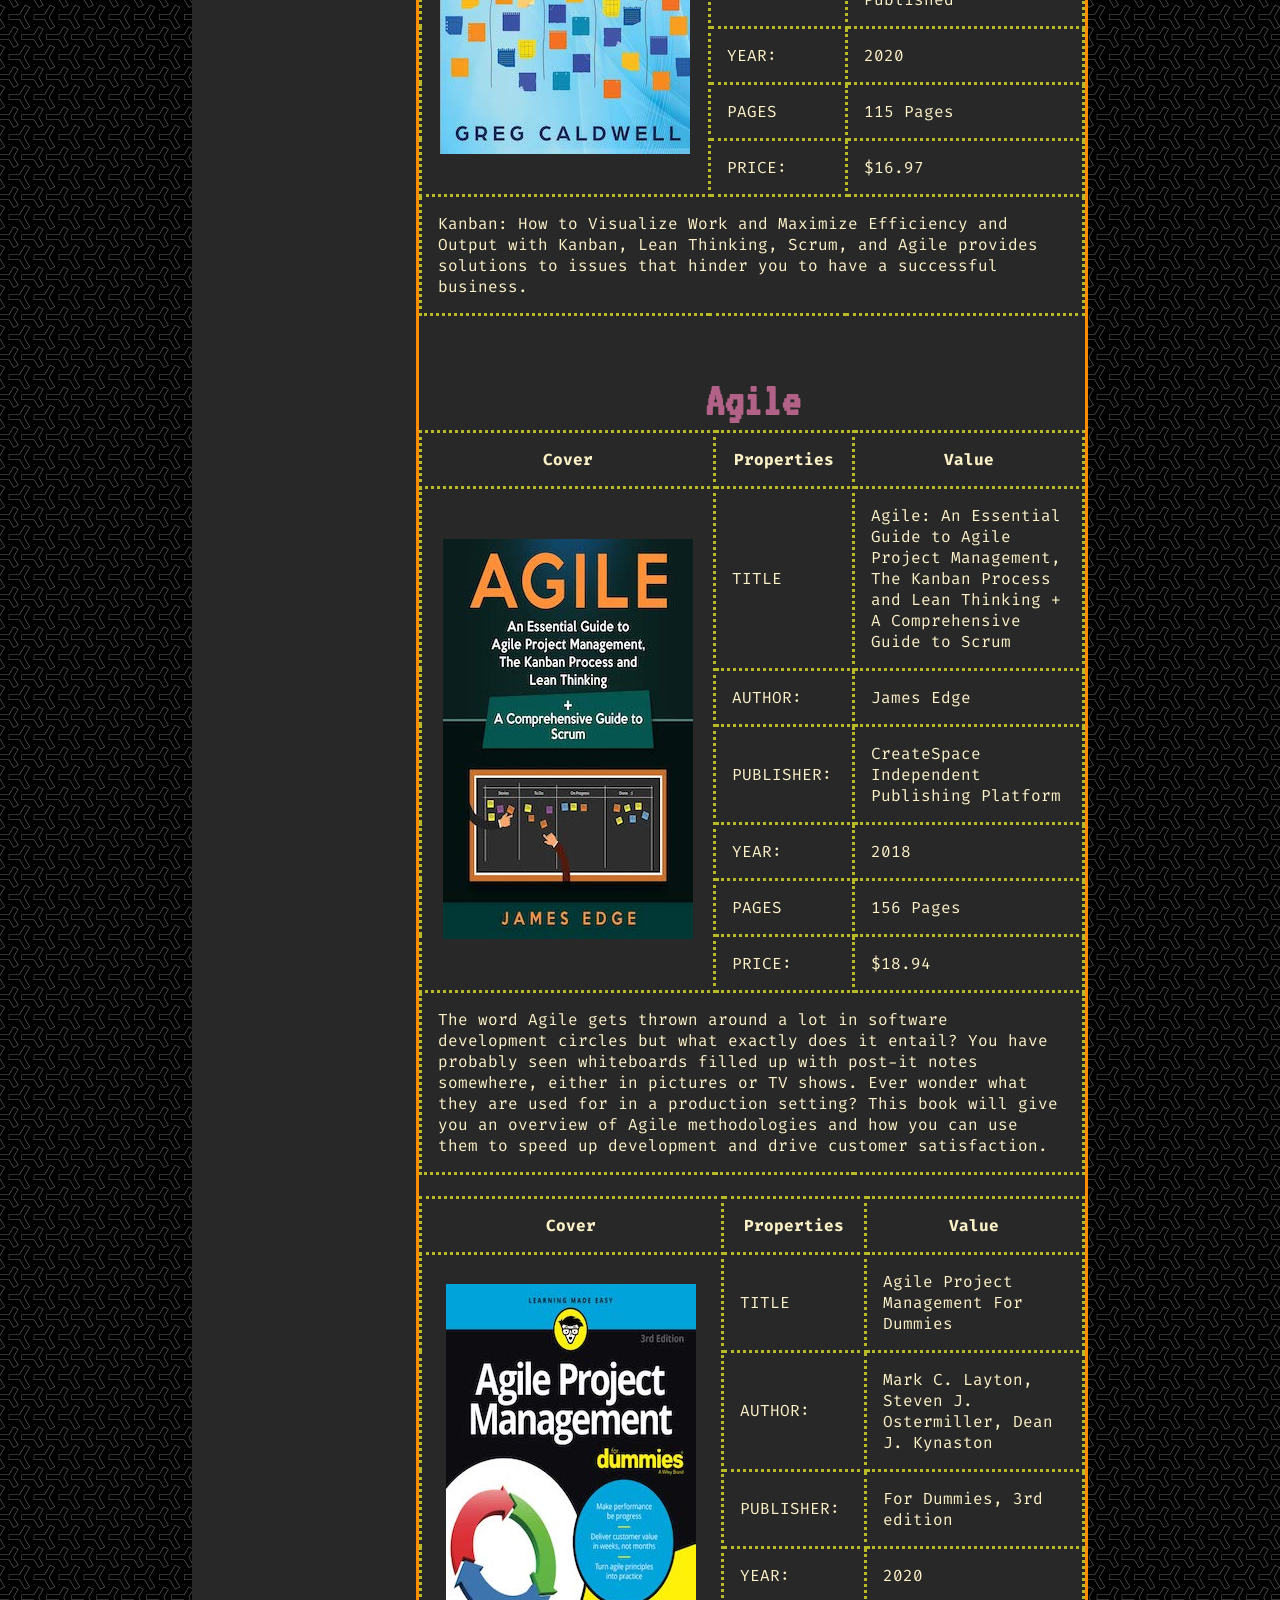
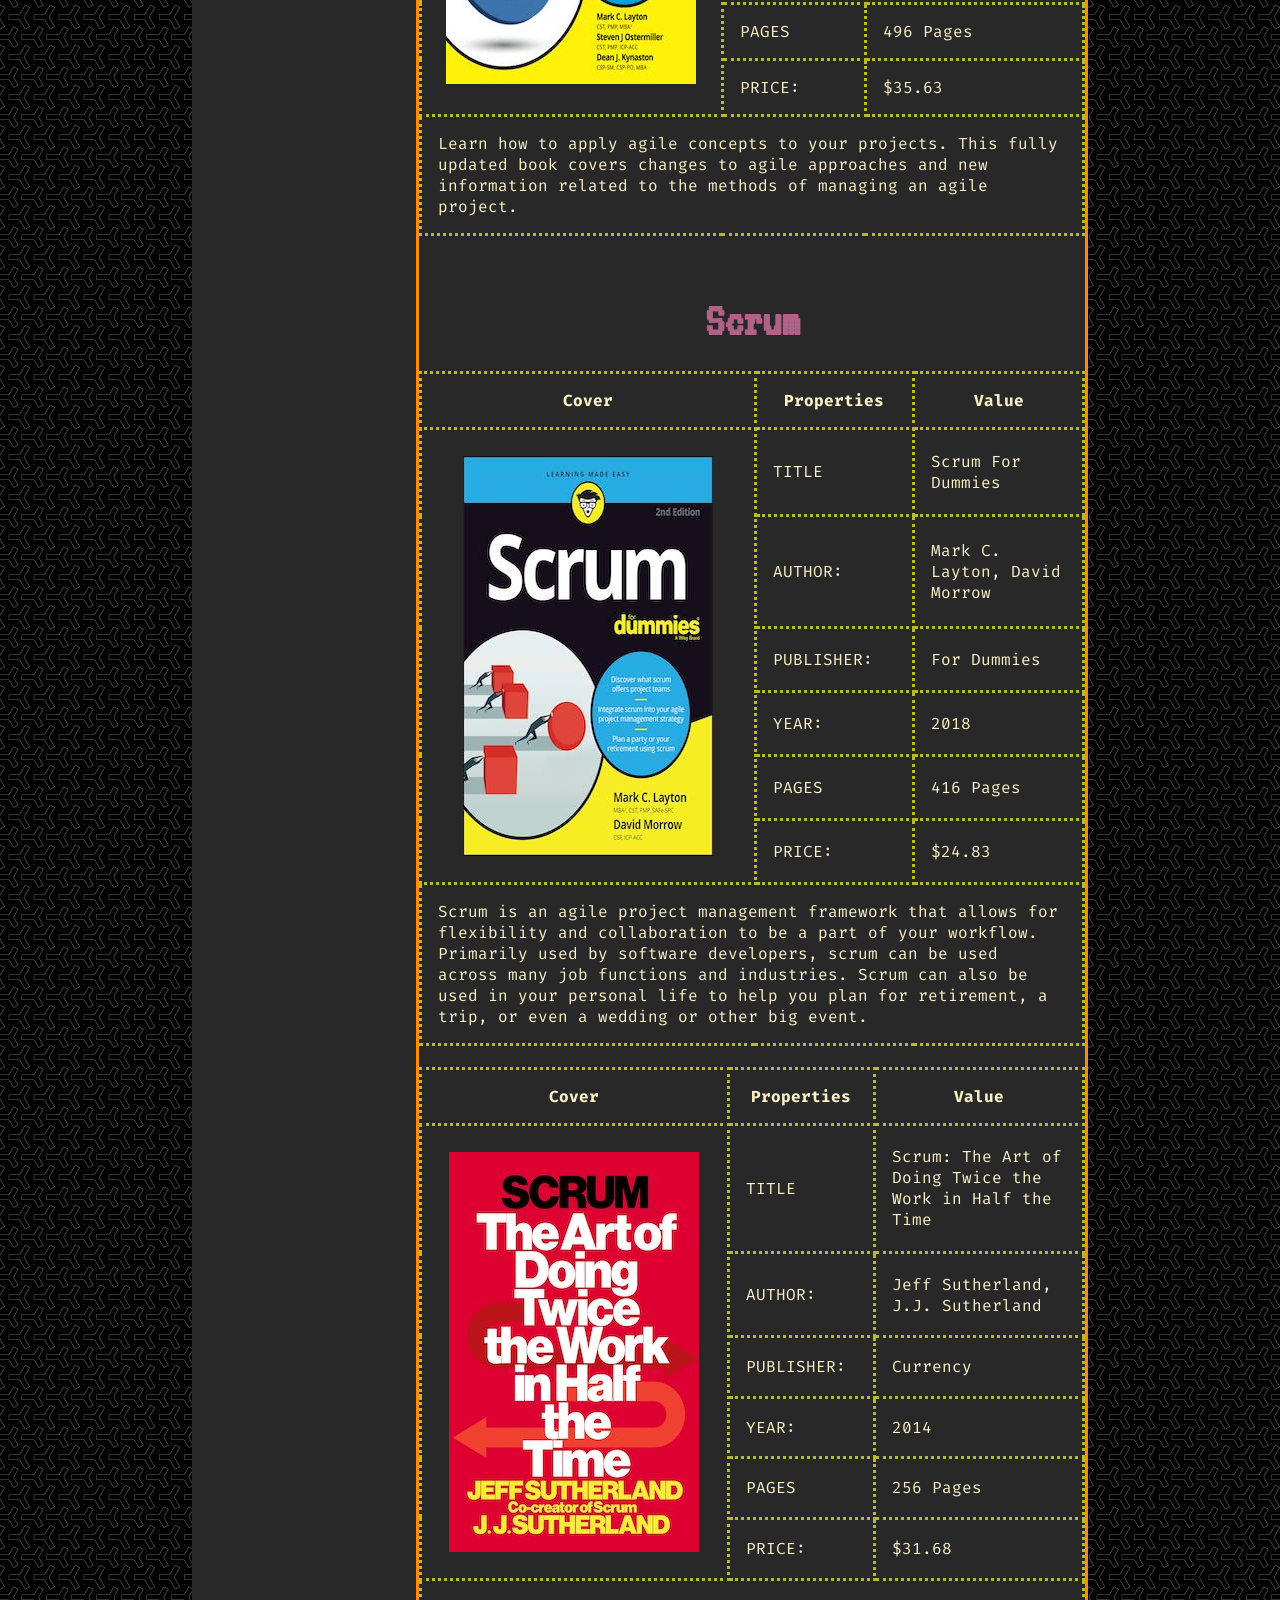
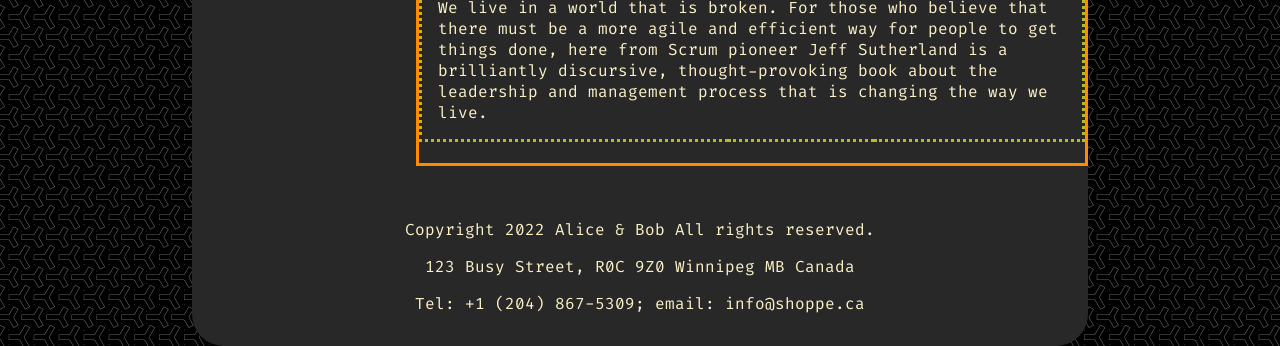
<file: src/projman.html>
<!DOCTYPE html>
<html>

  <head>
    <!-- Change Page Title Here -->
  <title>PAGE TITLE</title>
  <link href="styles/main.css" type="text/css" rel="stylesheet">
  <link href="styles/prod-table.css" type="text/css" rel="stylesheet">

  </head>

  
  <body>
    <!--The content shall be placed in a central area on the page, because screens
        are wide. This also gives us a two-tone background. -->
    <div id="page">

    <header>
      <!-- title block -->
      <div id="title">
        <h1>The Computer Booke Shoppe</h1>
        <p>Where the Cutting Edge Meets the Tried and True</p>
      </div>
      <nav>
        <!-- make sure to add class="current" to current page if applicable -->
        <ul>
          <li>SHOP:</li>
          <li><a href="clearance.html">CLEARANCE</a></li>
          <li><a href="programming.html">PROGRAMMING</a></li>
          <li><a href="techref.html">TECHNICAL MANUALS</a></li>
          <li><a href="project.html">PROJECT MANAGEMENT</a></li>
          <li><a href="classics.html">CLASSICS</a></li>
        </ul>
      </nav>
    </header>

    <aside>
      <ul>
        <li><a href="index.html">HOME</a></li>
        <li><a href="about.html">ABOUT US</a></li>
        <li><a href="#">F.A.Q</a></li>
        <li><a href="reqtitle.html">REQUEST-A-TITLE</a></li>
        <li><a href="#">CURATOR'S CORNER</a></li>
        <li><a href="#">LOCATION</a></li>
        <li><a href="#">CONTACT</a></li>
      </ul>
    </aside>

    <!-- The main content area -->

    <main>
      <h1> Project Management</h1>
      <a name="top"></a>
      <h2> Table of Contents</h2>
      <ul>
        <li><a href="#gtd">GTD</a></li>
        <li><a href="#kanban">Kanban</a></li>
        <li><a href="#agile">Agile</a></li>
        <li><a href="#scrum">Scrum</a></li>
      </ul>
      
      <br>

      <h2><a name="gtd">G.T.D.</a></h2>
      <table>
        <tr>
          <th>Cover</th>
          <th>Properties</th>
          <th>Value</th>
        </tr>
        <tr>
          <td rowspan="7"><img src="img/Getting Things Done/Getting Things Done.jpg" alt="Getting Things Done: The Art of Stress-Free Productivity" width="250" height="400" title="Getting Things Done"></td>
        </tr>
        <tr>
          <td>TITLE</td>
          <td>Getting Things Done: The Art of Stress-Free Productivity</td>
        </tr>
        <tr>    
          <td>AUTHOR:</td>
          <td>David Allen</td>
        </tr>
        <tr>
          <td>PUBLISHER:</td>
          <td>Penguin Books</td>
        </tr>
        <tr>
          <td>YEAR:</td>
          <td>2015</td>
        </tr>
        <tr>
          <td>PAGES</td>
          <td>352 Pages</td>
        </tr>
        <tr>
          <td>PRICE:</td>
          <td>$23.76</td>
        </tr>
        <tr>
          <td  colspan="3">
            Since it was first published almost fifteen years ago, Getting Things Done has become one of the most influential business books of its era, and the ultimate book on personal organization. “GTD” is now shorthand for an entire way of approaching professional and personal tasks, and has spawned an entire culture of websites, organizational tools, seminars, and offshoots.
          </td>
        </tr>
      </table>
      <br>

      <table>
        <tr>
          <th>Cover</th>
          <th>Properties</th>
          <th>Value</th>
        </tr>
        <tr>
          <td rowspan="7"><img src="img/Project Management for the Unofficial Project Manager/Project Management for the Unofficial Project Manager.jpg" alt="Project Management for the Unofficial Project Manager: A FranklinCovey Title" width="250" height="400" title="Project Management for the Unofficial Project Manager: A FranklinCovey Title"></td>
        </tr>
        <tr>
          <td>TITLE</td>
          <td>Project Management for the Unofficial Project Manager: A FranklinCovey Title</td>
        </tr>
        <tr>    
          <td>AUTHOR:</td>
          <td>Kory Kogon, James Wood, Suzette Blakemore</td>
        </tr>
        <tr>
          <td>PUBLISHER:</td>
          <td>BenBella Books</td>
        </tr>
        <tr>
          <td>YEAR:</td>
          <td>2015</td>
        </tr>
        <tr>
          <td>PAGES</td>
          <td>256 Pages</td>
        </tr>
        <tr>
          <td>PRICE:</td>
          <td>$22.08</td>
        </tr>
        <tr>
          <td  colspan="3">
            In today's workplace, employees are routinely expected to coordinate and manage projects. Yet, chances are, you are not formally trained in managing projects you are an unofficial project manager.
          </td>
        </tr>
      </table>
      <br>
      <!--Kanban books-->

      <h2><a name="kanban">Kanban</a></h2>
      <br>
      <table>
        <tr>
          <th>Cover</th>
          <th>Properties</th>
          <th>Value</th>
        </tr>
        <tr>
          <td rowspan="7"><img src="img/Kanban Workflow Visualized/Kanban Workflow Visualized.jpg" alt="Kanban: Workflow Visualized: An Expert's Guide" width="250" height="400" title="Kanban: Workflow Visualized: An Expert's Guide"></td>
        </tr>
        <tr>
          <td>TITLE</td>
          <td>Kanban: Workflow Visualized: An Expert's Guide</td>
        </tr>
        <tr>    
          <td>AUTHOR:</td>
          <td>Gary Metcalfe</td>
        </tr>
        <tr>
          <td>PUBLISHER:</td>
          <td>Independently Published</td>
        </tr>
        <tr>
          <td>YEAR:</td>
          <td>2019</td>
        </tr>
        <tr>
          <td>PAGES</td>
          <td>149 Pages</td>
        </tr>
        <tr>
          <td>PRICE:</td>
          <td>$26.18

          </td>
        </tr>
        <tr>
          <td  colspan="3">
            Are you already an experience practitioner and could do with a deep dive into the Kanban work philosophy? Or are you someone who is comfortable with the basics and are ready to take a higher step in your learning?
          </td>
        </tr>
      </table>
      <br>

      <table>
        <tr>
          <th>Cover</th>
          <th>Properties</th>
          <th>Value</th>
        </tr>
        <tr>
          <td rowspan="7"><img src="img/Kanban How to Visualize Work and Maximize Efficiency /Kanban How to Visualize Work and Maximize Efficiency .jpg" alt="Kanban: How to Visualize Work and Maximize Efficiency and Output with Kanban, Lean Thinking, Scrum, and Agile" width="250" height="400" title="Kanban: How to Visualize Work and Maximize Efficiency and Output"></td>
        </tr>
        <tr>
          <td>TITLE</td>
          <td>Kanban: How to Visualize Work and Maximize Efficiency and Output with Kanban, Lean Thinking, Scrum, and Agile</td>
        </tr>
        <tr>    
          <td>AUTHOR:</td>
          <td>Greg Caldwell</td>
        </tr>
        <tr>
          <td>PUBLISHER:</td>
          <td>Independently Published</td>
        </tr>
        <tr>
          <td>YEAR:</td>
          <td>2020</td>
        </tr>
        <tr>
          <td>PAGES</td>
          <td>115 Pages</td>
        </tr>
        <tr>
          <td>PRICE:</td>
          <td>$16.97</td>
        </tr>
        <tr>
          <td  colspan="3">
            Kanban: How to Visualize Work and Maximize Efficiency and Output with Kanban, Lean Thinking, Scrum, and Agile provides solutions to issues that hinder you to have a successful business.
          </td>
        </tr>
      </table>
      <br>
      <!--Agile books-->
      <h2><a name="agile">Agile</a></h2>
      <table>
        <tr>
          <th>Cover</th>
          <th>Properties</th>
          <th>Value</th>
        </tr>
        <tr>
          <td rowspan="7"><img src="img/Agile/Agile.jpg" alt="Agile: An Essential Guide to Agile Project Management, The Kanban Process and Lean Thinking + A Comprehensive Guide to Scrum" width="250" height="400" title="Agile"></td>
        </tr>
        <tr>
          <td>TITLE</td>
          <td>Agile: An Essential Guide to Agile Project Management, The Kanban Process and Lean Thinking + A Comprehensive Guide to Scrum</td>
        </tr>
        <tr>    
          <td>AUTHOR:</td>
          <td>James Edge</td>
        </tr>
        <tr>
          <td>PUBLISHER:</td>
          <td>CreateSpace Independent Publishing Platform </td>
        </tr>
        <tr>
          <td>YEAR:</td>
          <td>2018</td>
        </tr>
        <tr>
          <td>PAGES</td>
          <td>156 Pages</td>
        </tr>
        <tr>
          <td>PRICE:</td>
          <td>$18.94</td>
        </tr>
        <tr>
          <td  colspan="3">
            The word Agile gets thrown around a lot in software development circles but what exactly does it entail? You have probably seen whiteboards filled up with post-it notes somewhere, either in pictures or TV shows. Ever wonder what they are used for in a production setting? This book will give you an overview of Agile methodologies and how you can use them to speed up development and drive customer satisfaction. 
          </td>
        </tr>
      </table>
      <br>

      <table>
        <tr>
          <th>Cover</th>
          <th>Properties</th>
          <th>Value</th>
        </tr>
        <tr>
          <td rowspan="7"><img src="img/Agile Project Management For Dummies/Agile Project Management For Dummies.jpg" alt="Agile Project Management For Dummies" width="250" height="400" title="Agile Project Management For Dummies"></td>
        </tr>
        <tr>
          <td>TITLE</td>
          <td>Agile Project Management For Dummies</td>
        </tr>
        <tr>    
          <td>AUTHOR:</td>
          <td>Mark C. Layton, Steven J. Ostermiller, Dean J. Kynaston</td>
        </tr>
        <tr>
          <td>PUBLISHER:</td>
          <td>For Dummies, 3rd edition</td>
        </tr>
        <tr>
          <td>YEAR:</td>
          <td>2020</td>
        </tr>
        <tr>
          <td>PAGES</td>
          <td>496 Pages</td>
        </tr>
        <tr>
          <td>PRICE:</td>
          <td>$35.63</td>
        </tr>
        <tr>
          <td  colspan="3">
            Learn how to apply agile concepts to your projects. This fully updated book covers changes to agile approaches and new information related to the methods of managing an agile project.
          </td>
        </tr>
      </table>
      <br>
      <!--Scrum books-->
      <h2><a name="scrum">Scrum</a></h2>
      <br>
      
      <table>
        <tr>
          <th>Cover</th>
          <th>Properties</th>
          <th>Value</th>
        </tr>
        <tr>
          <td rowspan="7"><img src="img/Scrum For Dummies/Scrum For Dummies.jpg" alt="Scrum For Dummies" width="250" height="400" title="Scrum For Dummies"></td>
        </tr>
        <tr>
          <td>TITLE</td>
          <td>Scrum For Dummies</td>
        </tr>
        <tr>    
          <td>AUTHOR:</td>
          <td>Mark C. Layton, David Morrow</td>
        </tr>
        <tr>
          <td>PUBLISHER:</td>
          <td>For Dummies</td>
        </tr>
        <tr>
          <td>YEAR:</td>
          <td>2018</td>
        </tr>
        <tr>
          <td>PAGES</td>
          <td>416 Pages</td>
        </tr>
        <tr>
          <td>PRICE:</td>
          <td>$24.83</td>
        </tr>
        <tr>
          <td  colspan="3">
            Scrum is an agile project management framework that allows for flexibility and collaboration to be a part of your workflow. Primarily used by software developers, scrum can be used across many job functions and industries. Scrum can also be used in your personal life to help you plan for retirement, a trip, or even a wedding or other big event.
          </td>
        </tr>
      </table>
      <br>

      <table>
        <tr>
          <th>Cover</th>
          <th>Properties</th>
          <th>Value</th>
        </tr>
        <tr>
          <td rowspan="7"><img src="img/Scrum The Art of Doing Twice the Work in Half the Time/Scrum The Art of Doing Twice the Work in Half the Time.jpg" alt="Scrum: The Art of Doing Twice the Work in Half the Time" width="250" height="400" title="Scrum: The Art of Doing Twice the Work in Half the Time"></td>
        </tr>
        <tr>
          <td>TITLE</td>
          <td>Scrum: The Art of Doing Twice the Work in Half the Time</td>
        </tr>
        <tr>    
          <td>AUTHOR:</td>
          <td>Jeff Sutherland, J.J. Sutherland</td>
        </tr>
        <tr>
          <td>PUBLISHER:</td>
          <td>Currency</td>
        </tr>
        <tr>
          <td>YEAR:</td>
          <td>2014</td>
        </tr>
        <tr>
          <td>PAGES</td>
          <td>256 Pages</td>
        </tr>
        <tr>
          <td>PRICE:</td>
          <td>$31.68</td>
        </tr>
        <tr>
          <td  colspan="3">
            We live in a world that is broken. For those who believe that there must be a more agile and efficient way for people to get things done, here from Scrum pioneer Jeff Sutherland is a brilliantly discursive, thought-provoking book about the leadership and management process that is changing the way we live.
          </td>
        </tr>
      </table>
      <br>


    </main>

    <footer>
      <br>
      <p>Copyright 2022 Alice & Bob All rights reserved.</p>
      <p>123 Busy Street, R0C 9Z0 Winnipeg MB Canada</p>
      <p>Tel: +1 (204) 867-5309; email: info@shoppe.ca</p>
    </footer>
  </div>
</body>

</html>
</file>
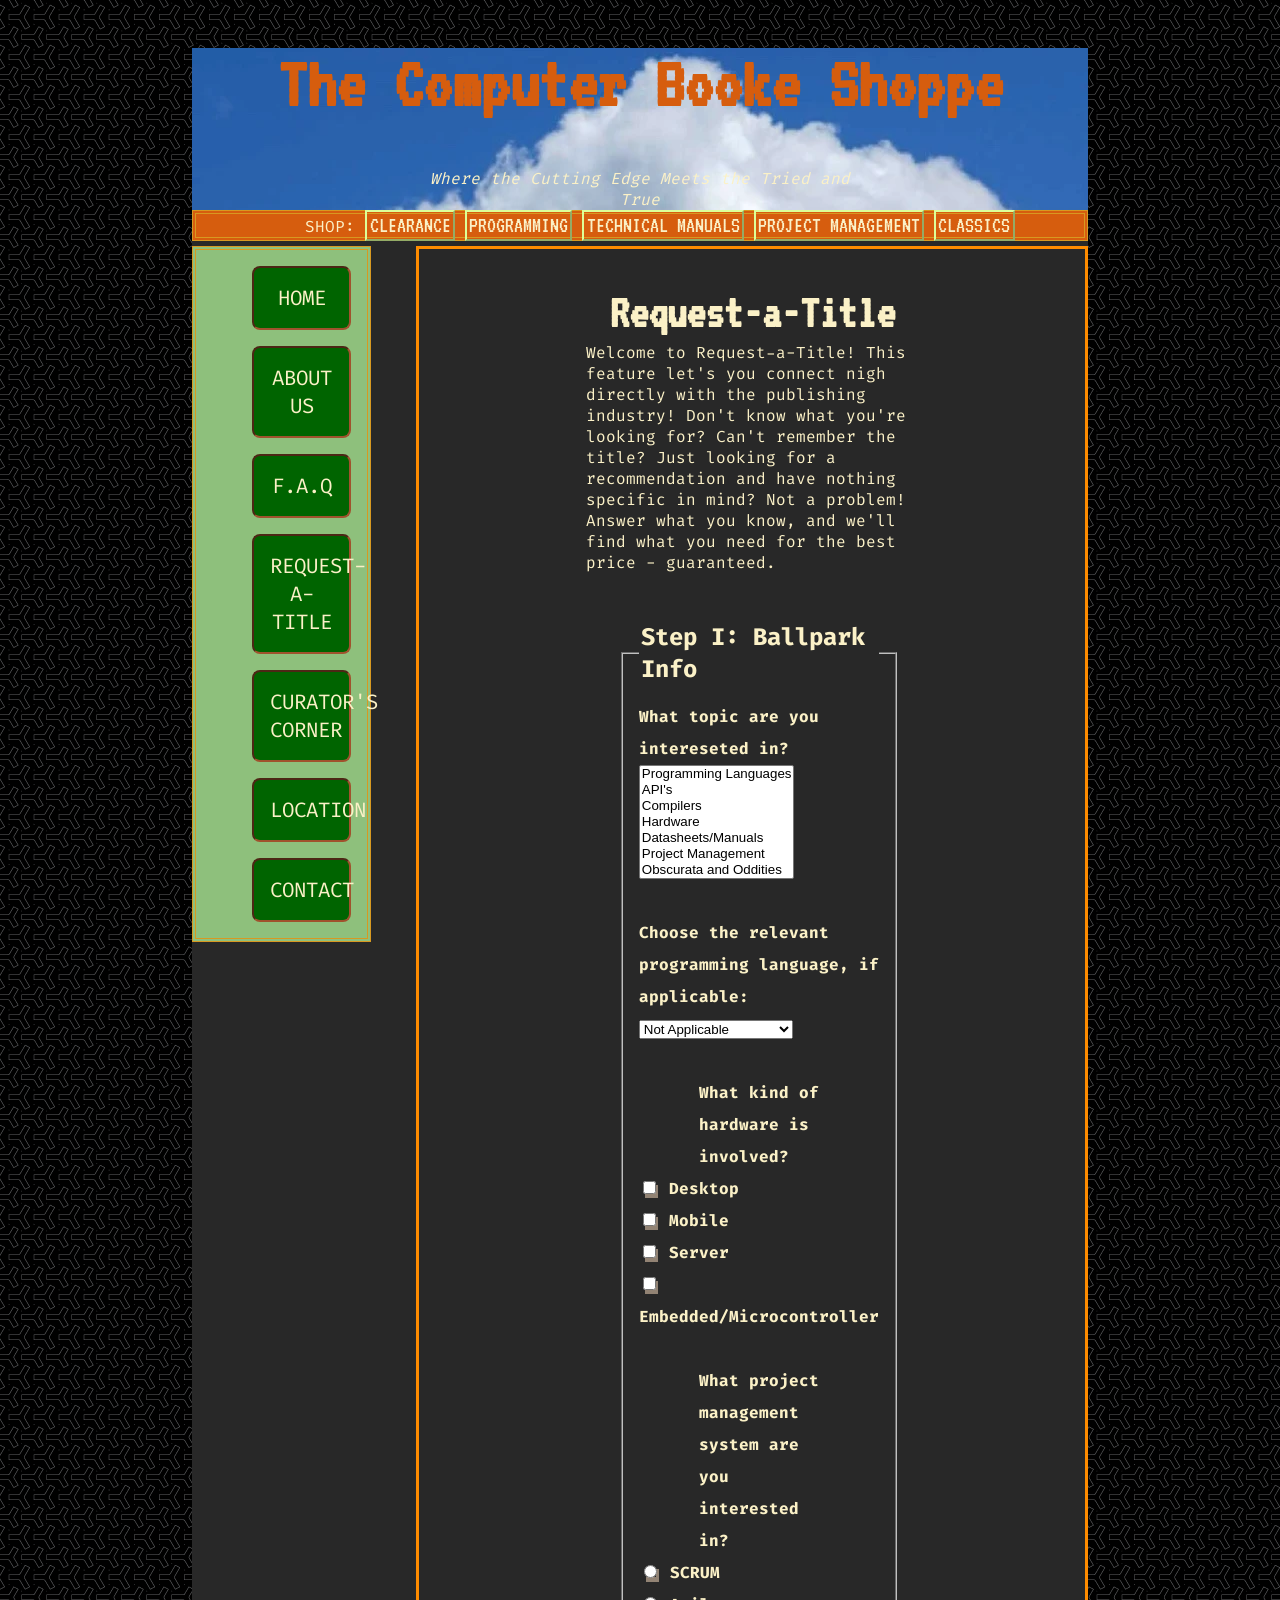
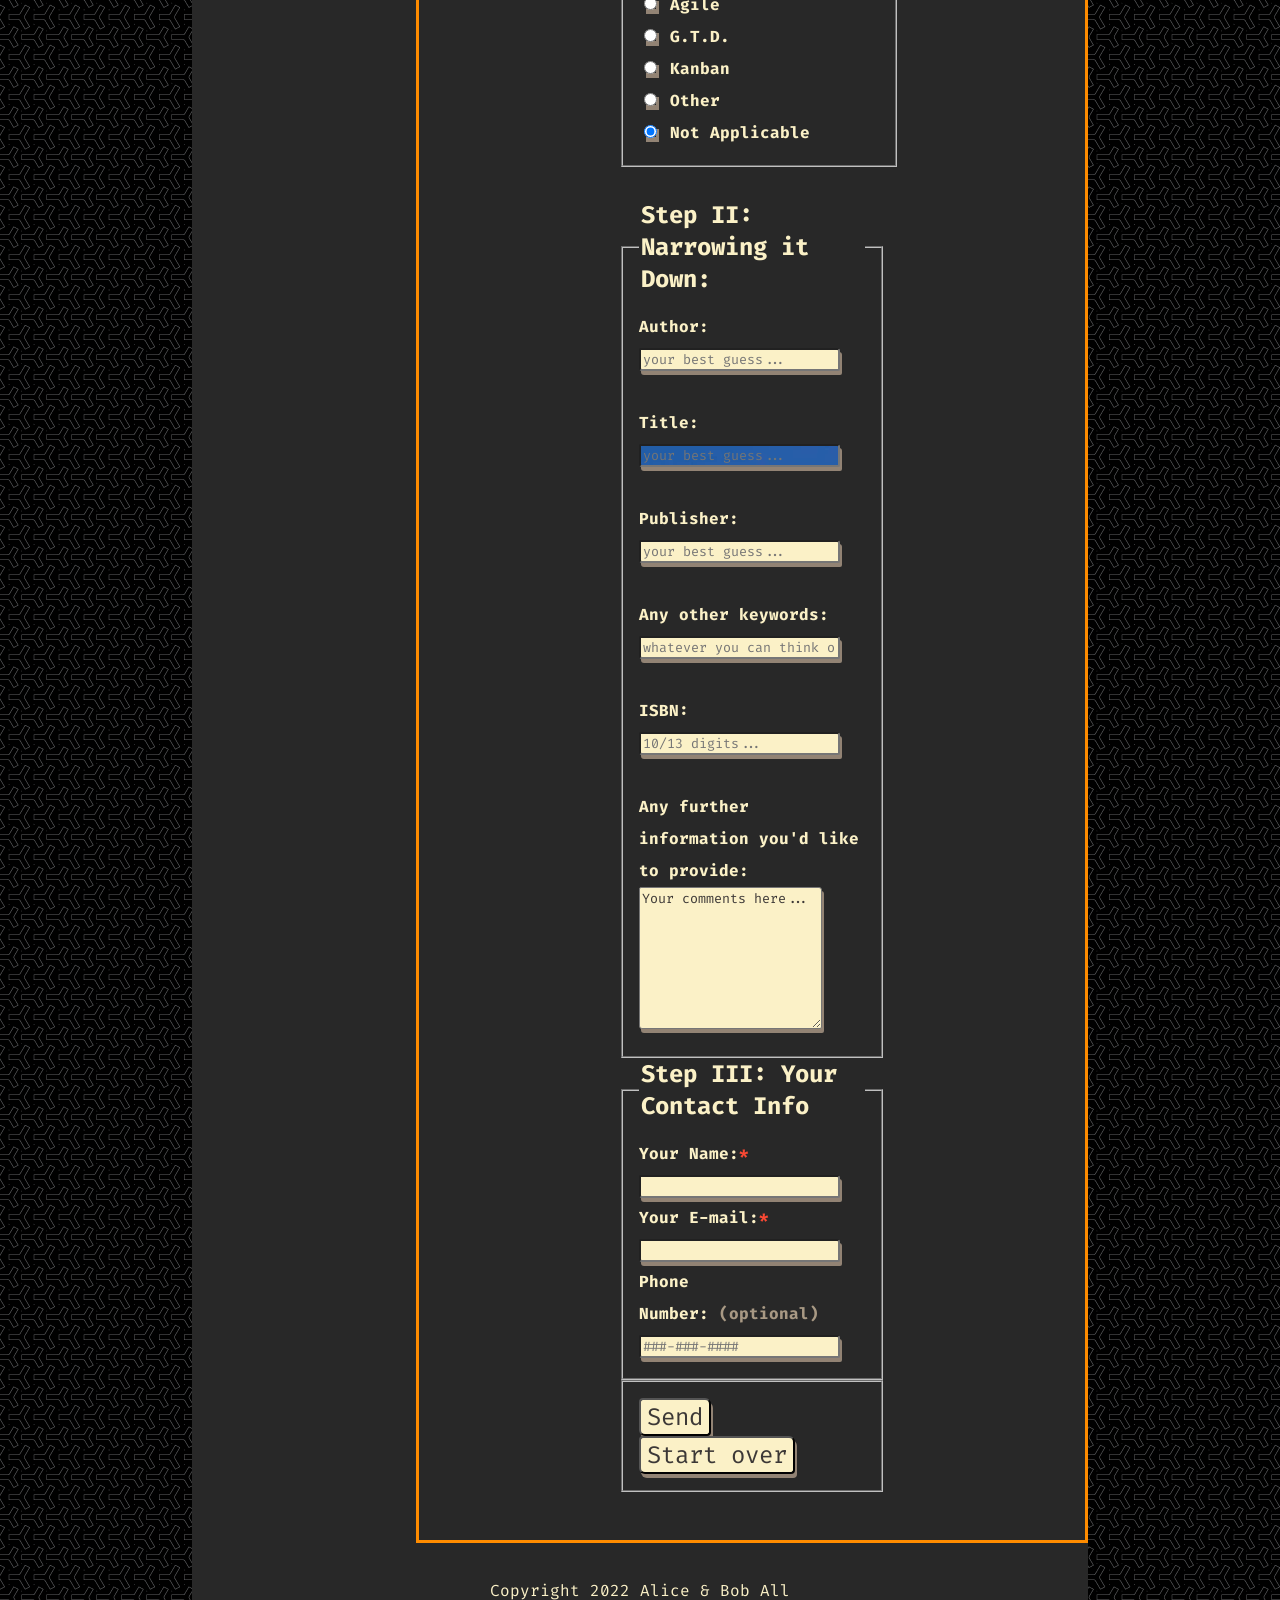
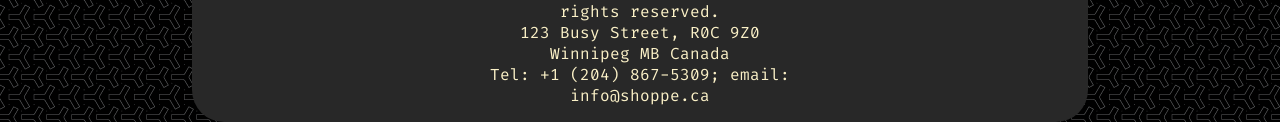
<file: src/reqtitle.html>
<!DOCTYPE html>
<html>

  <head>
    <!-- Change Page Title Here -->
  <title>PAGE TITLE</title>
  <link href="styles/main.css" type="text/css" rel="stylesheet">
  <link href="styles/contact.css" type="text/css" rel="stylesheet">
<!-- reusing contact form css -->
  </head>

  
  <body>
    <!--The content shall be placed in a central area on the page, because screens
        are wide. This also gives us a two-tone background. -->
    <div id="page">

    <header>
      <!-- title block -->
      <div id="title">
        <h1>The Computer Booke Shoppe</h1>
        <p>Where the Cutting Edge Meets the Tried and True</p>
      </div>
      <nav>
        <!-- make sure to add class="current" to current page if applicable -->
        <ul>
          <li>SHOP:</li>
          <li><a href="clearance.html">CLEARANCE</a></li>
          <li><a href="programming.html">PROGRAMMING</a></li>
          <li><a href="techref.html">TECHNICAL MANUALS</a></li>
          <li><a href="project.html">PROJECT MANAGEMENT</a></li>
          <li><a href="classics.html">CLASSICS</a></li>
        </ul>
      </nav>
    </header>

    <aside>
      <ul>
        <li><a href="index.html">HOME</a></li>
        <li><a href="about.html">ABOUT US</a></li>
        <li><a href="#">F.A.Q</a></li>
        <li><a href="reqtitle.html">REQUEST-A-TITLE</a></li>
        <li><a href="#">CURATOR'S CORNER</a></li>
        <li><a href="#">LOCATION</a></li>
        <li><a href="#">CONTACT</a></li>
      </ul>
    </aside>

    <!-- The main content area -->

    <main>
      <h2>Request-a-Title</h2>
      <p>Welcome to Request-a-Title! This feature let's you connect nigh directly with the publishing industry! Don't know what you're looking for? Can't remember the title? Just looking for a recommendation and have nothing specific in mind? Not a problem! Answer what you know, and we'll find what you need for the best price - guaranteed.</p>
      <form>
        <fieldset>
          <legend>Step I: Ballpark Info</legend>
          <label for"topic">What topic are you intereseted in?</label><br>
          <select id="topic" name="topic" size="7" multiple>
            <option value="prog-lang">Programming Languages</option>
            <option value="api">API's</option>
            <option value="compiler">Compilers</option>
            <option value="hardware">Hardware</option>
            <option value="datamans">Datasheets/Manuals</option>
            <option value="projman">Project Management</option>
            <option value="obscure">Obscurata and Oddities</option>
          </select>
          <br><br>
          <label for="lang">Choose the relevant programming language, if applicable:</label><br>
          <select id="lang" name="lang">
            <option value="na">Not Applicable</option>
            <optgroup label="Low Level">
              <option value="asm">Assembly</option>
              <option value="c">C</option>
              <option value="cpp">C++</option>
              <option value="fortran">FORTRAN</option>
            </optgroup>
            <optgroup label="High Level">
              <option value="python">Python</option>
              <option value="java">Java</option>
              <option value="perl">Perl</option>
            </optgroup>
            <optgroup label="Functional Languages">
              <option value="cl">Common Lisp</option>
              <option value="elisp">Emacs Lisp</option>
              <option value="scheme">Scheme</option>
              <option value="guile">GNU Guile Scheme</option>
              <option value="haskell">Haskell</option>
            </optgroup>
            <optgroup label="Web + Markup">
              <option value="html">HTML</option>
              <option value="css">CSS</option>
              <option value="jscript">JavaScript</option>
              <option value="latex">LaTeX</option>
              <option value="markdown">Markdown</option>
            </optgroup>
            <optgroup label="Other">
              <option value="prolog">Prolog</option>
              <option value="coq">Coq</option>
            </optgroup>
          </select>
          <br><br>

          <p>What kind of hardware is involved?</p>
          <input type="checkbox" id="desktop" name="hardt" value="desktop">
          <label for="desktop">Desktop</label><br>
          <input type="checkbox" id="mobile" name="hardt" value="mobile">
          <label for="mobile">Mobile</label> <br>
          <input type="checkbox" id="server" name="hardt" value="server">
          <label for="server">Server</label> <br>
          <input type="checkbox" id="embed" name="hardt" value="embed">
          <label for="embed">Embedded/Microcontroller</label> <br>
          <br>

          <p>What project management system are you interested in?</p>
          <input type="radio" id="scrum" name="projman" value="scrum">
          <label for="scrum">SCRUM</label><br>
          <input type="radio" id="agile" name="projman" value="agile">
          <label for="agile">Agile</label><br>
          <input type="radio" id="gtd" name="projman" value="gtd">
          <label for="gtd">G.T.D.</label><br>
          <input type="radio" id="kanban" name="projman" value="kanban">
          <label for="kanban">Kanban</label><br>
          <input type="radio" id="other" name="projman" value="other">
          <label for="other">Other</label><br>
          <input type="radio" id="na" name="projman" value="na" checked>
          <label for="na">Not Applicable</label><br>
        </fieldset>

        <br>

        <fieldset>
          <legend> Step II: Narrowing it Down:</legend>
          <label for="author">Author:</label>
          <input name="author" id="author" type="text" placeholder="your best guess..."><br><br>
          <label for="title">Title:</label>
          <input name="title" id="title" type="text" placeholder="your best guess..."><br><br>
          <label for="publisher">Publisher:</label>
          <input name="publisher" id="publisher" type="text" placeholder="your best guess..."><br><br>
          <label for="keyword">Any other keywords:</label>
          <input name="keyword" id="keyword" type="text" placeholder="whatever you can think of..."><br><br>
          <label for="title">ISBN:</label>
          <input name="isbn" id="isbn" type="number" placeholder="10/13 digits..."><br><br>

          <label for="comment">Any further information you'd like to provide:</label><br>
          <textarea id="comment" name="comment" rows="8" cols"100">Your comments here...</textarea><br>
        </fieldset>

        <fieldset>
          <legend>Step III: Your Contact Info</legend>
          <label for="username">Your Name:<span class="req">*</span></label>&nbsp;
          <input type="text" name="uname" /><br>
          <label for="email">Your E-mail:<span class="req">*</span></label>&nbsp;
          <input type="email" name="uemail" required><br>
          <label for="uphone">Phone Number:<span class="optional">&nbsp;(optional)</span></label>&nbsp;
          <input type="tel" name="uphone" id="uphone" pattern="[0-9]{3}-[0-9]{3}-[0-9]{4}"
                 placeholder="###-###-####"><br>
        </fieldset>
        <fieldset>
          <button type="submit">Send</button>&nbsp; <button type="reset">Start over</button>
        </fieldset>
      </form>
      
    </main>

    <footer>
      <br>
      <p>Copyright 2022 Alice & Bob All rights reserved.</p>
      <p>123 Busy Street, R0C 9Z0 Winnipeg MB Canada</p>
      <p>Tel: +1 (204) 867-5309; email: info@shoppe.ca</p>
    </footer>
  </div>
</body>

</html>
</file>
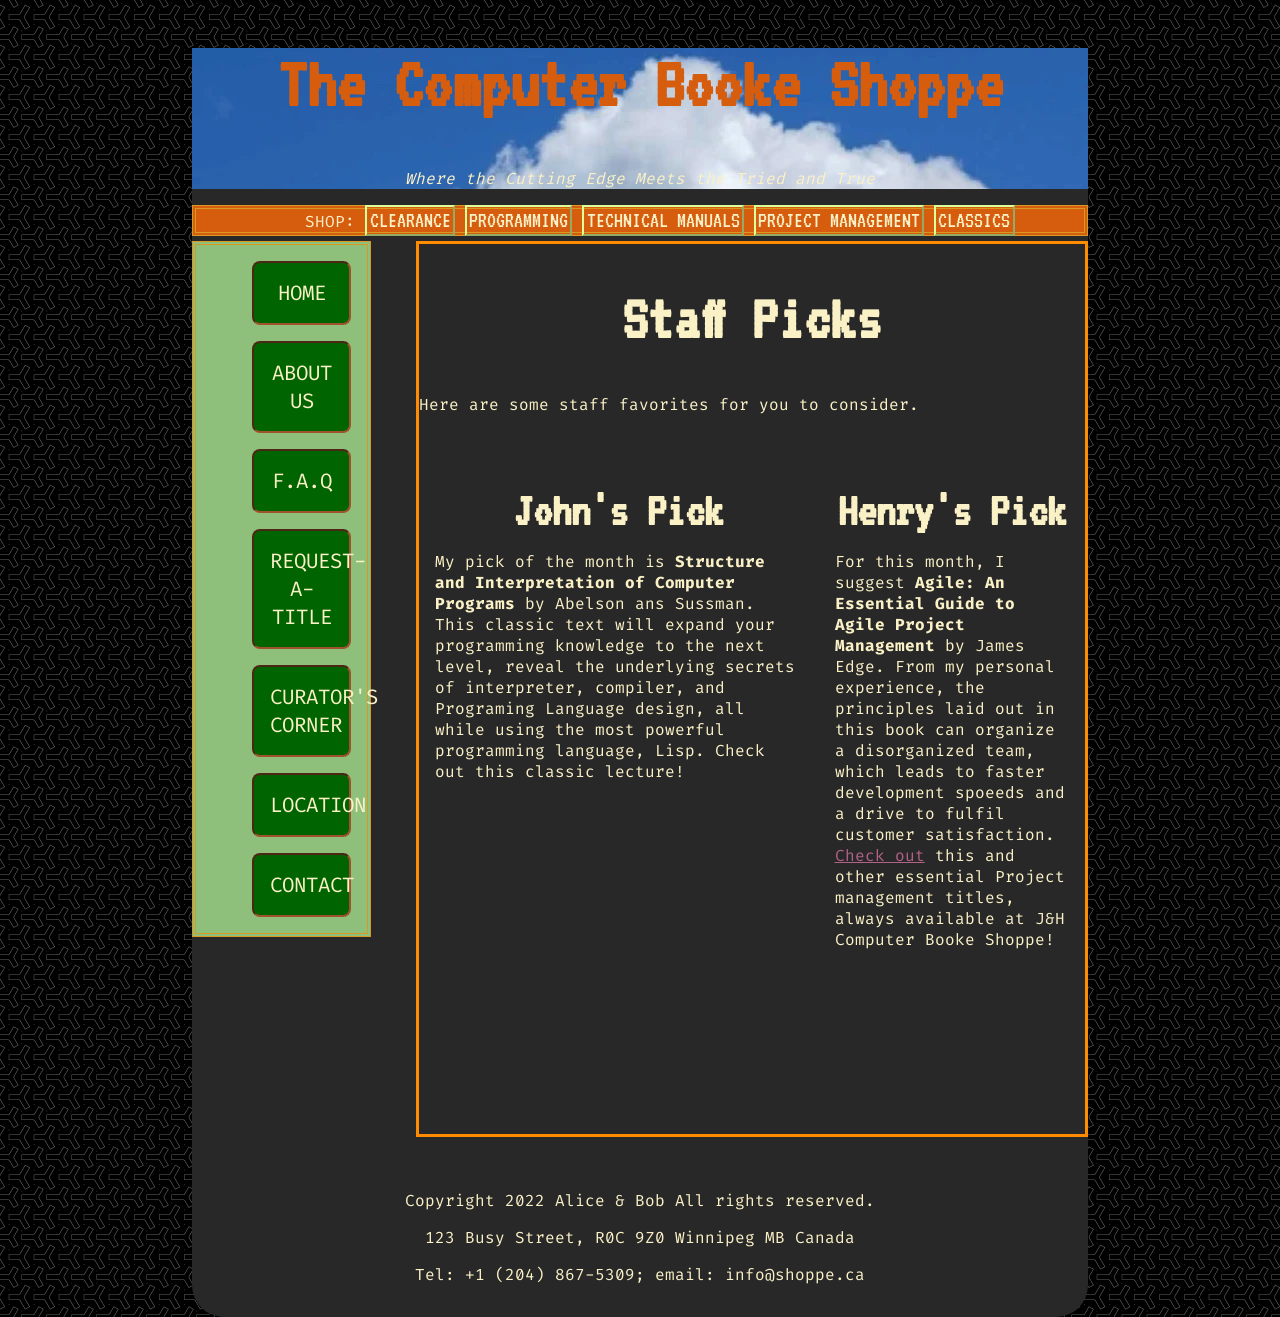
<file: src/staffpicks.html>
<!DOCTYPE html>
<html>

  <head>
    <!-- Change Page Title Here -->
  <title>PAGE TITLE</title>
  <link href="styles/main.css" type="text/css" rel="stylesheet">
  <link href="styles/index.css" type="text/css" rel="stylesheet">
  <style>
    #jpick {
        float: left;
        width: 60%;
        padding: 1em;
    }
    embed {
        margin: auto;
    }
    #hpick {
        float: left;
        width: 40%;
        padding: 1em;
    }
  </style>
  </head>

  
  <body>
    <!--The content shall be placed in a central area on the page, because screens
        are wide. This also gives us a two-tone background. -->
    <div id="page">

      <header>
        <!-- title block -->
        <div id="title">
          <h1>The Computer Booke Shoppe</h1>
          <p>Where the Cutting Edge Meets the Tried and True</p>
        </div>
        <nav>
          <!-- make sure to add class="current" to current page if applicable -->
          <ul>
            <li>SHOP:</li>
            <li><a href="clearance.html">CLEARANCE</a></li>
            <li><a href="programming.html">PROGRAMMING</a></li>
            <li><a href="techref.html">TECHNICAL MANUALS</a></li>
            <li><a href="project.html">PROJECT MANAGEMENT</a></li>
            <li><a href="classics.html">CLASSICS</a></li>
          </ul>
        </nav>
      </header>

      <aside>
        <ul>
          <li><a href="index.html">HOME</a></li>
          <li><a href="about.html">ABOUT US</a></li>
          <li><a href="#">F.A.Q</a></li>
          <li><a href="reqtitle.html">REQUEST-A-TITLE</a></li>
          <li><a href="#">CURATOR'S CORNER</a></li>
          <li><a href="#">LOCATION</a></li>
          <li><a href="#">CONTACT</a></li>
        </ul>
      </aside>

      <!-- The main content area -->

      <main>
        <h1>Staff Picks</h1>
        <p> Here are some staff favorites for you to consider.</p>
        
        <div id="jpick">
          <h2>John's Pick</h2>
          <p>My pick of the month is <strong>Structure and Interpretation of Computer Programs</strong> by Abelson ans Sussman. This classic text will expand your programming knowledge to the next level, reveal the underlying secrets of interpreter, compiler, and Programing Language design, all while using the most powerful programming language, Lisp. Check out this classic lecture!</p>
          <iframe width="560" height="315" src="https://www.youtube.com/embed/-J_xL4IGhJA" title="YouTube video player" frameborder="0" allow="accelerometer; autoplay; clipboard-write; encrypted-media; gyroscope; picture-in-picture" allowfullscreen></iframe>
        </div>

        <div id="hpick">
          <h2>Henry's Pick</h2>
          <p>For this month, I suggest <strong>Agile: An Essential Guide to Agile Project Management</strong> by James Edge. From my personal experience, the principles laid out in this book can organize a disorganized team, which leads to faster development spoeeds and a drive to fulfil customer satisfaction. <a href="projman.html">Check out</a> this and other essential Project management titles, always available at J&amp;H Computer Booke Shoppe!</p>
      </div>
    </main>

    <footer>
      <br>
      <p>Copyright 2022 Alice & Bob All rights reserved.</p>
      <p>123 Busy Street, R0C 9Z0 Winnipeg MB Canada</p>
      <p>Tel: +1 (204) 867-5309; email: info@shoppe.ca</p>
    </footer>
  </div>
</body>

</html>
</file>
<file: src/styles/main.css>
/* ===== F.O.N.T.S ===== */

/* main font */
@font-face {
    font-family: 'Fira Code';
    src: url('FiraCode-VariableFont_wght.ttf');}


/* Title font */
@font-face {
    font-family: 'VT323';
    src: url('VT323-Regular.ttf');}

/* ===== L.A.Y.O.U.T ====== */

* {
    box-sizing: border-box;
}

body {
    margin: 0;
    padding: 0; /* clean start */
    background-image: url("../img/bg-tile.png");
    color: #fbf1c7;
    font-family: 'Fira Code', monospace;
}

#page {
    width: 70%;
    margin: auto;
    /*height: 100vh;*/

    /*background styling */
    background-color: #282828;
    border-radius: 2em;
}

/* Header */
#title {
    background-image: url("../img/cloud-bar.webp");
}

#title h1 {
    font-size: 4.5em;
    font-family: VT323, monospace;
    text-align: center;
    color: #d65d0e;
}

#title p {
    text-align: center;
    font-style: oblique;
}


/* nav-bar */
nav ul {
    margin: 0px auto 5px auto;
    border: 4px double #d79921;
    background-color: #d65d0e;
    text-align: center;
}

nav li {
    display: inline;
}
nav a {
    color: #fbf1c7;
    font-family: VT323, monospace;
    font-size: 1.4em;
    text-decoration: none;
    padding: 0.1em;
    border: 2px outset #df9;
}

a.current {
    font-weight: bold;
    font-size: 1.5em;
}

nav a:hover {
    font-size: 1.6em;
    color: #b8bb26;
    background-color: #fb4934;
    text-decoration: none;
    border-bottom: 2px dotted white;
    padding-bottom: 0.1em;
}
/* === SIDE PANEL === */
aside {
    float: left;
    width: 20%;
    margin: 0;
    background-color:  #8ec07c;
    border: 4px double #d79921;

}
aside ul {
    margin: auto;
}
aside li {
    list-style: none;
    text-align: center;
    background-color: darkgreen;
    margin: 1em;
    padding: 1em;
    border: 2px inset sienna;
    border-radius: 0.5em;
}

aside a {
    font-size: 1.3em;
    font-family: 'Fira Code', monospace;
    color: #fbf1c7;
    text-decoration: none;
}


/* ======= M.A.I.N ======= */
main {
    float: right;
    width: 75%;
    margin-left: 1em;
    border: 3px darkorange solid;
}
main h1, main h2 {
    font-family: VT323, monospace;
    text-align: center;
}
main h1 {
    font-size: 4em;
}

main h2 {
    font-size: 3em;
    margin-bottom: 5px;
}

main ul li {
    font-size: 1.5em;
}
main a {
    color: #b16286;
}
main a:visited {
    color: #8f3f71;
}
main a:hover {
    color: #d3869b;
    text-decoration: underline overline;
}
/* ===== FOOTER ===== */
footer {
    text-align: center;
    width: 40em;
    padding: 1em;
    margin-top: 2em;
    margin-right: auto;
    margin-left: auto;
    clear: both;
}
</file>
<file: src/styles/index.css>
#blurb {
    padding: 1em;
}
#blurb p {
    margin-left: 10%;
    width: 40%;
    padding: 1em;
        border: 2px dotted white;
}
#blurb-text {
   

}

#blurb img {
    float: right;
    position: relative;
    right: 100px;
    top: -25px;
}

#sale-title {
    margin-top: 2em;
    text-align: center;
    font-size: 3em; 
    color: #fb4934;
    font-weight: bold;
   
}
#sale-grid {
    margin: 0 12.5%;
    padding: 1 em;
    border: 2px dotted white;
    float: left;
}

.product {
    width: 270px;
    margin: 1em;
    text-align: center;
    float: left;
    border: 1px solid limegreen;
}

.old-price {
    font-size: 0.9em;
    font-style: italic;
    text-decoration: line-through;
}
.new-price {
    font-size: 1em;
    font-weight: bold;
    color: white;
}
.sale {
    font-size: 1.1em;
    font-style: oblique;
    color: limegreen;
}
h1.welcome {
    text-align: center;
    font-size: 4.5em;
    font-family: VT323, monospace;
    color: #d79921;
    border-bottom: 2px #d79921 solid;
    border-left: #d79921 solid;
}

.clearer {
    clear: both;
}

#info-split {
    margin: 0;
    overflow: auto;
    width: 100%;

}

#info-req {
    padding: 1em;
    border-right: 2px dotted white;
    float: left;
    width: 50%;
}
#info-req img {
    float: right;
    margin: 1em; 
}

#info-corner {
    padding: 1em;
    float: left;
    width: 50%;
}

#info-corner img {
    display: block;
    margin:  auto;
}
</file>
<file: src/styles/about.css>
main h1 {
    margin: 0.2em;
    text-align: center;
    font-family: VT323, monospace;
    font-size: 4em;
}
main p {
    text-indent: 2em;
    margin: 1em;
    padding: 1em;
    width: 40%;
    float: left;
}

figcaption.wizard {
    width: 500px;
    font-style: italic;
    font-size: 0.8em;
    text-align: center;
    float: right;
    margin-right: 9%;
}

figcaption.manager {
    width: 400px;
    font-style: italic;
    font-size: 0.8em;
    text-align: center;
}

figure.manager {
    margin-left: 20%;
}
#closing {
    float: right;
}
a.smallcap{
    font-variant: small-caps;
    font-size: 1.1em;
    color: #b8bb26;
    text-decoration: none;
    border-bottom: 1px dotted #b8bb26;
}
footer {
    text-align: center;
    width: 40em;
    padding: 1em;
    margin-top: 2em;
    margin-right: auto;
    margin-left: auto;
    clear: both;
}
</file>
<file: src/styles/prod-table.css>
/*
INFO: please scale cover images to
(250px, 400px) which is a 1:1.6 width to height ratio.
*/


table {
    margin: auto;
    padding: 0.5em;
    border-collapse: collapse;
}
table  img {
    margin: 10px auto;
    display: block;
    width: 250px;
    height: 400px;
}
table, th, td {
    padding: 1em;
    border: 3px dotted #b8bb26;
}
.intro {
    width: 60%;
    margin: auto;
    padding: 1em;
    font-size: 1.1em;
    font-weight: bold;
    text-align: center;
    border: 2px dashed white;
}
</file>
<file: src/styles/contact.css>
h2 {
    font-size: 3em;
}

form {
    line-height: 2em;
    margin: 3em auto;
    width: 40%
}

.note {
font-variant: small-caps;
}

p {
    width: 50%;
    margin: auto;
}

input, textarea, button {
    color: #3c3836;
    background-color: #fbf1c7;
    box-shadow: 2px 4px #928374;
    border-radius: 2px 3px;
    font-family: 'Fira Code';
}

button {
    border-radius: 4px 6px;
    font-size: 1.5em;
}

legend  {
    font-family: 'Fira Code';
    font-size: 1.5em;
    font-weight: bold;
}
form p, label {
    font-weight: bold;
}
fieldset {
    padding: 1em;
}
.req {
    color:#fb4934;
}
.optional {
    color: #a89984;
}
</file>
<file: src/styles/faq.css>
main {
    font-size: 1.2em;
    padding: 2em;
}
dt a {
    color: #83a598;
}
</file>
<file: src/styles/top.css>
#backtotop {
    display: block;
    width: 100px;
    height:50px;
    position: fixed;
    right: 7em;
    bottom: 7em;
}
</file>
